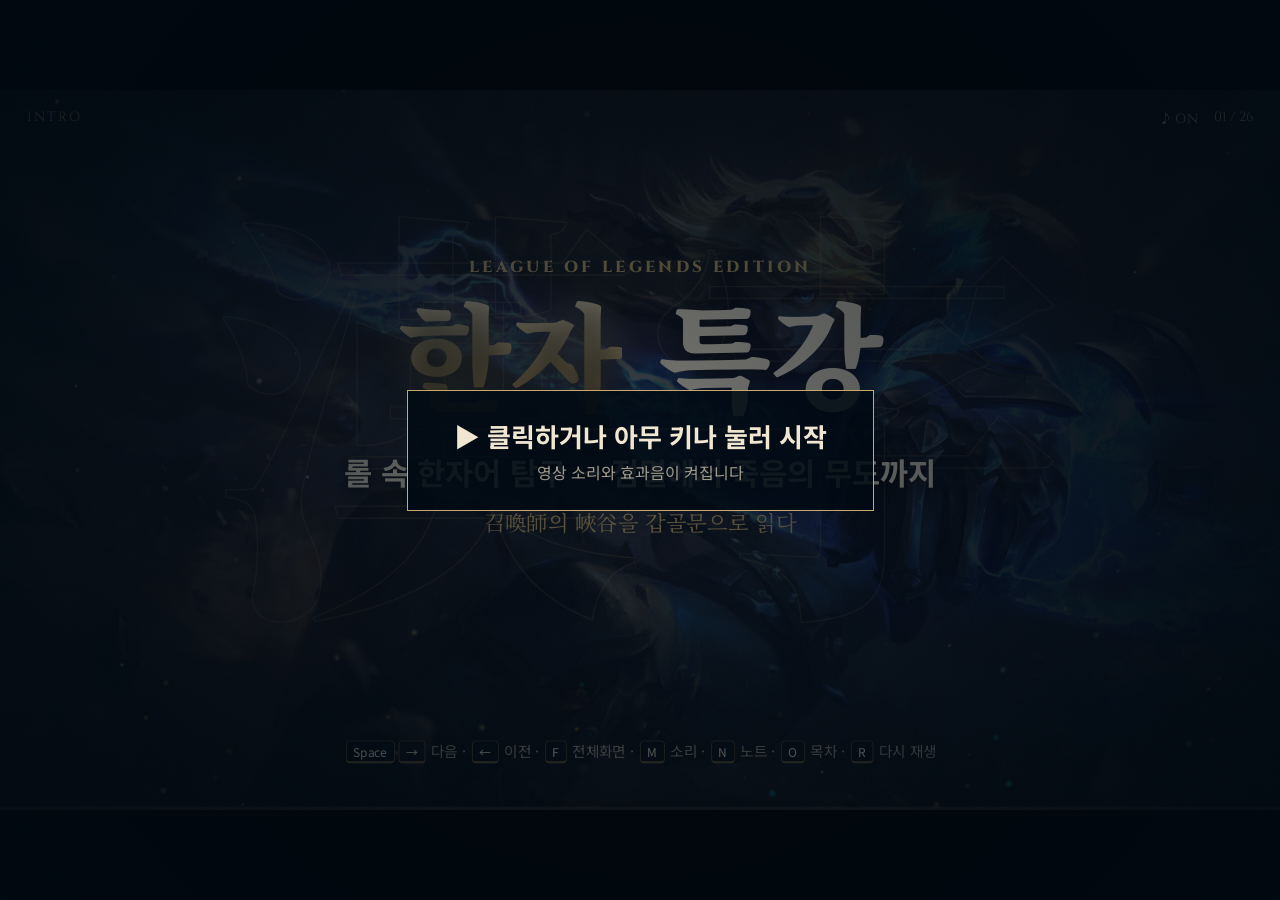
<file: lol-hanja/index.html>
<!doctype html>
<html lang="ko">
<head>
<meta charset="utf-8">
<meta name="viewport" content="width=device-width, initial-scale=1">
<title>한자 특강 — 롤 속 한자어 탐구</title>
<link rel="preconnect" href="https://fonts.googleapis.com">
<link rel="preconnect" href="https://fonts.gstatic.com" crossorigin>
<link href="https://fonts.googleapis.com/css2?family=Cinzel:wght@600;800&family=Noto+Sans+KR:wght@400;500;700;900&family=Noto+Serif+KR:wght@500;700;900&display=swap" rel="stylesheet">
<link rel="stylesheet" href="css/deck.css">
</head>
<body>
<div id="viewport">
<div id="stage">
<div id="shaker">
<div id="scenes">

<!-- ═══════════════════════════ INTRO ═══════════════════════════ -->

<section class="scene" data-id="title" data-title="타이틀" data-chapter="INTRO">
  <div class="bg">
    <img class="full kb" src="assets/img/splash_ezreal.jpg" alt="">
    <div class="shade s-title"></div>
  </div>
  <div class="fg">
    <div class="title-wm">漢字</div>
    <div class="title-wrap">
      <div class="kicker rise" style="--d:.2s">LEAGUE OF LEGENDS EDITION</div>
      <h1 class="title rise" style="--d:.5s"><span class="gold">한자</span> 특강</h1>
      <div class="hexline grow" style="--d:1s"></div>
      <p class="subtitle rise" style="--d:1.2s">롤 속 한자어 탐구 — 점멸에서 죽음의 무도까지</p>
      <p class="tagline rise" style="--d:1.5s">召喚師의 峽谷을 갑골문으로 읽다</p>
    </div>
    <div class="keys rise" style="--d:2.2s"><kbd>Space</kbd><kbd>→</kbd> 다음 · <kbd>←</kbd> 이전 · <kbd>F</kbd> 전체화면 · <kbd>M</kbd> 소리 · <kbd>N</kbd> 노트 · <kbd>O</kbd> 목차 · <kbd>R</kbd> 다시 재생</div>
  </div>
  <aside class="notes">오늘은 게임 속 이름에 숨은 한자를 3,000년 전 갑골문까지 거슬러 올라가 봅니다. 소환사의 협곡 = 召喚師(소환사)의 峽谷(협곡). 첫 키 입력부터 영상 소리와 효과음이 켜집니다.</aside>
</section>

<section class="scene" data-id="hook" data-title="오늘의 질문" data-chapter="INTRO">
  <div class="bg">
    <div class="wall">
      <video src="assets/video/flash.mp4" muted playsinline loop preload="auto"></video>
      <video src="assets/video/ignite.mp4" muted playsinline loop preload="auto"></video>
      <video src="assets/video/ghost.mp4" muted playsinline loop preload="auto"></video>
      <video src="assets/video/viego_q.mp4" muted playsinline loop preload="auto"></video>
      <video src="assets/video/katarina_r.mp4" muted playsinline loop preload="auto"></video>
      <video src="assets/video/rengar_p.mp4" muted playsinline loop preload="auto"></video>
    </div>
    <div class="shade s-wall"></div>
  </div>
  <div class="fg">
    <div class="kicker abs rise" style="left:140px;top:120px">오늘의 질문</div>
    <h2 class="h1 abs rise" style="left:140px;top:170px;--d:.15s">매 판 쓰는 그 이름들,<br><span class="gold">왜</span> 그렇게 부를까?</h2>
    <ol class="qs">
      <li class="rise" style="--d:.7s"><img src="assets/img/spell_flash.png" alt=""><span>‘<b>점멸</b>’은 무엇이 켜지고 꺼진다는 걸까?</span></li>
      <li class="rise" style="--d:1.1s"><img src="assets/img/spell_ghost.png" alt=""><span><b>유체화</b>의 ‘유(幽)’는 왜 유령의 ‘유’일까?</span></li>
      <li class="rise" style="--d:1.5s"><img src="assets/img/item_botrk.png" alt=""><span>몰락한 왕의 ‘<b>검</b>’, 왜 ‘도’가 아닐까?</span></li>
      <li class="rise" style="--d:1.9s"><img src="assets/img/item_deathsdance.png" alt=""><span>죽음의 무도의 ‘<b>도</b>’는 칼일까?</span></li>
      <li class="rise" style="--d:2.3s"><img src="assets/img/spell_smite.png" alt=""><span>‘<b>갱</b>’과 ‘<b>로밍</b>’은 어디서 온 말일까?</span></li>
    </ol>
  </div>
  <aside class="notes">학생들에게 하나씩 물어보고 짐작을 들어본 뒤 넘어가세요. 마지막 퀴즈에서 다시 확인합니다. (갑골문 기초는 지난 시간에 다뤘으므로 바로 소환사 주문으로 들어갑니다.)</aside>
</section>

<!-- ═══════════════════════════ CHAPTER 1 ═══════════════════════════ -->

<section class="scene" data-id="ch1" data-title="CH.1 소환사 주문" data-chapter="CH.1 소환사 주문" data-trans="flash">
  <div class="bg">
    <div class="tri">
      <div><video src="assets/video/flash.mp4" muted playsinline loop preload="auto"></video></div>
      <div><video src="assets/video/ignite.mp4" muted playsinline loop preload="auto"></video></div>
      <div><video src="assets/video/ghost.mp4" muted playsinline loop preload="auto"></video></div>
    </div>
    <div class="shade s-chapter"></div>
  </div>
  <div class="fg">
    <div class="chapter">
      <div class="ch-no rise">CHAPTER 1</div>
      <h2 class="ch-title rise" style="--d:.2s">소환사 주문</h2>
      <div class="ch-hz rise" style="--d:.4s">召喚師 呪文</div>
      <div class="ch-items">
        <div class="rise" style="--d:.7s"><img src="assets/img/spell_flash.png" alt=""><b>점멸</b><span>點滅</span></div>
        <div class="rise" style="--d:.9s"><img src="assets/img/spell_ignite.png" alt=""><b>점화</b><span>點火</span></div>
        <div class="rise" style="--d:1.1s"><img src="assets/img/spell_ghost.png" alt=""><b>유체화</b><span>幽體化</span></div>
      </div>
      <p class="ch-note" data-step="1">召 부를 소 · 喚 부를 환 · 師 스승 사 → <b>불러내는 사람</b>, 그래서 ‘소환사’</p>
    </div>
  </div>
  <aside class="notes">소환사 주문은 챔피언 스킬과 별개로 소환사(플레이어)가 고르는 두 개의 주문입니다. 召喚(소환)은 ‘불러내다’, 師(사)는 그 일을 하는 사람.</aside>
</section>

<section class="scene" data-id="flash" data-title="점멸 點滅" data-chapter="CH.1 소환사 주문">
  <div class="bg">
    <video class="main" src="assets/video/flash.mp4" data-audio muted playsinline loop preload="auto" style="--z:1.32;--ox:74%;--oy:52%"></video>
    <div class="shade s-bottom"></div>
  </div>
  <div class="fg">
    <div class="stamp-wrap abs" style="right:140px;top:150px">
      <div class="hz xl stamp">點滅</div>
      <div class="reads big" data-step="1"><span>(불을) 켤 <b>점</b></span><span>꺼질 <b>멸</b></span></div>
    </div>
    <div class="callout abs" data-step="2" style="right:140px;top:640px;width:760px">불이 <b>켜졌다(點)</b> <b>꺼졌다(滅)</b> 하는 것 — 곧 ‘<b class="gold">깜빡임</b>’</div>
    <div class="lt rise" style="--d:.3s">
      <img class="lt-icon" src="assets/img/spell_flash.png" alt="">
      <div><div class="lt-name">점멸 <small>Flash</small></div><div class="lt-desc">커서 방향으로 짧은 거리를 순간이동</div></div>
    </div>
  </div>
  <aside class="notes">영상 2초쯤, 챔피언이 벽 너머로 ‘깜빡’ 사라졌다 나타나는 순간에 맞춰 섬광이 터집니다. 點은 ‘불을 켜다’, 滅은 ‘불이 꺼지다’. 켜졌다 꺼졌다 = 깜빡임.</aside>
</section>

<section class="scene" data-id="dian" data-title="點 = 黑 + 占" data-chapter="CH.1 소환사 주문">
  <div class="bg">
    <video class="main dim" src="assets/video/flash.mp4" muted playsinline loop preload="auto"></video>
    <div class="shade s-dark"></div>
  </div>
  <div class="fg">
    <div class="kicker abs rise" style="left:120px;top:80px">한 글자씩 해부하기 ①</div>
    <h2 class="h2 abs rise" style="left:120px;top:120px;--d:.15s"><span class="hz-in">點</span> 점 점 = <span class="hz-in">黑</span> + <span class="hz-in">占</span></h2>
    <div class="eq abs" style="left:120px;top:270px;right:120px">
      <div class="gcol" data-step="1">
        <div class="gpair">
          <figure class="gcard sm"><div class="gbox"><i class="g" data-g="黑-oracle"></i></div><figcaption>갑골문</figcaption></figure>
          <figure class="gcard sm"><div class="gbox"><i class="g" data-g="黑-bronze"></i></div><figcaption>금문</figcaption></figure>
        </div>
        <div class="ghead"><span class="hz m">黑</span>검을 흑</div>
        <p>금문은 얼굴에 <b>먹물 점</b>이 찍힌 사람(묵형 墨刑)으로 보는 해석이 많고, 《설문》은 ‘불길이 굴뚝을 그을린 빛’이라 풀이</p>
      </div>
      <div class="op" data-step="2">+</div>
      <div class="gcol" data-step="2">
        <figure class="gcard sm"><div class="gbox"><i class="g" data-g="占-oracle"></i></div><figcaption>갑골문</figcaption></figure>
        <div class="ghead"><span class="hz m">占</span>점칠 점</div>
        <p>卜(점괘 금) + 口(입)<br>여기서는 <b>소리 ‘점’</b>을 맡는다</p>
      </div>
      <div class="op" data-step="3">=</div>
      <div class="gcol hero" data-step="3">
        <figure class="gcard sm"><div class="gbox"><i class="g" data-g="點-seal"></i></div><figcaption>소전</figcaption></figure>
        <div class="ghead"><span class="hz m">點</span>점 점</div>
        <p>《설문》 點, 小黑也<br>— ‘<b>작고 검은 점</b>’</p>
        <div class="ink"></div>
      </div>
    </div>
    <div class="chain abs" data-step="4" style="left:120px;right:120px;bottom:80px">
      <span>작고 검은 <b>점</b></span><i>→</i><span>점을 <b>콕</b> 찍다</span><i>→</i><span>불씨를 <b>콕</b> 대다</span><i>→</i><span class="hl"><b>불을 켜다 · 붙이다</b><small>點燈 점등 · 點火 점화</small></span>
    </div>
  </div>
  <aside class="notes">點은 뜻을 맡은 黑(검다)과 소리를 맡은 占(점)이 합친 형성자. 본뜻은 ‘작고 검은 점’. 점을 콕 찍듯 불씨를 갖다 대는 데서 ‘불을 켜다·붙이다’라는 뜻이 나왔다고 풀어 주면 이해가 쉽습니다. 點은 갑골문에는 없고 소전부터 보입니다.</aside>
</section>

<section class="scene" data-id="mie" data-title="滅 = 氵 + 烕" data-chapter="CH.1 소환사 주문">
  <div class="bg">
    <video class="main dim" src="assets/video/ignite.mp4" muted playsinline loop preload="auto"></video>
    <div class="shade s-dark"></div>
  </div>
  <div class="fg">
    <div class="kicker abs rise" style="left:120px;top:80px">한 글자씩 해부하기 ②</div>
    <h2 class="h2 abs rise" style="left:120px;top:120px;--d:.15s"><span class="hz-in">滅</span> 꺼질 멸 = 氵(물) + <span class="hz-in">烕</span>(<span class="hz-in">戌</span> + <span class="hz-in">火</span>)</h2>
    <div class="flow5 abs" style="left:100px;right:100px;top:300px">
      <figure class="gcard" data-step="1"><div class="gbox"><i class="g" data-g="火-oracle"></i></div><figcaption><b><span class="hz s">火</span> 불 화</b>타오르는 불꽃</figcaption></figure>
      <div class="op" data-step="2">+</div>
      <figure class="gcard" data-step="2"><div class="gbox"><i class="g" data-g="戌-oracle"></i></div><figcaption><b><span class="hz s">戌</span> 개 술</b>본래는<br><b>도끼날 무기</b> 모양</figcaption></figure>
      <div class="op" data-step="2">=</div>
      <figure class="gcard" data-step="2"><div class="gbox"><i class="g" data-g="滅-bronze"></i></div><figcaption><b>烕 · 滅의 금문</b>아직 물이 없다! 火 + 戌<br>《설문》 “烕은 꺼짐(滅)이다”</figcaption></figure>
      <div class="op" data-step="3">+ 氵</div>
      <figure class="gcard hero" data-step="3"><div class="gbox"><i class="g" data-g="滅-seal"></i></div><figcaption><b><span class="hz s">滅</span> 꺼질 멸 (소전)</b>물(氵)로 불을 끄다<br>→ 꺼지다 · 사라지다</figcaption></figure>
    </div>
    <div class="callout abs" data-step="4" style="left:100px;right:100px;bottom:80px;text-align:center">消滅 소멸 · 滅亡 멸망 · <b>全滅 전멸</b> — 한타 끝에 뜨는 ‘<b class="gold">ACE</b>’가 바로 적 팀 전멸!</div>
  </div>
  <aside class="notes">滅의 금문에는 아직 물이 없습니다(烕 = 火 + 戌). 戌은 지금은 ‘개 술’이지만 원래 도끼 같은 무기 모양. 불을 쳐서 끈다는 그림으로 풀이하기도 합니다. 소전에서 氵(물)이 더해져 ‘물로 불을 끄다’가 분명해졌습니다. 2단계에서 불, 3단계에서 비가 내려 불이 꺼지는 효과가 나옵니다.</aside>
</section>

<section class="scene" data-id="blink" data-title="點滅 = 깜빡임" data-chapter="CH.1 소환사 주문">
  <div class="bg">
    <video class="main" src="assets/video/flash.mp4" data-audio muted playsinline loop preload="auto" style="--z:1.32;--ox:74%;--oy:52%"></video>
    <div class="shade s-center"></div>
  </div>
  <div class="fg">
    <div class="neon-wrap">
      <div class="neon a"><span class="hz">點</span><small>ON</small></div>
      <div class="neon b"><span class="hz">滅</span><small>OFF</small></div>
    </div>
    <p class="lead center abs rise" style="left:0;right:0;top:600px;--d:.4s">點滅 = 켜짐 + 꺼짐 = <b class="gold">깜빡임</b></p>
    <div class="callout abs light-row" data-step="1" style="left:300px;right:300px;top:720px">
      <div class="signal"><i></i><i></i><i></i></div>
      <span>도로 위 <b>‘황색 점멸등’</b>의 그 점멸도 같은 한자!</span>
    </div>
    <div class="callout abs" data-step="2" style="left:300px;right:300px;top:860px;text-align:center">영어 <b>Flash</b>는 ‘번쩍!’, 한국어 <b>점멸</b>은 ‘깜빡!’ — 같은 순간을 다르게 본 이름</div>
  </div>
  <aside class="notes">교차로의 황색 점멸 신호를 떠올리게 하면 바로 와닿습니다. 영어 이름은 빛(번쩍), 한국어 이름은 켜짐·꺼짐(깜빡)에 주목했다는 점도 비교해 보세요.</aside>
</section>

<section class="scene" data-id="ignite" data-title="점화 點火" data-chapter="CH.1 소환사 주문" data-trans="burn">
  <div class="bg">
    <video class="main" src="assets/video/ignite.mp4" data-audio muted playsinline loop preload="auto" style="--z:1.35;--ox:66%;--oy:58%"></video>
    <div class="shade s-bottom fire"></div>
  </div>
  <div class="fg">
    <div class="stamp-wrap abs" style="right:140px;top:150px">
      <div class="hz xl stamp fire">點火</div>
      <div class="reads big" data-step="1"><span>(불을) 붙일 <b>점</b></span><span>불 <b>화</b></span></div>
    </div>
    <div class="callout abs" data-step="2" style="right:140px;top:640px;width:760px">어? <b class="hz-in">點</b>이 또 나왔다! 점멸의 點 = 점화의 點<br>— ‘불을 <b>켜다 · 붙이다</b>’</div>
    <div class="callout abs" data-step="3" style="right:140px;top:820px;width:760px">생활 속: 점화 플러그 · 성화 점화 · <b>점등(點燈)</b></div>
    <div class="lt rise" style="--d:.3s">
      <img class="lt-icon" src="assets/img/spell_ignite.png" alt="">
      <div><div class="lt-name">점화 <small>Ignite</small></div><div class="lt-desc">적에게 불을 붙여 지속 피해 + 치유 감소</div></div>
    </div>
  </div>
  <aside class="notes">점화 = 불(火)을 붙이다(點). 방금 배운 點이 그대로 다시 나온다는 걸 학생들이 먼저 발견하게 해 보세요.</aside>
</section>

<section class="scene" data-id="huo" data-title="火 vs 山" data-chapter="CH.1 소환사 주문">
  <div class="bg">
    <img class="full kb heat" src="assets/img/splash_brand.jpg" alt="">
    <div class="shade s-dark"></div>
  </div>
  <div class="fg">
    <div class="kicker abs rise" style="left:120px;top:80px">갑골문 퀴즈</div>
    <h2 class="h2 abs rise" style="left:120px;top:120px;--d:.15s">둘 중 <span class="fire-t">‘불(火)’</span>은 어느 쪽일까?</h2>
    <div class="duo abs" data-until="2" style="left:0;right:0;top:290px">
      <figure class="gcard lg" data-k="A"><div class="gbox"><i class="g" data-g="山-oracle"></i></div>
        <figcaption><em class="tag">A</em><span data-step="1"><b><span class="hz s">山</span> 메 산</b>바닥이 <b>평평</b> — 솟은 봉우리 셋</span></figcaption></figure>
      <figure class="gcard lg answer" data-k="B"><div class="gbox"><i class="g" data-g="火-oracle"></i></div>
        <figcaption><em class="tag">B</em><span data-step="1"><b><span class="hz s">火</span> 불 화</b>바닥이 <b>둥긂</b> — 날름대는 불꽃</span></figcaption></figure>
    </div>
    <div class="evo abs" data-step="2" style="left:0;right:0;top:300px">
      <figure class="gcard"><div class="gbox"><i class="g" data-g="火-oracle"></i></div><figcaption>갑골문</figcaption></figure><i>→</i>
      <figure class="gcard"><div class="gbox"><i class="g" data-g="火-bronze"></i></div><figcaption>금문</figcaption></figure><i>→</i>
      <figure class="gcard"><div class="gbox"><i class="g" data-g="火-seal"></i></div><figcaption>소전</figcaption></figure><i>→</i>
      <figure class="gcard modern"><div class="gbox"><span class="hz">火</span></div><figcaption>해서(오늘날)</figcaption></figure>
    </div>
    <div class="callout abs" data-step="3" style="left:240px;right:240px;bottom:90px;text-align:center">너무 닮은 이 둘… 실제로 <b>火가 山으로 바뀌어 버린 글자</b>가 있습니다. <span class="gold">→ 유체화에서 계속</span></div>
  </div>
  <aside class="notes">갑골문에서 火와 山은 헷갈릴 만큼 닮았습니다. 山은 바닥이 평평한 산봉우리, 火는 아래가 둥글게 타오르는 불꽃. 학생들에게 A/B를 고르게 한 뒤 공개하세요. 마지막 줄은 幽(유)의 복선입니다.</aside>
</section>

<section class="scene" data-id="ghost" data-title="유체화 幽體化" data-chapter="CH.1 소환사 주문" data-trans="glitch">
  <div class="bg">
    <video class="main" src="assets/video/ghost.mp4" data-audio muted playsinline loop preload="auto" style="--z:1.4;--ox:58%;--oy:50%"></video>
    <div class="shade s-bottom ghost"></div>
  </div>
  <div class="fg">
    <div class="stamp-wrap abs" style="right:120px;top:150px">
      <div class="hz xl ghosty" data-text="幽體化">幽體化</div>
      <div class="reads big three" data-step="1"><span>그윽할 <b>유</b></span><span>몸 <b>체</b></span><span>될 <b>화</b></span></div>
    </div>
    <div class="callout abs" data-step="2" style="right:120px;top:640px;width:820px">직역하면 ‘<b class="ghost-t">희미한 몸이 되다</b>’<br>그런데 왜 <b class="hz-in">幽</b>가 ‘희미하다’는 뜻일까?</div>
    <div class="lt rise" style="--d:.3s">
      <img class="lt-icon" src="assets/img/spell_ghost.png" alt="">
      <div><div class="lt-name">유체화 <small>Ghost</small></div><div class="lt-desc">이동 속도 증가 + 유닛과 부딪히지 않고 통과</div></div>
    </div>
  </div>
  <aside class="notes">영상 4초쯤 주문이 발동하면 푸른 기운이 퍼집니다. 유체화 상태(Ghosted)에서는 미니언·챔피언과 충돌하지 않고 지나갈 수 있습니다 — 말 그대로 유령의 몸.</aside>
</section>

<section class="scene" data-id="you" data-title="幽 — 희미한 불빛" data-chapter="CH.1 소환사 주문">
  <div class="bg">
    <video class="main dim2" src="assets/video/karthus_p.mp4" muted playsinline loop preload="auto"></video>
    <div class="shade s-dark"></div>
  </div>
  <div class="fg">
    <div class="kicker abs rise" style="left:120px;top:80px">한 글자씩 해부하기 ③</div>
    <h2 class="h2 abs rise" style="left:120px;top:120px;--d:.15s"><span class="hz-in">幽</span> 그윽할 유 — 실처럼 가느다란 불빛</h2>
    <figure class="gcard xl recon abs rise" style="left:140px;top:270px;--d:.4s">
      <div class="gbox"><i class="g fire-g" data-g="幽-recon"></i><i class="g mtn-g" data-g="幽-recon-mountain"></i><div class="candle"></div></div>
      <figcaption><b>갑골문 구성</b><span class="swap-a">幺幺(실타래 둘) + <b class="fire-t">火</b>(불)</span><span class="swap-b">幺幺(실타래 둘) + <b class="gold">山</b>(산)?!</span><small>※ 갑골문 자형 구성을 재현한 그림</small></figcaption>
    </figure>
    <div class="explain abs rise" style="left:760px;top:300px;width:1040px;--d:.7s">
      <div class="flow">
        <span>가는 실 같은<br><b>희미한 불빛</b></span><i>→</i><span>어둑하다</span><i>→</i><span>깊숙하다<br>그윽하다</span><i>→</i><span>보이지 않는 곳<br><b>저승(幽冥)</b></span>
      </div>
    </div>
    <div class="row abs" data-step="1" style="left:760px;top:540px;gap:36px">
      <figure class="gcard"><div class="gbox"><i class="g" data-g="幽-seal"></i></div><figcaption><b>소전의 幽</b>아래가 <b>山</b>으로!</figcaption></figure>
      <p class="body" style="width:600px;margin-top:30px">닮은꼴 <b class="fire-t">火</b>가 후대에 <b class="gold">山</b>으로 바뀌어 버렸습니다.<br><span class="muted">아까 퀴즈의 그 쌍둥이!</span></p>
    </div>
    <div class="callout abs" data-step="2" style="left:140px;right:120px;bottom:70px;text-align:center"><b class="hz-in">幽</b>靈 유령 — 영어 <b class="ghost-t">Ghost</b>! · <b class="hz-in">幽</b>閉 유폐 · 深山<b class="hz-in">幽</b>谷 심산유곡</div>
  </div>
  <aside class="notes">幽의 갑골문·금문은 실타래 두 개(幺幺) 아래 불(火)이 있는 모양 — 가는 실처럼 희미한 불빛입니다. 그래서 어둡다·그윽하다·저승이라는 뜻이 생겼고, 후대 글꼴에서 火가 닮은꼴인 山으로 바뀌었습니다. 위키미디어에 幽의 갑골문 그림이 없어, 실제 火 갑골문 위에 실타래를 얹어 구성을 재현한 그림임을 꼭 밝혀 주세요. 배경은 죽은 뒤 영혼 상태로 싸우는 카서스의 패시브.</aside>
</section>

<section class="scene" data-id="tihua" data-title="體 · 化" data-chapter="CH.1 소환사 주문">
  <div class="bg">
    <video class="main dim2" src="assets/video/hecarim_e.mp4" muted playsinline loop preload="auto"></video>
    <div class="shade s-dark"></div>
  </div>
  <div class="fg">
    <div class="kicker abs rise" style="left:120px;top:80px">한 글자씩 해부하기 ④</div>
    <h2 class="h2 abs rise" style="left:120px;top:120px;--d:.15s"><span class="hz-in">體</span> 몸 체 · <span class="hz-in">化</span> 될 화</h2>
    <div class="half abs" data-step="1" style="left:120px;top:260px;width:800px">
      <div class="ghead big"><span class="hz m">體</span>= 骨 + 豊</div>
      <div class="row" style="gap:28px">
        <figure class="gcard sm bone"><div class="gbox"><i class="g" data-g="骨-oracle"></i></div><figcaption><b><span class="hz s">骨</span> 뼈 골</b>점치던 그 <b>뼈</b> 모양</figcaption></figure>
        <figure class="gcard sm"><div class="gbox"><i class="g" data-g="豊-oracle"></i></div><figcaption><b><span class="hz s">豊</span> 제사 그릇</b>제기에 옥을 담은 꼴<br>여기서는 <b>소리</b> 담당</figcaption></figure>
      </div>
      <p class="body">→ <b>뼈대를 갖춘 몸</b>, 신체(身體)</p>
    </div>
    <div class="half abs" data-step="2" style="left:1000px;top:260px;width:800px">
      <div class="ghead big"><span class="hz m">化</span>= 人 + 거꾸로 선 人</div>
      <div class="row flipper" style="gap:20px;align-items:center">
        <figure class="gcard sm"><div class="gbox"><i class="g" data-g="人-oracle"></i></div><figcaption>바로 선 사람</figcaption></figure>
        <figure class="gcard sm flip"><div class="gbox"><i class="g" data-g="人-oracle"></i></div><figcaption>뒤집힌 사람</figcaption></figure>
        <i class="arrow">→</i>
        <figure class="gcard sm hero"><div class="gbox"><i class="g" data-g="化-oracle"></i></div><figcaption><b><span class="hz s">化</span> 갑골문</b></figcaption></figure>
      </div>
      <p class="body">뒤집히다 → 바뀌다 → <b>~이 되다</b> (變化 변화 · 淨化 정화)</p>
    </div>
    <div class="banner abs" data-step="3" style="left:120px;right:120px;bottom:70px">
      <span><b class="hz-in">幽</b> 희미한</span><i>+</i><span><b class="hz-in">體</b> 몸</span><i>+</i><span><b class="hz-in">化</b> 이 되다</span><i>=</i><span class="ghost-t big">유령처럼 스르륵 통과하는 몸</span>
    </div>
  </div>
  <aside class="notes">體는 뜻을 맡은 骨(뼈)과 소리를 맡은 豊(례)으로 이루어진 형성자입니다. 骨의 갑골문은 점칠 때 쓰던 뼈 모양 그대로입니다. 化는 바로 선 사람과 거꾸로 선 사람을 나란히 그려 ‘뒤바뀜’을 나타낸 글자. 세 글자를 합치면 ‘희미한 몸이 되다’ — 유닛을 통과하는 유체화 효과 그대로입니다.</aside>
</section>

<section class="scene" data-id="quick" data-title="나머지 주문 속성 해독" data-chapter="CH.1 소환사 주문">
  <div class="bg">
    <img class="full kb" src="assets/img/splash_karthus.jpg" alt="">
    <div class="shade s-dark2"></div>
  </div>
  <div class="fg">
    <div class="kicker abs rise" style="left:120px;top:80px">보너스 라운드</div>
    <h2 class="h2 abs rise" style="left:120px;top:120px;--d:.15s">나머지 주문도 3초 만에 해독!</h2>
    <div class="spellgrid abs" style="left:120px;right:120px;top:270px">
      <div class="sp" data-reveal="1"><img src="assets/img/spell_smite.png" alt=""><b>강타</b><div class="ans"><span class="hz">強打</span>강할 강 · 칠 타<small>세게 내려치다</small></div></div>
      <div class="sp" data-reveal="2"><img src="assets/img/spell_exhaust.png" alt=""><b>탈진</b><div class="ans"><span class="hz">脫盡</span>벗을 탈 · 다할 진<small>기운이 다 빠져나가다</small></div></div>
      <div class="sp" data-reveal="3"><img src="assets/img/spell_cleanse.png" alt=""><b>정화</b><div class="ans"><span class="hz">淨化</span>깨끗할 정 · 될 화<small>깨끗하게 되다 — <b>化</b> 또 등장!</small></div></div>
      <div class="sp" data-reveal="4"><img src="assets/img/spell_teleport.png" alt=""><b>순간이동</b><div class="ans"><span class="hz">瞬間移動</span>눈 깜짝일 순 · 사이 간 · 옮길 이 · 움직일 동<small>눈 깜짝할 사이에 옮겨 가다</small></div></div>
      <div class="sp" data-reveal="5"><img src="assets/img/spell_heal.png" alt=""><b>회복</b><div class="ans"><span class="hz">回復</span>돌아올 회 · 회복할 복<small>원래대로 돌아오다</small></div></div>
      <div class="sp" data-reveal="6"><img src="assets/img/spell_barrier.png" alt=""><b>방어막</b><div class="ans"><span class="hz">防禦幕</span>막을 방 · 막을 어 · 장막 막<small>막아 주는 장막</small></div></div>
    </div>
  </div>
  <aside class="notes">카드를 하나씩 뒤집기 전에 학생들에게 먼저 뜻을 짐작하게 하세요. 淨化의 化는 방금 배운 그 化입니다.</aside>
</section>

<!-- ═══════════════════════════ CHAPTER 2 ═══════════════════════════ -->

<section class="scene" data-id="ch2" data-title="CH.2 아이템 속 무기" data-chapter="CH.2 아이템" data-trans="flash">
  <div class="bg">
    <img class="full kb" src="assets/img/splash_viego.jpg" alt="">
    <div class="shade s-chapter"></div>
  </div>
  <div class="fg">
    <div class="chapter">
      <div class="ch-no rise">CHAPTER 2</div>
      <h2 class="ch-title rise" style="--d:.2s">아이템 속 무기</h2>
      <div class="ch-hz rise" style="--d:.4s">劍 · 刀 · 舞蹈</div>
      <div class="ch-items">
        <div class="rise" style="--d:.7s"><img src="assets/img/item_botrk.png" alt=""><b>몰락한 왕의 검</b><span>劍</span></div>
        <div class="rise" style="--d:.9s"><img src="assets/img/item_deathsdance.png" alt=""><b>죽음의 무도</b><span>舞蹈</span></div>
      </div>
    </div>
  </div>
  <aside class="notes">두 번째 장은 아이템 이름 속 무기 한자입니다. 검과 도는 무엇이 다를까?</aside>
</section>

<section class="scene" data-id="botrk" data-title="몰락한 왕의 검" data-chapter="CH.2 아이템">
  <div class="bg">
    <video class="main" src="assets/video/viego_q.mp4" muted playsinline loop preload="auto" style="--z:1.15;--ox:60%;--oy:45%"></video>
    <div class="shade s-right"></div>
  </div>
  <div class="fg">
    <div class="itemcard abs rise" style="right:140px;top:110px">
      <img src="assets/img/item_botrk.png" alt="">
      <div>
        <div class="lt-name">몰락한 왕의 검</div>
        <div class="lt-desc">Blade of the Ruined King</div>
        <div class="muted small">※ 배경: 비에고의 Q 스킬 이름도 ‘몰락한 왕의 검’</div>
      </div>
    </div>
    <div class="chips abs" data-step="1" style="right:140px;top:330px;width:900px">
      <div class="chip"><span class="hz">沒落</span><b>빠질 몰 · 떨어질 락</b><small>물에 잠기듯 가라앉다 → 무너지다</small></div>
      <div class="chip"><figure class="gcard xs"><div class="gbox"><i class="g" data-g="王-oracle"></i></div></figure><span class="hz">王</span><b>임금 왕</b><small>갑골문은 큰 <b>도끼날</b> — 권력의 상징</small></div>
      <div class="chip hl"><span class="hz">劍</span><b>칼 검</b><small>오늘의 주인공</small></div>
    </div>
    <div class="bigq abs glitch-in" data-step="2" style="right:140px;top:790px">그런데 왜 ‘<b class="hz-in">刀</b> 도’가 아니라 ‘<b class="hz-in gold">劍</b> 검’일까?</div>
  </div>
  <aside class="notes">몰락(沒落)은 물에 빠지듯 가라앉아 무너진다는 뜻. 王의 갑골문은 큰 도끼날 모양으로, 권력의 상징으로 풀이됩니다. 이제 핵심 질문: 같은 칼인데 왜 ‘검’일까?</aside>
</section>

<section class="scene" data-id="vs" data-title="劍 vs 刀" data-chapter="CH.2 아이템" data-trans="flash">
  <div class="bg">
    <div class="split">
      <div class="l"><img src="assets/img/photo_goujian.jpg" alt=""></div>
      <div class="r"><img src="assets/img/photo_shang_knife.jpg" alt=""></div>
    </div>
    <div class="shade s-vs"></div>
  </div>
  <div class="fg">
    <div class="vs-badge rise">VS</div>
    <div class="vcol l">
      <div class="vhead" data-step="3"><span class="hz l">劍</span><div><b>칼 검</b><small>양날 · 곧은 칼몸</small></div></div>
      <div class="vbody" data-step="3">
        <figure class="gcard sm"><div class="gbox"><i class="g" data-g="劍-seal"></i></div><figcaption>소전 · 갑골문 <b class="no">✕ 없음</b></figcaption></figure>
        <ul>
          <li><b>양날(兩刃)</b> — 양쪽 모두 날</li>
          <li>곧은 칼몸 — <b>찌르기 + 베기</b></li>
          <li>양날 검은 주(周)나라 무렵 등장, 춘추전국시대에 크게 유행 → 상나라 갑골문엔 없다</li>
        </ul>
      </div>
      <div class="vnote" data-step="4">
        <p><b>월왕 구천검</b>(춘추 말) 명문<br><span class="hz-in">越王鳩淺 自作用劍</span><br><small>“월왕 구천이 직접 쓰려고 만든 검”</small></p>
        <p>劍 = <b>僉</b>(다 첨 · 소리) + <b>刃</b>(칼날)</p>
      </div>
    </div>
    <div class="vcol r">
      <div class="vhead" data-step="1"><span class="hz l">刀</span><div><b>칼 도</b><small>외날 · 칼등이 있음</small></div></div>
      <div class="vbody" data-step="1">
        <figure class="gcard sm"><div class="gbox"><i class="g" data-g="刀-oracle"></i></div><figcaption>갑골문 <b class="yes">✓ 있음</b></figcaption></figure>
        <ul>
          <li><b>외날(單刃)</b> — 한쪽만 날, 반대쪽은 칼등</li>
          <li>휘둘러 <b>베기</b>에 강함</li>
          <li>상나라에 이미 청동 칼(사진)이 있었다 → 갑골문에 등장</li>
        </ul>
      </div>
      <div class="vnote" data-step="2">
        <figure class="gcard xs"><div class="gbox"><i class="g" data-g="刃-oracle"></i></div></figure>
        <p><span class="hz-in">刃</span> 칼날 인 = 刀 + <b>점 하나</b><br><small>“날은 바로 여기!”를 가리킨 글자(지사자)</small></p>
      </div>
    </div>
    <div class="verdict abs" data-step="5">
      <div class="xsec"><svg viewBox="0 0 120 40"><path d="M4 20 L60 6 L116 20 L60 34 Z"/></svg><b>劍</b> 양날</div>
      <div class="xsec"><svg viewBox="0 0 120 40"><path d="M4 20 L112 8 L116 14 L116 32 L4 26 Z"/></svg><b>刀</b> 외날</div>
      <p>곧은 <b>양날 대검</b>을 든 몰락한 왕 → <b class="gold">劍</b>이 맞다!</p>
    </div>
    <div class="src">사진: 월왕 구천검 — Windmemories, CC BY-SA 4.0 · 상나라 청동 칼 — Gary Todd, CC0 (Wikimedia Commons)</div>
  </div>
  <aside class="notes">1→2단계: 오른쪽 刀(외날, 갑골문에 이미 있음)와 刃(칼날 위치에 점을 찍은 지사자). 3→4단계: 왼쪽 劍(양날·곧은 칼). 劍은 갑골문에 보이지 않는데, 양날 검이 상나라 이후에야 널리 쓰였기 때문입니다. 월왕 구천검 명문의 마지막 글자가 바로 劍. 5단계: 단면 비교로 정리.</aside>
</section>

<section class="scene" data-id="rift" data-title="협곡 속 검과 도" data-chapter="CH.2 아이템">
  <div class="bg">
    <div class="split vids">
      <div class="l"><video src="assets/video/garen_q.mp4" muted playsinline loop preload="auto"></video></div>
      <div class="r"><video src="assets/video/yasuo_q.mp4" muted playsinline loop preload="auto"></video></div>
    </div>
    <div class="shade s-vs"></div>
  </div>
  <div class="fg">
    <div class="tagbox abs rise" style="left:120px;top:110px"><img src="assets/img/splash_garen.jpg" alt=""><div><b>가렌</b><span>데마시아의 곧은 대검</span><em class="hz-in">→ 劍</em></div></div>
    <div class="tagbox abs rise" style="right:120px;top:110px;--d:.2s"><img src="assets/img/splash_yasuo.jpg" alt=""><div><b>야스오</b><span>한쪽 날의 긴 칼</span><em class="hz-in">→ 刀에 가까움</em></div></div>
    <div class="callout abs" data-step="1" style="left:240px;right:240px;top:620px">
      <div class="icons"><img src="assets/img/item_botrk.png" alt=""><img src="assets/img/item_infinityedge.png" alt=""><img src="assets/img/item_youmuu.png" alt=""></div>
      그런데 롤 아이템의 한국어 이름은 거의 다 ‘<b>검</b>’ — 몰락한 왕의 검 · 무한의 대검 · 요우무의 유령검
    </div>
    <div class="callout abs" data-step="2" style="left:240px;right:240px;top:850px;text-align:center">일상에서는 검과 도를 엄격히 가르지 않는다 — 외날 일본도를 쓰는 무술도 ‘<b class="hz-in">劍道</b> 검도’</div>
  </div>
  <aside class="notes">원칙은 ‘양날 = 劍, 외날 = 刀’이지만, 실제 말에서는 칼 전체를 높여 ‘검’이라 부르는 경우가 많습니다. 검도(劍道)가 대표적인 예.</aside>
</section>

<section class="scene" data-id="dd" data-title="죽음의 무도 — 함정!" data-chapter="CH.2 아이템" data-trans="glitch">
  <div class="bg">
    <video class="main" src="assets/video/katarina_r.mp4" muted playsinline loop preload="auto" style="--z:1.2;--ox:68%;--oy:45%"></video>
    <div class="shade s-right blood"></div>
  </div>
  <div class="fg">
    <div class="itemcard abs rise" style="right:140px;top:110px">
      <img src="assets/img/item_deathsdance.png" alt="">
      <div><div class="lt-name">죽음의 무도</div><div class="lt-desc">Death’s Dance</div></div>
    </div>
    <p class="body abs rise" style="right:140px;top:300px;width:860px;--d:.3s">아이콘은 붉게 휜 칼날… 그렇다면 ‘무도’의 ‘도’는 <b>칼 도(刀)</b>?</p>
    <div class="shatter abs" data-until="1" style="right:200px;top:380px"><span class="hz">刀</span><b>?</b></div>
    <ol class="quiz abs" data-step="1" style="right:140px;top:420px;width:860px">
      <li><em>①</em><span class="hz">武道</span>굳셀 무 · 길 도 <small>무술</small></li>
      <li class="right"><em>②</em><span class="hz">舞蹈</span>춤출 무 · 밟을 도 <small>춤</small></li>
      <li><em>③</em><span class="hz">無道</span>없을 무 · 길 도 <small>도리가 없음</small></li>
    </ol>
    <div class="callout abs reveal" data-step="2" style="right:140px;top:850px;width:860px">Death’s <b>Dance</b> = 죽음의 <b class="red-t">춤</b>!<br>칼(<span class="hz-in">刀</span>)이 아니라 <b>발을 구르는 <span class="hz-in">蹈</span></b>였다</div>
  </div>
  <aside class="notes">모양만 보고 ‘칼 도’라고 짐작하기 쉬운 함정입니다. 영어 이름이 Dance이니 정답은 ② 舞蹈(무도: 춤). 같은 소리 ‘무도’에 武道(무술), 無道(도리가 없음)도 있다는 점을 짚어 주세요. 배경은 칼날을 흩뿌리며 회전하는 카타리나의 궁극기 ‘죽음의 연꽃’.</aside>
</section>

<section class="scene" data-id="wudao" data-title="舞 · 蹈" data-chapter="CH.2 아이템">
  <div class="bg">
    <video class="main dim2" src="assets/video/katarina_r.mp4" muted playsinline loop preload="auto"></video>
    <div class="shade s-dark"></div>
  </div>
  <div class="fg">
    <div class="kicker abs rise" style="left:120px;top:70px">한 글자씩 해부하기 ⑤</div>
    <h2 class="h2 abs rise" style="left:120px;top:110px;--d:.15s"><span class="hz-in">舞</span> 춤출 무 · <span class="hz-in">蹈</span> 밟을 도</h2>
    <div class="evo left abs" style="left:120px;top:250px">
      <figure class="gcard sm dance rise" style="--d:.4s"><div class="gbox"><i class="g" data-g="無-oracle"></i></div><figcaption><b>無 갑골문</b>양손에 술 장식을 든<br>춤추는 사람</figcaption></figure>
      <i class="rise" style="--d:.7s">→<small>無가 ‘없다’로<br>빌려 쓰이자(가차)</small></i>
      <figure class="gcard sm rise" style="--d:.9s"><div class="gbox"><i class="g" data-g="舞-bronze"></i></div><figcaption><b>舞 금문</b>아래에 <b>두 발(舛)</b>을<br>붙여 새로 만듦</figcaption></figure>
      <i class="rise" style="--d:1.1s">→</i>
      <figure class="gcard sm rise" style="--d:1.2s"><div class="gbox"><i class="g" data-g="舞-seal"></i></div><figcaption><b>舞 소전</b></figcaption></figure>
      <i class="rise" style="--d:1.3s">→</i>
      <figure class="gcard sm modern rise" style="--d:1.4s"><div class="gbox"><span class="hz">舞</span></div><figcaption><b>해서</b></figcaption></figure>
    </div>
    <div class="evo left abs" data-step="1" style="left:120px;top:590px">
      <figure class="gcard sm"><div class="gbox"><i class="g" data-g="足-oracle"></i></div><figcaption><b>足 발 족</b>무릎과 발</figcaption></figure>
      <i>+</i>
      <div class="phon"><span class="hz">舀</span><small>소리 ‘도’</small></div>
      <i>=</i>
      <figure class="gcard sm modern"><div class="gbox"><span class="hz">蹈</span></div><figcaption><b>蹈 밟을 도</b>발을 구르다 · 밟다</figcaption></figure>
    </div>
    <div class="sumbox abs" data-step="2" style="right:120px;top:600px;width:640px">
      <p><span class="hz">舞蹈</span></p>
      <p>손을 흔들고(<b>舞</b>) 발을 구르는(<b>蹈</b>) <b class="red-t">춤</b></p>
    </div>
    <div class="callout abs" data-step="3" style="left:120px;right:120px;bottom:50px">
      <img class="inl" src="assets/img/item_phantomdancer.png" alt=""> <b>유령 무희</b>(Phantom Dancer) = <b class="hz-in">幽靈舞姬</b> — 幽도 舞도 이제 읽힌다! · 생상스 「<b>죽음의 무도</b>」(Danse macabre)도 같은 舞蹈
    </div>
  </div>
  <aside class="notes">無는 본래 춤추는 사람을 그린 글자였는데 ‘없다’는 뜻으로 빌려 쓰이게 되자(가차), 춤의 뜻을 지키려고 두 발(舛)을 붙인 舞를 새로 만들었습니다. 蹈는 뜻을 맡은 足(발)과 소리를 맡은 舀(도)의 형성자. 마지막 줄의 유령 무희는 오늘 배운 幽와 舞를 함께 복습하기 좋은 예.</aside>
</section>

<section class="scene" data-id="three" data-title="같은 ‘도’, 다른 한자" data-chapter="CH.2 아이템">
  <div class="bg">
    <img class="full kb" src="assets/img/splash_katarina.jpg" alt="">
    <div class="shade s-dark2"></div>
  </div>
  <div class="fg">
    <div class="kicker abs rise" style="left:120px;top:80px">정리</div>
    <h2 class="h2 abs rise" style="left:120px;top:120px;--d:.15s">같은 ‘도’, 다른 한자</h2>
    <div class="trio abs" style="left:120px;right:120px;top:300px">
      <div class="tcard" data-step="1"><span class="hz">刀</span><b>칼 도</b><p>외날 칼</p><small>短刀 단도 · 面刀 면도</small></div>
      <div class="tcard" data-step="2"><span class="hz">道</span><b>길 도</b><p>길 · 방법 · 수련</p><small>劍道 검도 · 武道 무도</small></div>
      <div class="tcard red" data-step="3"><span class="hz">蹈</span><b>밟을 도</b><p>발을 구르다</p><small>舞蹈 무도 — 죽음의 무도!</small></div>
    </div>
  </div>
  <aside class="notes">‘도’ 소리 하나에 칼(刀), 길(道), 밟다(蹈)가 모두 들어 있습니다. 한글만 보면 헷갈리지만 한자를 보면 바로 구분됩니다.</aside>
</section>

<!-- ═══════════════════════════ BONUS ═══════════════════════════ -->

<section class="scene" data-id="bonus" data-title="BONUS 갱 · 로밍" data-chapter="BONUS" data-trans="glitch">
  <div class="bg">
    <img class="full kb" src="assets/img/splash_rengar.jpg" alt="">
    <div class="shade s-chapter red"></div>
  </div>
  <div class="fg">
    <div class="chapter">
      <div class="ch-no rise">BONUS STAGE</div>
      <h2 class="ch-title rise" style="--d:.2s">갱 · 로밍</h2>
      <div class="ch-hz sm rise" style="--d:.4s">한자는 아니지만 — 협곡의 외래어</div>
    </div>
  </div>
  <aside class="notes">마지막은 한자어가 아닌 영어에서 온 게임 용어입니다. 뜻과 어원, 그리고 왜 그 플레이를 가리키게 됐는지.</aside>
</section>

<section class="scene" data-id="gank" data-title="갱 Gank" data-chapter="BONUS">
  <div class="bg">
    <video class="main" src="assets/video/rengar_p.mp4" muted playsinline loop preload="auto" style="--z:1.15"></video>
    <div class="shade s-right danger"></div>
    <div class="pulse"></div>
  </div>
  <div class="fg">
    <div class="pings"></div>
    <div class="bigword abs rise" style="right:140px;top:90px"><b>갱</b><span>Gank · 갱킹</span></div>
    <div class="callout abs" data-step="1" style="right:140px;top:300px;width:860px">상대 라인에 <b>몰래 합류</b>해 <b>머릿수</b>로 덮쳐 잡는 플레이<br><small class="muted">주로 정글러가 라이너를 도우러 갈 때</small></div>
    <div class="timeline abs" data-step="2" style="right:140px;top:480px;width:860px">
      <div><em>1980s</em><b>미국 속어</b><span>gank = 등쳐 먹다 · 털다<br><small>(1987 N.W.A. 「Dopeman」)</small></span></div>
      <div><em>1990s 후반</em><b>온라인 게임(MMORPG)</b><span>여럿이 약한 플레이어를<br>덮쳐 잡다</span></div>
      <div><em>AOS · 롤</em><b>정글러의 기습</b><span>수적 우위로<br>라인을 무너뜨리다</span></div>
    </div>
    <div class="callout abs" data-step="3" style="right:140px;top:790px;width:860px">어원은 불확실하지만 <b>gang</b>(무리·패거리)에서 왔다는 풀이가 유력 — ‘gang + kill’로 설명하기도 한다. 한국어 ‘<b>갱</b>단’과 소리까지 같아서 ‘<b class="red-t">떼로 덮친다</b>’는 느낌이 그대로!</div>
  </div>
  <aside class="notes">gank는 1980년대 미국 힙합 속어(속여 빼앗다)로 먼저 보이고, 1990년대 후반 온라인 게임에서 ‘여럿이 약한 상대를 덮쳐 잡다’라는 뜻으로 퍼졌습니다(Dictionary.com). Etymonline은 정확한 기원을 미상으로 보되 gang에서 왔을 가능성을 언급합니다. ‘gang + kill’은 널리 퍼진 설명이지만 확정된 어원은 아니라고 말해 주세요.</aside>
</section>

<section class="scene" data-id="roam" data-title="로밍 Roaming" data-chapter="BONUS">
  <div class="bg">
    <video class="main" src="assets/video/tf_r.mp4" muted playsinline loop preload="auto" style="--z:1.1"></video>
    <div class="shade s-right"></div>
  </div>
  <div class="fg">
    <div class="minimap abs rise" style="left:120px;top:150px">
      <svg viewBox="0 0 600 600" aria-label="소환사의 협곡 약도">
        <defs>
          <radialGradient id="mmBg" cx="50%" cy="50%" r="70%"><stop offset="0" stop-color="#16362f"/><stop offset="1" stop-color="#07140f"/></radialGradient>
        </defs>
        <rect width="600" height="600" rx="10" fill="url(#mmBg)"/>
        <path d="M0 0 L600 600" class="mm-river"/>
        <path d="M60 540 L60 60 L540 60" class="mm-lane"/>
        <path d="M60 540 L540 60" class="mm-lane"/>
        <path d="M60 540 L540 540 L540 60" class="mm-lane"/>
        <circle cx="60" cy="540" r="34" class="mm-base blue"/><circle cx="540" cy="60" r="34" class="mm-base red"/>
        <text x="20" y="40" class="mm-t">TOP</text><text x="268" y="292" class="mm-t" transform="rotate(-45 300 300)">MID</text><text x="520" y="590" class="mm-t">BOT</text>
        <path id="roamPath" d="M300 300 C 360 330, 410 380, 430 430 S 470 520, 470 520" class="mm-route"/>
        <g class="mm-champ me"><circle r="20"/><text y="7">나</text>
          <animateMotion begin="0s" dur="2.4s" fill="freeze" calcMode="spline" keyTimes="0;1" keySplines=".5 0 .3 1"><mpath href="#roamPath"/></animateMotion>
        </g>
        <g class="mm-champ foe" transform="translate(500 545)"><circle r="16"/></g>
        <g class="mm-champ foe" transform="translate(445 548)"><circle r="16"/></g>
        <g class="mm-home" transform="translate(300 300)"><circle r="40"/><text y="-52">내 라인(홈)</text></g>
      </svg>
      <div class="mm-label">미드 라이너, 바텀으로 로밍!</div>
    </div>
    <div class="bigword abs rise" style="right:140px;top:90px"><b>로밍</b><span>Roaming</span></div>
    <div class="callout abs" data-step="1" style="right:140px;top:300px;width:880px"><b>roam</b> = 정처 없이 돌아다니다 · 떠돌다<br><small class="muted">중세 영어 romen ← 고대 영어 rāmian ‘돌아다니다’</small></div>
    <div class="phonebox abs" data-step="2" style="right:140px;top:480px;width:880px">
      <div class="phone"><div class="bars"><i></i><i></i><i></i><i></i></div><b class="home">HOME</b><b class="away">ROAMING</b></div>
      <p><b>해외 로밍</b>: 내 통신사 구역(홈)을 벗어나<br>다른 나라 통신사의 망에서 쓰는 것</p>
    </div>
    <div class="callout abs" data-step="3" style="right:140px;top:700px;width:880px"><b>롤 로밍</b>: 내 라인(홈)을 비우고 다른 라인을 돌아다니며 싸움을 거드는 것 <small class="muted">(미드 · 서포터)</small></div>
    <div class="callout abs gold-b" data-step="4" style="right:140px;top:870px;width:880px">로밍 = 돌아다니는 <b>움직임</b>, 갱 = 덮쳐 잡는 <b>행동</b> → “<b class="gold">로밍 가서 갱 친다</b>”</div>
  </div>
  <aside class="notes">휴대폰 해외 로밍과 똑같은 구조입니다: 홈(내 통신사·내 라인)을 떠나 다른 구역에서 활동. 배경은 맵 어디로든 순간이동해 로밍하는 트위스티드 페이트의 궁극기 ‘운명’. 1단계에서 약도 위 로밍 경로가 움직입니다.</aside>
</section>

<!-- ═══════════════════════════ OUTRO ═══════════════════════════ -->

<section class="scene" data-id="quiz" data-title="복습 퀴즈" data-chapter="OUTRO">
  <div class="bg">
    <img class="full kb" src="assets/img/splash_twistedfate.jpg" alt="">
    <div class="shade s-dark2"></div>
  </div>
  <div class="fg">
    <div class="kicker abs rise" style="left:120px;top:80px">복습 퀴즈</div>
    <h2 class="h2 abs rise" style="left:120px;top:120px;--d:.15s">오늘 배운 한자, 맞혀 볼까?</h2>
    <ol class="qa abs" style="left:120px;right:120px;top:270px">
      <li class="rise" style="--d:.3s"><em>Q1</em><p>도로 위 ‘황색 <b>점멸</b>등’의 점멸을 한자로 쓰면?</p><span class="a" data-step="1"><b class="hz">點滅</b> 켜졌다 꺼졌다</span></li>
      <li class="rise" style="--d:.45s"><em>Q2</em><p>양날의 곧은 칼은 <b>劍</b>일까 <b>刀</b>일까?</p><span class="a" data-step="2"><b class="hz">劍</b> 刀는 외날</span></li>
      <li class="rise" style="--d:.6s"><em>Q3</em><p>유령(幽靈)과 유체화(幽體化)의 <b>幽</b>, 갑골문 속 그림은?</p><span class="a" data-step="3">실타래 둘 + <b class="hz">火</b> = 희미한 불빛</span></li>
      <li class="rise" style="--d:.75s"><em>Q4</em><p>죽음의 무도의 ‘<b>도</b>’는?</p><span class="a" data-step="4"><b class="hz">蹈</b> 밟을 도 (舞蹈 = 춤)</span></li>
    </ol>
  </div>
  <aside class="notes">질문마다 학생 답을 들은 뒤 넘기면 정답이 나타납니다.</aside>
</section>

<section class="scene" data-id="finale" data-title="오늘 획득한 한자" data-chapter="OUTRO" data-trans="flash">
  <div class="bg">
    <div class="wall gold">
      <video src="assets/video/viego_q.mp4" muted playsinline loop preload="auto"></video>
      <video src="assets/video/ghost.mp4" muted playsinline loop preload="auto"></video>
      <video src="assets/video/tf_r.mp4" muted playsinline loop preload="auto"></video>
      <video src="assets/video/garen_q.mp4" muted playsinline loop preload="auto"></video>
      <video src="assets/video/ignite.mp4" muted playsinline loop preload="auto"></video>
      <video src="assets/video/bard_e.mp4" muted playsinline loop preload="auto"></video>
    </div>
    <div class="shade s-wall"></div>
  </div>
  <div class="fg">
    <div class="kicker abs rise" style="left:0;right:0;top:90px;text-align:center">VICTORY</div>
    <h2 class="h1 abs rise center" style="left:0;right:0;top:130px;--d:.15s">오늘 획득한 한자</h2>
    <div class="loot abs" style="left:160px;right:160px;top:320px">
      <div class="tile" style="--i:0"><div class="f"><i class="g" data-g="占-oracle"></i></div><div class="b"><span class="hz">占</span><small>점칠 점</small></div></div>
      <div class="tile" style="--i:1"><div class="f"><i class="g" data-g="點-seal"></i></div><div class="b"><span class="hz">點</span><small>점 점</small></div></div>
      <div class="tile" style="--i:2"><div class="f"><i class="g" data-g="滅-seal"></i></div><div class="b"><span class="hz">滅</span><small>꺼질 멸</small></div></div>
      <div class="tile" style="--i:3"><div class="f"><i class="g" data-g="火-oracle"></i></div><div class="b"><span class="hz">火</span><small>불 화</small></div></div>
      <div class="tile" style="--i:4"><div class="f"><i class="g" data-g="幽-recon"></i></div><div class="b"><span class="hz">幽</span><small>그윽할 유</small></div></div>
      <div class="tile" style="--i:5"><div class="f"><i class="g" data-g="骨-oracle"></i></div><div class="b"><span class="hz">體</span><small>몸 체</small></div></div>
      <div class="tile" style="--i:6"><div class="f"><i class="g" data-g="化-oracle"></i></div><div class="b"><span class="hz">化</span><small>될 화</small></div></div>
      <div class="tile" style="--i:7"><div class="f"><i class="g" data-g="王-oracle"></i></div><div class="b"><span class="hz">王</span><small>임금 왕</small></div></div>
      <div class="tile" style="--i:8"><div class="f"><i class="g" data-g="劍-seal"></i></div><div class="b"><span class="hz">劍</span><small>칼 검</small></div></div>
      <div class="tile" style="--i:9"><div class="f"><i class="g" data-g="刀-oracle"></i></div><div class="b"><span class="hz">刀</span><small>칼 도</small></div></div>
      <div class="tile" style="--i:10"><div class="f"><i class="g" data-g="無-oracle"></i></div><div class="b"><span class="hz">舞</span><small>춤출 무</small></div></div>
      <div class="tile" style="--i:11"><div class="f"><i class="g" data-g="足-oracle"></i></div><div class="b"><span class="hz">蹈</span><small>밟을 도</small></div></div>
    </div>
    <div class="gg abs" data-step="1">GG <small>Good Game — 다음 판에서 만나요!</small></div>
  </div>
  <aside class="notes">각 타일은 옛 글자(갑골문·소전)에서 오늘날의 한자로 뒤집힙니다. 體는 骨, 舞는 無, 蹈는 足의 옛 글자로 대신 보여 줍니다. 다음 단계에서 GG.</aside>
</section>

<section class="scene" data-id="credits" data-title="출처" data-chapter="OUTRO">
  <div class="bg"><div class="shade s-solid"></div></div>
  <div class="fg">
    <div class="credits">
      <h3>출처 · 참고</h3>
      <dl>
        <dt>게임 영상 · 이미지</dt>
        <dd>League of Legends © Riot Games, Inc. 소환사 주문 소개 영상(라이엇 공식 클라이언트 쇼케이스: 점멸·점화·유체화), 챔피언 스킬 영상(라이엇 공식 챔피언 페이지 영상 CDN), 스플래시 아트·아이템·주문 아이콘(CommunityDragon 경유 게임 데이터). Riot Games의 팬 콘텐츠 정책(“Legal Jibber Jabber”)에 따른 비상업적 교육용 사용.</dd>
        <dt>고문자 자형</dt>
        <dd>Wikimedia Commons — Ancient Chinese characters project의 갑골문·금문·소전 SVG(퍼블릭 도메인). 幽의 갑골문은 Commons에 그림이 없어 실제 火·山 갑골문 위에 실타래(幺幺)를 얹어 구성한 재현도.</dd>
        <dt>사진</dt>
        <dd>Shang Tortoise Plastron Oracle Bone — Gary Todd, CC0 · Shang Ox Scapula Oracle Bones — Gary Todd, CC0 · Shang Bronze Knife — Gary Todd, CC0 · Bronze sword used by King Goujian of Yue — Windmemories, CC BY-SA 4.0 (모두 Wikimedia Commons)</dd>
        <dt>참고 자료</dt>
        <dd>《說文解字》 · Wiktionary 한자 항목(幽 · 滅 · 黑 · 劍 · 舞 · 蹈) · Online Etymology Dictionary(gank) · Dictionary.com Slang(gank) · Wiktionary(roam)</dd>
      </dl>
    </div>
  </div>
  <aside class="notes">CC BY-SA 사진(월왕 구천검)은 저작자와 라이선스 표기가 필요합니다. 수업 자료를 배포할 때 이 슬라이드를 함께 포함하세요.</aside>
</section>

</div><!-- /#scenes -->
<canvas id="fx"></canvas>
<canvas id="fxTop"></canvas>
<div id="flash"></div>
<div id="grain"></div>
<div id="hud">
  <div class="hud-chapter"></div>
  <div class="hud-right"><span class="hud-sound" title="M: 소리 켜기/끄기"></span><span class="hud-page"></span></div>
  <div class="hud-bar"><i></i></div>
</div>
</div><!-- /#shaker -->
</div><!-- /#stage -->
</div><!-- /#viewport -->

<div id="overview" hidden><div class="ov-head">목차 <small>O / Esc 닫기</small></div><div class="ov-grid"></div></div>
<div id="notes" hidden></div>
<div id="startgate"><div><b>▶ 클릭하거나 아무 키나 눌러 시작</b><small>영상 소리와 효과음이 켜집니다</small></div></div>

<svg width="0" height="0" style="position:absolute" aria-hidden="true">
  <filter id="heat" x="-5%" y="-5%" width="110%" height="110%">
    <feTurbulence type="fractalNoise" baseFrequency="0.008 0.045" numOctaves="2" seed="4" result="n">
      <animate attributeName="baseFrequency" dur="5s" values="0.008 0.045;0.011 0.06;0.008 0.045" repeatCount="indefinite"/>
    </feTurbulence>
    <feDisplacementMap in="SourceGraphic" in2="n" scale="16" xChannelSelector="R" yChannelSelector="G"/>
  </filter>
  <filter id="inkblot" x="-30%" y="-30%" width="160%" height="160%">
    <feTurbulence type="fractalNoise" baseFrequency="0.05" numOctaves="3" seed="9"/>
    <feDisplacementMap in="SourceGraphic" scale="28"/>
  </filter>
</svg>

<script src="js/glyphs.js"></script>
<script src="js/fx.js"></script>
<script src="js/deck.js"></script>
</body>
</html>
</file>
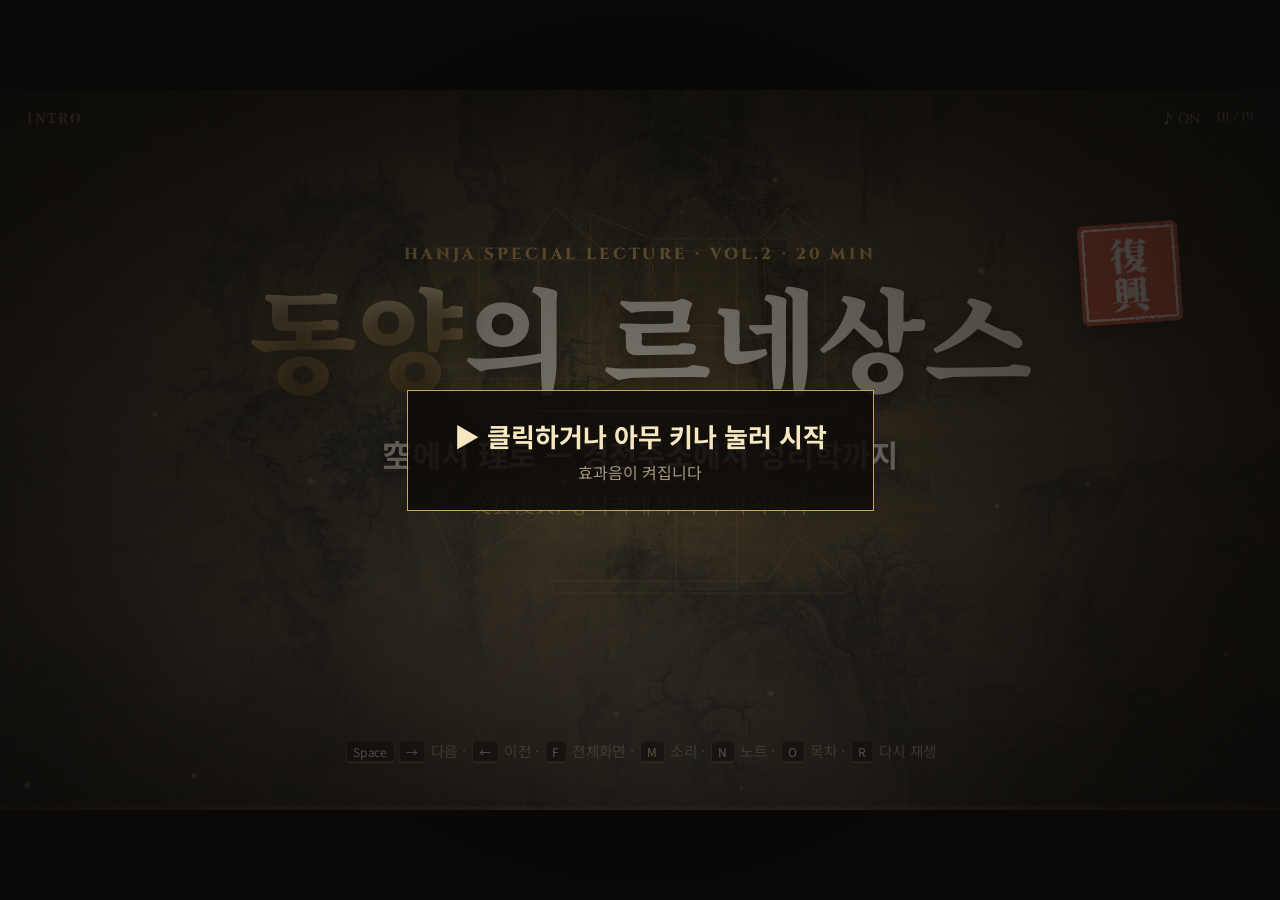
<file: eastern-renaissance/20min.html>
<!doctype html>
<html lang="ko">
<head>
<meta charset="utf-8">
<meta name="viewport" content="width=device-width, initial-scale=1">
<title>한자 특강 — 동양의 르네상스 (20분)</title>
<link rel="preconnect" href="https://fonts.googleapis.com">
<link rel="preconnect" href="https://fonts.gstatic.com" crossorigin>
<link href="https://fonts.googleapis.com/css2?family=Cinzel:wght@600;800&family=Noto+Sans+KR:wght@400;500;700;900&family=Noto+Serif+KR:wght@500;700;900&family=Noto+Serif+TC:wght@700;900&display=swap" rel="stylesheet">
<link rel="stylesheet" href="css/deck.css">
</head>
<body>
<div id="viewport">
<div id="stage">
<div id="shaker">
<div id="scenes">

<!-- 20분 압축판: index.html(전체판)에서 장면을 골라 줄이고 노트를 짧은 대본으로 바꿨다. -->

<!-- ═══════════════════════════ INTRO ═══════════════════════════ -->

<section class="scene" data-id="title" data-title="타이틀" data-chapter="INTRO">
  <div class="bg">
    <img class="full kb" src="assets/img/bg_earlyspring.jpg" style="--op:50% 30%" alt="">
    <div class="shade s-title"></div>
  </div>
  <div class="fg">
    <div class="title-wm"><span class="wa">空</span><span class="wb">理</span></div>
    <div class="title-wrap">
      <div class="kicker rise" style="--d:.2s">HANJA SPECIAL LECTURE · VOL.2 · 20 MIN</div>
      <h1 class="title rise" style="--d:.5s"><span class="gold">동양</span>의 르네상스</h1>
      <div class="brushline grow" style="--d:1s"></div>
      <p class="subtitle rise" style="--d:1.2s">空에서 理로 — 경전주소에서 성리학까지</p>
      <p class="tagline rise" style="--d:1.5s">文藝復興, 송나라에서 다시 피어나다</p>
    </div>
    <div class="stamp-seal slam abs" style="right:150px;top:200px;--d:2.2s">復<br>興</div>
    <div class="keys rise" style="--d:2.6s"><kbd>Space</kbd><kbd>→</kbd> 다음 · <kbd>←</kbd> 이전 · <kbd>F</kbd> 전체화면 · <kbd>M</kbd> 소리 · <kbd>N</kbd> 노트 · <kbd>O</kbd> 목차 · <kbd>R</kbd> 다시 재생</div>
  </div>
  <aside class="notes">
    <p class="t">⏱ 20초 · 누적 0:20</p>
    <p>“오늘은 송나라에서 일어난 ‘동양의 르네상스’를 한자로 따라갑니다. 불교·도교가 말하던 <b>空(비어 있음)</b>에서 성리학이 말하는 <b>理(이치)</b>로 넘어가는 이야기예요.”</p>
    <p>20분 압축판입니다. 노트 맨 위의 시간은 장면별 목표 시간과 누적 시간입니다. 더 깊은 배경은 전체판(index.html)의 같은 장면 노트에 있습니다.</p>
  </aside>
</section>

<section class="scene" data-id="hook" data-title="오늘의 질문" data-chapter="INTRO">
  <div class="bg">
    <img class="full kb dim" src="assets/img/bg_qingming.jpg" alt="">
    <div class="shade s-wall"></div>
  </div>
  <div class="fg">
    <div class="kicker abs rise" style="left:140px;top:120px">오늘의 질문</div>
    <h2 class="h1 abs rise" style="left:140px;top:170px;--d:.15s">매일 쓰는 그 말들,<br><span class="gold">어디서</span> 왔을까?</h2>
    <ol class="qs">
      <li class="rise" style="--d:.7s"><span class="qtag">工夫</span><span>매일 하는 ‘<b>공부</b>’, 원래는 무슨 공부였을까?</span></li>
      <li class="rise" style="--d:1.1s"><span class="qtag">悟空</span><span><b>손오공</b>(孫悟空) — 이름에 숨은 뜻은?</span></li>
      <li class="rise" style="--d:1.5s"><span class="qtag">?</span><span>물리 · 이성 · 심리 · 논리에 <b>모두 들어 있는 글자</b>는?</span></li>
      <li class="rise" style="--d:1.9s"><span class="qtag">₩</span><span><b>1000원 · 5000원권</b> 속 두 사람의 공통점은?</span></li>
      <li class="rise" style="--d:2.3s"><span class="qtag">復興</span><span>‘<b>르네상스</b>’를 한자로 쓰면?</span></li>
    </ol>
  </div>
  <aside class="notes">
    <p class="t">⏱ 40초 · 누적 1:00</p>
    <p>빠르게 읽고 짐작을 한두 개만 듣고 넘어가세요. 답은 수업 중에 나옵니다.</p>
    <p>① 공부(工夫) → 16번 · ② 손오공 → 9번 · ③ 理(다스릴 리) → 14번 · 16번 · ④ 이황 · 이이, 둘 다 성리학자 → 17번 · ⑤ 文藝復興(문예부흥) → 바로 다음 장면</p>
  </aside>
</section>

<section class="scene" data-id="renaissance" data-title="르네상스 = 文藝復興" data-chapter="INTRO" data-trans="flash">
  <div class="bg">
    <img class="full kb" src="assets/img/bg_athens.jpg" style="left:-300px" alt="">
    <div class="shade s-right"></div>
  </div>
  <div class="fg">
    <div class="stamp-wrap abs" style="right:110px;top:140px">
      <div class="hz stamp" style="font-size:200px;line-height:1">文藝復興</div>
      <div class="reads big" data-step="1"><span>글월 <b>문</b></span><span>재주 <b>예</b></span><span>다시 <b>부</b></span><span>일 <b>흥</b></span></div>
    </div>
    <div class="callout abs" data-step="2" style="right:110px;top:520px;width:820px"><b>학문과 예술(文藝)</b>을 <em>다시(復) 일으키다(興)</em><br><small class="muted">Renaissance = 프랑스어로 ‘다시 태어남’</small></div>
    <div class="callout abs" data-step="3" style="right:110px;top:700px;width:820px">중세 천 년 동안 잊혔던 <b>그리스 · 로마 고전</b>으로 돌아가 → <em>인간</em>을 다시 보자! <small class="muted">(14–16세기 이탈리아)</small></div>
    <div class="lt rise" style="--d:.6s">라파엘로 〈아테네 학당〉(1511)<br>가운데 두 사람이 고대 그리스의 <b>플라톤</b>과 <b>아리스토텔레스</b></div>
  </div>
  <aside class="notes">
    <p class="t">⏱ 1분 · 누적 2:00</p>
    <p>“르네상스를 한자로 쓰면 <b>文藝復興</b>, 학문과 예술을 다시 일으킨다는 뜻이에요. 프랑스어 Renaissance도 ‘다시 태어남’입니다.”</p>
    <p>“14~16세기 이탈리아 사람들은 천 년 전 그리스 · 로마 고전으로 돌아가서 인간을 다시 봤어요. <b>옛것으로 돌아가서 새것을 만든 것</b>이죠.” — 이 한 문장이 오늘 수업 전체의 틀입니다.</p>
  </aside>
</section>

<section class="scene" data-id="fuxing" data-title="復 · 興" data-chapter="INTRO">
  <div class="bg">
    <img class="full blur" src="assets/img/bg_athens.jpg" alt="">
    <div class="shade s-dark"></div>
  </div>
  <div class="fg">
    <div class="kicker ko abs rise" style="left:120px;top:70px">한 글자씩 해부하기 ①</div>
    <h2 class="h2 abs rise" style="left:120px;top:110px;--d:.15s"><span class="hz-in">復</span> 다시 부 · 회복할 복 &nbsp;&nbsp; <span class="hz-in">興</span> 일 흥</h2>
    <div class="abs" data-step="1" style="left:120px;top:250px;width:820px">
      <div class="evo">
        <figure class="gcard sm hero"><div class="gbox"><i class="g" data-g="復-oracle"></i></div><figcaption><b>갑골문</b>집 + 발</figcaption></figure><i>→</i>
        <figure class="gcard sm"><div class="gbox"><i class="g" data-g="復-bronze"></i></div><figcaption><b>금문</b>길(彳)을 붙임</figcaption></figure><i>→</i>
        <figure class="gcard sm"><div class="gbox"><i class="g" data-g="復-seal"></i></div><figcaption><b>소전</b></figcaption></figure>
      </div>
      <p class="body" style="margin-top:14px">통로 가운데 방(집) 아래에 <b>아래로 향한 발</b><br>→ 나갔던 발이 집으로 <em>되돌아오다</em></p>
    </div>
    <div class="abs lifter" data-step="2" style="left:1000px;top:250px;width:820px">
      <div class="row" style="gap:34px;align-items:center">
        <figure class="gcard lg hero"><div class="gbox"><i class="g" data-g="興-oracle"></i></div><figcaption><b>興 갑골문</b></figcaption></figure>
        <p class="body" style="width:430px"><b>네 손</b>이 함께<br>들것(쟁반)을<br><em>들어 올리는</em> 모습<br>→ 일으키다 · 일어나다</p>
      </div>
    </div>
    <div class="banner abs" data-step="3" style="left:120px;right:120px;top:735px">
      <span><b class="hz-in">復</b> 다시</span><i>+</i><span><b class="hz-in">興</b> 일으키다</span><i>=</i><span class="big">復興 부흥 — 쓰러진 것을 다시 일으켜 세우다</span>
    </div>
    <div class="words abs" data-step="4" style="left:120px;right:120px;top:880px">
      <b>復</b><span><em class="hz">復習</em>복습</span><span><em class="hz">回復</em>회복</span><span><em class="hz">反復</em>반복</span><span><em class="hz">復活</em>부활</span>
      <b style="margin-left:24px">興</b><span><em class="hz">興味</em>흥미</span><span><em class="hz">興奮</em>흥분</span><span><em class="hz">新興</em>신흥</span>
    </div>
  </div>
  <aside class="notes">
    <p class="t">⏱ 1분 30초 · 누적 3:30</p>
    <p><b>復</b>: “위는 집, 아래는 아래로 향한 발이에요. 나갔던 발이 집으로 <b>되돌아오는</b> 그림이죠.” 나중에 길(彳)이 붙었습니다. ‘다시’일 때는 부, ‘회복하다’일 때는 복으로 읽습니다.</p>
    <p><b>興</b>: “손 네 개가 함께 무언가를 <b>들어 올리는</b> 모습이에요. 그래서 일으키다, 일어나다.”</p>
    <p class="q">질문: “복습(復習)은 왜 ‘다시 익히다’일까?” — 방금 배운 復 그대로입니다.</p>
  </aside>
</section>

<section class="scene" data-id="east" data-title="동양에도 르네상스가?" data-chapter="INTRO">
  <div class="bg">
    <img class="full pan" src="assets/img/bg_qingming.jpg" alt="">
    <div class="shade s-left"></div>
  </div>
  <div class="fg">
    <div class="kicker ko abs rise" style="left:120px;top:110px">그런데</div>
    <h2 class="h1 abs rise" style="left:120px;top:150px;--d:.15s">동양에도<br><span class="gold">르네상스</span>가 있었다</h2>
    <p class="lead abs rise" style="left:120px;top:370px;--d:.3s">송(宋)나라 <span class="muted" style="font-size:.7em">960–1279</span></p>
    <ol class="facts abs" style="left:120px;top:460px">
      <li class="rise" style="--d:.6s"><span class="qtag">印</span><span><b>인쇄의 시대</b> — 책을 목판으로 대량으로 찍고, 활자까지 발명</span></li>
      <li class="rise" style="--d:.8s"><span class="qtag">市</span><span><b>상업 도시</b> — 수도 개봉은 밤에도 시장이 열리던 거대 도시</span></li>
      <li class="rise" style="--d:1s"><span class="qtag">士</span><span><b>선비의 나라</b> — 과거 시험으로 뽑힌 사대부가 나라를 이끔</span></li>
      <li class="rise" style="--d:1.2s"><span class="qtag">古</span><span><b>고전으로 돌아가자</b> — 공자 · 맹자의 원래 가르침을 다시 읽자</span></li>
    </ol>
    <div class="callout abs" data-step="1" data-until="2" style="left:120px;top:840px;width:1060px">일본 역사학자 <b>미야자키 이치사다</b>는 이 시대를 ‘<em>동양의 르네상스</em>’라 불렀다 <small class="muted">(1940)</small></div>
    <p class="h2 abs" data-step="2" style="left:120px;top:850px;font-size:52px">무엇이 쓰러졌다가 <span class="gold">다시 일어났을까?</span></p>
    <div class="stamp-seal sm slam abs" data-step="3" style="left:1120px;top:820px">儒<br>敎</div>
    <div class="lt rise" style="left:auto;right:90px;--d:.8s">장택단 〈청명상하도〉(12세기 초, 북송) — 수도 개봉의 번화한 거리와 다리</div>
  </div>
  <aside class="notes">
    <p class="t">⏱ 1분 · 누적 4:30</p>
    <p>“서양보다 300년쯤 앞서 송나라에도 비슷한 일이 있었어요. 책을 대량으로 찍고, 밤에도 시장이 열리고, 시험으로 뽑은 선비가 나라를 이끌었죠.” 일본 역사학자 미야자키 이치사다가 1940년에 이 시대를 ‘동양의 르네상스’라 불렀습니다.</p>
    <p>3단계 도장이 답입니다. “쓰러졌다가 다시 일어난 건 <b>유교</b>예요. 그럼 유교는 왜 쓰러졌을까요?”</p>
  </aside>
</section>

<!-- ═══════════════════════════ CHAPTER 1 ═══════════════════════════ -->

<section class="scene" data-id="jing" data-title="經 — 날실" data-chapter="CH.1 낡은 교과서">
  <div class="bg">
    <img class="full blur" src="assets/img/bg_slips.jpg" alt="">
    <div class="shade s-dark"></div>
  </div>
  <div class="fg">
    <div class="kicker ko abs rise" style="left:120px;top:70px">한 글자씩 해부하기 ②</div>
    <h2 class="h2 abs rise" style="left:120px;top:110px;--d:.15s"><span class="hz-in">經</span> 날 경 · 지날 경 — 베틀의 날실</h2>
    <div class="loom abs rise" style="left:110px;top:230px;--d:.4s">
      <svg viewBox="0 0 560 560" aria-label="베틀 그림">
        <text class="w" x="280" y="34" text-anchor="middle">날실 經 — 세로로 고정</text>
        <path class="frame-l" d="M60 60 H500 M60 500 H500 M60 48 V512 M500 48 V512"/>
        <path class="warp" d="M100 60 V500 M145 60 V500 M190 60 V500 M235 60 V500 M280 60 V500 M325 60 V500 M370 60 V500 M415 60 V500 M460 60 V500"/>
        <path class="weft" style="--i:0" stroke-dasharray="400" d="M85 476 H475"/>
        <path class="weft" style="--i:1" stroke-dasharray="400" d="M85 452 H475"/>
        <path class="weft" style="--i:2" stroke-dasharray="400" d="M85 428 H475"/>
        <path class="weft" style="--i:3" stroke-dasharray="400" d="M85 404 H475"/>
        <path class="weft" style="--i:4" stroke-dasharray="400" d="M85 380 H475"/>
        <path class="weft" style="--i:5" stroke-dasharray="400" d="M85 356 H475"/>
        <path class="weft" style="--i:6" stroke-dasharray="400" d="M85 332 H475"/>
        <path class="weft" style="--i:7" stroke-dasharray="400" d="M85 308 H475"/>
        <rect class="shuttle" x="70" y="262" width="54" height="18" rx="9"/>
        <text class="f" x="280" y="548" text-anchor="middle">씨실 緯 — 좌우로 오감</text>
      </svg>
    </div>
    <div class="abs" data-step="1" style="left:760px;top:240px">
      <div class="evo">
        <figure class="gcard sm hero"><div class="gbox"><i class="g" data-g="巠-bronze"></i></div><figcaption><b>巠 금문</b>베틀에 걸린 <b>날실</b></figcaption></figure>
        <span class="op">+</span>
        <figure class="gcard sm modern part"><div class="gbox"><span class="hz">糸</span></div><figcaption><b>糸 실 사</b>실</figcaption></figure>
        <span class="op">=</span>
        <figure class="gcard sm modern"><div class="gbox"><span class="hz">經</span></div><figcaption><b>經</b>날실</figcaption></figure>
      </div>
    </div>
    <div class="chain abs" data-step="2" style="left:760px;top:600px;width:1060px">
      <span>베틀의 <b>날실</b><small>움직이지 않음</small></span><i>→</i><span>변하지 않는 <b>기준</b></span><i>→</i><span class="hl">변하지 않는 가르침<small>經書 경서 · 聖經 성경</small></span>
    </div>
    <div class="chain abs" data-step="3" style="left:760px;top:730px;width:1060px">
      <span>날실은 위에서 아래로 <b>지나간다</b></span><i>→</i><span class="hl">지나다 · 겪다<small>經驗 경험 · 經由 경유</small></span>
    </div>
    <div class="words abs" data-step="4" style="left:120px;right:120px;top:900px">
      <span><em class="hz">聖經</em>성경</span><span><em class="hz">佛經</em>불경</span><span><em class="hz">經度</em>경도</span><span><em class="hz">緯度</em>위도</span><span><em class="hz">經驗</em>경험</span><span class="hl"><em class="hz">經濟</em>경제 ← 經世濟民</span>
    </div>
  </div>
  <aside class="notes">
    <p class="t">⏱ 1분 30초 · 누적 6:00</p>
    <p>“베틀에 세로로 팽팽하게 고정한 실이 <b>날실</b>, 좌우로 오가는 실이 씨실이에요. 經의 오른쪽 巠이 날실 걸린 베틀 모양이에요.” (학설이 갈리는 글자라 ‘으로 봅니다’ 정도로 말하면 안전합니다.)</p>
    <p>“날실은 움직이지 않죠. 그래서 <b>변하지 않는 가르침</b>을 담은 책 = 경(經). 또 위에서 아래로 쭉 지나가니까 <b>지나다 · 겪다</b> = 경험.”</p>
    <p class="q">질문: “지구의 경도와 위도, 어느 쪽이 날실일까?” — 세로선인 경도입니다.</p>
  </aside>
</section>

<section class="scene" data-id="stack" data-title="經傳注疏 = 네 겹의 풀이" data-chapter="CH.1 낡은 교과서">
  <div class="bg"><div class="shade s-solid"></div></div>
  <div class="fg">
    <div class="scan abs rise" style="left:110px;top:100px">
      <img src="assets/img/page_liji_zhushu.jpg" alt="《예기주소》 14권 첫 쪽">
      <div class="mark" data-step="1" style="--x:46%;--y:15%;--w:11%;--h:21%;--c:var(--ochre)"><b>經</b></div>
      <div class="mark r" data-step="3" style="--x:83%;--y:53%;--w:11%;--h:15%;--c:var(--jade)"><b>注</b></div>
      <div class="mark r" data-step="4" style="--x:83%;--y:68.5%;--w:11%;--h:22%;--c:var(--seal)"><b>疏</b></div>
      <div class="mark" data-step="4" style="--x:37%;--y:19%;--w:10%;--h:15%;--c:var(--seal)"><b>疏</b></div>
    </div>
    <p class="abs small muted rise" style="left:110px;top:972px;width:600px">《예기주소》 14권 첫 쪽 — 명나라 판본<br>(일본 국립공문서관)</p>
    <div class="kicker ko abs rise" style="left:720px;top:100px">풀이 위에 풀이</div>
    <h2 class="h2 abs rise" style="left:720px;top:140px;--d:.15s">經傳注疏 = 네 겹의 책</h2>
    <div class="layers four abs" style="left:720px;top:250px;width:1090px">
      <div class="layer" data-step="1" style="--c:var(--ochre1)"><span class="hz">經</span><p><b>성인의 글</b> — 큰 글씨 본문<br><span class="muted">날실처럼 변하지 않는 가르침</span></p><span class="like">교과서</span></div>
      <div class="layer" data-step="2" style="--c:var(--paper)"><span class="hz">傳</span><p><b>현인이 經을 풀어 전한 해설</b><br><span class="muted">예: 《좌전》 · 《공양전》 · 《곡량전》</span></p><span class="like">선생님 해설<small>經典의 典과 다른 글자</small></span></div>
      <div class="layer" data-step="3" style="--c:var(--jade)"><span class="hz">注</span><p><b>한나라 정현(鄭玄)</b>이 단 풀이<br><span class="muted">注 부을 주 — 글에 풀이를 부어 넣다</span></p><span class="like">자습서</span></div>
      <div class="layer" data-step="4" style="--c:var(--seal2)"><span class="hz">疏</span><p><b>당나라 공영달(孔穎達)</b>이 注를 다시 푼 풀이<br><span class="muted">疏 트일 소 — 막힌 뜻을 다시 트다</span></p><span class="like">해설지의<br>해설지</span></div>
    </div>
    <div class="callout abs" data-step="5" style="left:720px;top:700px;width:1090px">당나라 과거 시험의 정답 = 공영달의 《오경정의》<br>→ 경전 공부 = <b>정답 외우기</b></div>
    <div class="qbox abs" data-step="6" style="left:720px;top:840px;width:1090px;border-color:rgba(212,85,58,.6)">
      <span class="hz">其功倍於小學而<em style="color:var(--seal2)">無用</em></span>
      <p>“애쓰기는 어린이 공부의 두 배인데 <b style="color:var(--seal2)">쓸모가 없다</b>” — 주희, 《대학장구》 서문</p>
    </div>
  </div>
  <aside class="notes">
    <p class="t">⏱ 1분 30초 · 누적 7:30</p>
    <p>“진짜 옛날 책 한 쪽이에요. 큰 글씨가 <b>경(經)</b>, 성인의 글이에요. 경을 제자 같은 현인이 풀어 전한 해설이 <b>전(傳)</b>, 傳은 ‘전할 전’이에요. 한나라 학자 정현이 단 풀이가 <b>주(注)</b>, 그 주가 또 어려워서 당나라 공영달이 다시 푼 게 <b>소(疏)</b>. 교과서 → 선생님 해설 → 자습서 → 해설지의 해설지예요.”</p>
    <p>2단계에서 한마디 짚어 주세요: “종교 경전이라고 할 때 경전은 <b>經典</b>, 법 전이에요. 그런데 《공양전》 · 《곡량전》의 전은 <b>傳</b>, 전할 전이에요. 공자의 《춘추》를 풀어 전한 해설서라서요. 경전주소의 전도 이 傳이에요.”</p>
    <p>이 《예기》 쪽에는 傳이 따로 없어 사진에는 經 · 注 · 疏만 표시됩니다. 사진 오른쪽 끝 줄에 漢鄭氏註(한나라 정씨의 주), 唐孔穎達疏(당나라 공영달의 소)라고 실제로 적혀 있습니다.</p>
    <p>“당나라 과거 시험은 공영달의 풀이가 정답이었어요. 그러니 경전 공부는 <b>정답 외우기</b>가 됐죠.” 마지막 줄은 뒤에서 다시 볼 주희의 평가입니다.</p>
    <p class="q">질문: “해설지의 해설지만 외우면 무엇이 문제일까?”</p>
  </aside>
</section>

<!-- ═══════════════════════════ CHAPTER 2 ═══════════════════════════ -->

<section class="scene" data-id="xiyouji" data-title="《서유기》는 언제?" data-chapter="CH.2 마음의 시대" data-trans="bell">
  <div class="bg"><div class="shade s-solid"></div></div>
  <div class="fg">
    <figure class="frame abs rise" style="left:90px;top:110px;width:330px"><img src="assets/img/xuanzang.jpg" style="height:600px;object-position:50% 20%" alt="현장"><figcaption><b>현장(玄奘)</b> — 14세기 일본 그림<br>(도쿄국립박물관)</figcaption></figure>
    <figure class="frame abs rise" style="right:90px;top:110px;width:430px;--d:.2s"><img src="assets/img/xiyouji_1592.jpg" style="height:380px" alt="1592년 서유기"><figcaption><b>1592년 세덕당본 《서유기》</b><br>남아 있는 가장 오래된 판본</figcaption></figure>
    <div class="kicker ko abs rise" style="left:480px;top:120px">퀴즈</div>
    <h2 class="h2 abs rise" style="left:480px;top:160px;--d:.15s">《서유기》는<br>언제 만들어졌을까?</h2>
    <div class="quiz3 abs rise" style="left:480px;top:350px;width:880px;--d:.4s">
      <div>① 당나라<small>618–907</small></div>
      <div>② 송나라<small>960–1279</small></div>
      <div>③ 명나라<small>1368–1644</small></div>
    </div>
    <div class="all3 abs center" data-step="1" style="left:480px;top:480px;width:880px">정답은 — 셋 다!</div>
    <div class="callout abs" data-step="3" style="left:480px;top:610px;width:880px">수백 년 동안 이야기꾼의 입을 거치며 자란 이야기<br>→ <b>불교 · 도교 · 유교</b>가 한데 섞였다</div>
    <div class="tl3 abs" data-step="2" style="left:90px;right:90px;top:790px">
      <div><em>당 · 629–645</em><b>현장의 실제 여행</b><span>인도에서 불경 657부를 가져옴<br>→ 여행기 《대당서역기》</span></div>
      <div class="mid"><em>송 무렵</em><b>이야기책 《대당삼장취경시화》</b><span>손오공의 원형<br>‘원숭이 행자(猴行者)’ 첫 등장</span></div>
      <div><em>명 · 1592</em><b>소설 《서유기》</b><span>손오공 · 저팔계 · 사오정<br>이야기 완성</span></div>
    </div>
  </div>
  <aside class="notes">
    <p class="t">⏱ 1분 · 누적 8:30</p>
    <p>먼저 학생들에게 하나를 고르게 한 뒤 넘기세요. “정답은 <b>셋 다</b>예요.”</p>
    <p>“당나라 스님 현장이 실제로 인도에 가서 불경을 가져왔고(삼장법사의 모델), 송나라 무렵 이야기꾼들이 원숭이 행자를 붙였고, 명나라 1592년에 지금의 소설이 완성됐어요.”</p>
    <p>“그 사이 당 · 송은 불교와 도교가 사람들의 마음을 사로잡은 시대였어요. 글자 풀이만 하던 유교가 답하지 못한 질문 — 왜 사는가, 마음이란 무엇인가 — 에 답해 줬거든요.”</p>
  </aside>
</section>

<section class="scene" data-id="kong" data-title="空 — 손오공의 ‘공’" data-chapter="CH.2 마음의 시대" data-trans="flash">
  <div class="bg">
    <img class="full blur" src="assets/img/wukong_yoshitoshi.jpg" alt="">
    <div class="shade s-dark"></div>
  </div>
  <div class="fg">
    <figure class="frame abs rise" style="right:100px;top:100px;width:360px"><img src="assets/img/wukong_yoshitoshi.jpg" style="height:520px" alt="손오공"><figcaption>쓰키오카 요시토시<br>〈옥토끼와 손오공〉(19세기 말)</figcaption></figure>
    <div class="kicker ko abs rise" style="left:120px;top:70px">한 글자씩 해부하기 ③</div>
    <h2 class="h2 abs rise" style="left:120px;top:110px;--d:.15s"><span class="hz-in">空</span> 빌 공 — 손오공의 ‘공’</h2>
    <div class="evo abs" data-step="1" style="left:120px;top:240px">
      <figure class="gcard sm"><div class="gbox"><i class="g" data-g="穴-seal"></i></div><figcaption><b>穴 구멍 혈</b>굴의 입구</figcaption></figure>
      <span class="op">+</span>
      <figure class="gcard sm"><div class="gbox"><i class="g" data-g="工-oracle"></i></div><figcaption><b>工 장인 공</b>여기선 <b>소리</b></figcaption></figure>
      <span class="op">=</span>
      <figure class="gcard sm hero"><div class="gbox"><i class="g" data-g="空-seal"></i></div><figcaption><b>空 소전</b>구멍 → 텅 비다</figcaption></figure>
    </div>
    <div class="chain abs" data-step="2" style="left:930px;top:236px;flex-direction:column;align-items:flex-start;gap:2px">
      <span>구멍(穴)</span><i>↓</i><span>속이 <b>비다</b></span><i>↓</i><span class="hl">텅 빈 곳 = <b>하늘</b></span>
    </div>
    <div class="callout abs seal-b" data-step="3" style="left:120px;top:575px;width:1280px">불교의 <b>공(空)</b>: 모든 것은 변한다 — 영원히 고정된 실체는 없다<br>→ ‘나’도 마찬가지 = <b class="hz-in">無我</b> 무아 <small class="muted">(‘나’에 대한 집착을 내려놓아라)</small></div>
    <div class="callout abs" data-step="4" style="left:120px;top:738px;width:1280px"><b class="hz-in">孫悟空</b> = 悟 깨달을 오 + 空 → <em>공(空)을 깨달은 자</em><br><small class="muted">저팔계 豬悟能 · 사오정 沙悟淨 — 셋 다 ‘悟’ 돌림자의 불교식 이름</small></div>
    <div class="words abs" data-step="5" style="left:120px;right:120px;top:910px">
      <span><em class="hz">空間</em>공간</span><span><em class="hz">空氣</em>공기</span><span><em class="hz">空中</em>공중</span><span><em class="hz">航空</em>항공</span><span><em class="hz">空港</em>공항</span><span><em class="hz">空白</em>공백</span><span class="hl"><em class="hz">悟空</em>오공</span>
    </div>
  </div>
  <aside class="notes">
    <p class="t">⏱ 1분 30초 · 누적 10:00</p>
    <p>“空은 구멍(穴)에 소리를 맡은 工을 붙인 글자예요. 구멍 → 속이 비다 → 텅 빈 하늘. 그래서 공중, 항공.”</p>
    <p>“불교의 공은 ‘아무것도 없다’가 아니라, 모든 것은 변하니까 <b>영원히 고정된 것은 없다</b>는 뜻이에요. ‘나’도 마찬가지라서 <b>무아(無我)</b>, 나에 대한 집착을 내려놓으라는 거죠.”</p>
    <p>“그래서 손오공은 <b>공을 깨달은 자</b>예요. 저팔계 · 사오정도 다 ‘悟’ 돌림자인 불교식 이름이에요.” (오늘의 질문 ②의 답)</p>
    <p class="q">질문: “공항(空港)은 왜 ‘빈 항구’일까?” — 하늘(空)의 항구입니다.</p>
  </aside>
</section>

<section class="scene" data-id="xuwu" data-title="虛無寂滅 — 주희의 비판" data-chapter="CH.2 마음의 시대" data-trans="flash">
  <div class="bg"><div class="shade s-solid"></div></div>
  <div class="fg">
    <figure class="frame abs rise" style="right:100px;top:100px;width:400px"><img src="assets/img/page_daxue_xu.jpg" style="height:546px;object-position:50% 0%" alt="대학장구서"><figcaption>《대학장구》 서문 — <b>오른쪽 첫 줄</b>이<br>바로 이 문장 (《사서장구집주》)</figcaption></figure>
    <div class="kicker ko abs rise" style="left:100px;top:90px">성리학자의 눈</div>
    <h2 class="h2 abs rise" style="left:100px;top:130px;--d:.15s">주희가 본 두 가지 문제 <span class="muted" style="font-size:28px">《대학장구》 서문, 1189</span></h2>
    <div class="quote abs" style="left:100px;top:250px;width:1180px">
      <div class="qline" data-step="1" style="--c:var(--ochre)">
        <div><span class="hz">俗儒記誦詞章之習<br>其功倍於小學而<em>無用</em></span><p>속된 유학자들의 외우고 글 짓는 공부는 — 애쓰기는 소학의 두 배인데 <b>쓸모가 없고</b></p></div>
        <div class="tag">1장의 낡은 교과서<small>암기 · 훈고</small></div>
      </div>
      <div class="qline" data-step="2" style="--c:var(--seal2)">
        <div><span class="hz">異端<em>虛無寂滅</em>之敎<br>其高過於大學而<em>無實</em></span><p>이단의 허무 · 적멸의 가르침은 — 높기는 대학보다 높은데 <b>알맹이가 없다</b></p></div>
        <div class="tag">2장의 불교 · 도교<small>마음의 시대</small></div>
      </div>
    </div>
    <div class="pair abs" data-step="3" style="left:100px;top:790px;width:1180px">
      <div><span class="hz">虛無</span><p><b>도교</b> — 텅 비어 없음<br>억지로 하지 않는 자연</p></div>
      <div><span class="hz">寂滅</span><p><b>불교</b> — 고요히 꺼진 열반<br><span class="muted">점멸(點滅)의 그 滅!</span></p></div>
    </div>
    <div class="callout abs seal-b" data-step="4" style="right:100px;top:720px;width:400px">출가하면 부모는? 세상이 다 空하면 굶는 백성은?<br>→ <b class="seal-t">‘정신승리’ 아닌가?</b></div>
  </div>
  <aside class="notes">
    <p class="t">⏱ 1분 30초 · 누적 11:30</p>
    <p>“성리학을 완성한 주희가 쓴 한 문장이에요. 이 문장 하나로 <b>둘 다</b> 비판해요.”</p>
    <p>1단계: “옛 유학자들은 외우는 데 애는 두 배로 쓰는데 <b>쓸모가 없다</b>.” 2단계: “불교 · 도교는 말은 높은데 <b>알맹이가 없다</b>.” 3단계: 허무(虛無)는 도교의 ‘텅 비어 없음’, 적멸(寂滅)은 불교의 ‘번뇌가 꺼진 고요함’을 가리킵니다.</p>
    <p>4단계: “출가하면 부모는 누가 모시나? 세상이 다 공하다면 굶는 백성은?” 물음표를 붙인 이유 — <b>성리학자들 눈에 그렇게 보였다</b>는 뜻입니다. 불교는 집착을 내려놓는 수행이고 중생을 구하는 실천도 강조한다고 반론합니다. 한마디로 짚어 주면 충분합니다.</p>
  </aside>
</section>

<!-- ═══════════════════════════ CHAPTER 3 ═══════════════════════════ -->

<section class="scene" data-id="map" data-title="1127 정강의 변" data-chapter="CH.3 위기" data-trans="drum">
  <div class="bg"><div class="shade s-solid"></div></div>
  <div class="fg">
    <div class="map abs rise" id="map" style="left:40px;top:120px">
      <svg viewBox="0 0 1000 850" aria-label="12세기 동아시아 약도">
        <rect class="land0" width="1000" height="850"/>
        <path class="sea" d="M1000,210 L1000,850 L275,850 L270,810 L290,785 L320,762 L340,760 L365,762 L377,775 L382,792 L390,788 L400,765 L438,755 L465,745 L482,740 L512,730 L545,718 L570,698 L593,682 L612,662 L618,640 L632,620 L650,600 L673,578 L673,552 L650,542 L673,528 L670,512 L650,495 L648,482 L632,453 L610,435 L612,415 L632,400 L645,390 L665,380 L688,368 L665,360 L643,357 L620,370 L600,368 L588,350 L565,335 L568,325 L588,322 L607,312 L625,300 L650,280 L670,295 L652,325 L668,325 L688,312 L712,305 L735,303 L743,310 L755,318 L762,332 L750,347 L770,355 L788,362 L790,380 L780,390 L788,405 L785,425 L782,440 L800,435 L820,430 L838,428 L852,422 L862,407 L860,388 L855,365 L840,345 L833,335 L815,315 L830,303 L862,282 L870,265 L890,243 L912,230 L938,222 L962,228 L1000,210 Z"/>
        <path class="isl" d="M870,462 L898,450 L923,453 L915,488 L908,515 L890,520 L880,503 L867,480 Z M898,450 L923,435 L945,415 L975,410 L1000,407 L1000,435 L980,432 L958,440 L935,445 L923,451 Z M935,465 L950,447 L990,445 L992,455 L980,470 L958,468 L940,480 Z M627,725 L643,750 L650,735 L665,700 L673,672 L662,668 L648,680 L630,708 Z M343,820 L355,802 L375,798 L400,807 L388,830 L365,845 L340,838 Z"/>
        <path class="reg song" d="M568,325 L538,322 L512,320 L480,310 L450,297 L420,295 L388,293 L382,325 L350,355 L312,380 L275,405 L238,418 L200,410 L212,475 L200,512 L180,550 L195,588 L225,625 L250,675 L275,712 L293,750 L320,762 L340,760 L365,762 L377,775 L382,792 L390,788 L400,765 L438,755 L465,745 L482,740 L512,730 L545,718 L570,698 L593,682 L612,662 L618,640 L632,620 L650,600 L673,578 L673,552 L650,542 L673,528 L670,512 L650,495 L648,482 L632,453 L610,435 L612,415 L632,400 L645,390 L665,380 L688,368 L665,360 L643,357 L620,370 L600,368 L588,350 L565,335 Z"/>
        <path class="reg liao" d="M25,0 L900,0 L988,100 L1000,175 L1000,210 L962,228 L938,222 L912,230 L890,243 L870,265 L862,282 L830,303 L815,310 L788,300 L762,297 L735,303 L712,305 L688,312 L668,325 L652,325 L670,295 L650,280 L625,300 L607,312 L588,322 L568,325 L538,322 L512,320 L480,310 L450,297 L420,295 L388,293 L325,262 L225,238 L125,225 L25,212 Z"/>
        <path class="reg xixia" d="M25,212 L125,225 L225,238 L325,262 L388,293 L382,325 L350,355 L312,380 L275,405 L238,418 L200,410 L162,395 L112,362 L62,332 L25,312 Z"/>
        <path class="reg goryeo" d="M735,303 L743,310 L755,318 L762,332 L750,347 L770,355 L788,362 L790,380 L780,390 L788,405 L785,425 L782,440 L800,435 L820,430 L838,428 L852,422 L862,407 L860,388 L855,365 L840,345 L833,335 L815,315 L815,310 L788,300 L762,297 Z"/>
        <path class="reg jin" d="M568,325 L538,322 L512,320 L480,310 L450,297 L420,295 L388,293 L382,325 L350,355 L312,380 L275,405 L265,425 L295,450 L338,460 L388,470 L438,485 L462,490 L500,490 L538,482 L562,475 L588,470 L605,460 L632,453 L610,435 L612,415 L632,400 L645,390 L665,380 L688,368 L665,360 L643,357 L620,370 L600,368 L588,350 L565,335 Z"/>
        <path class="river" d="M162,400 L220,397 L262,362 L288,312 L312,280 L362,285 L400,293 L407,325 L388,375 L382,412 L388,435 L438,430 L482,425 L512,400 L538,368 L565,340"/>
        <path class="river" d="M188,585 L240,580 L288,560 L338,535 L388,530 L407,535 L438,552 L482,535 L520,555 L550,538 L585,515 L600,495 L638,500 L670,512"/>
        <path class="huai" d="M295,450 L338,460 L388,470 L438,485 L462,490 L500,490 L538,482 L562,475 L588,470 L605,460 L632,453"/>
        <text class="lbl big s2hide" x="380" y="150">遼 <tspan class="ko">거란</tspan></text>
        <text class="lbl big s2only" x="560" y="120">金 <tspan class="ko">여진</tspan></text>
        <text class="lbl mid" x="70" y="300">西夏 <tspan class="ko">서하</tspan></text>
        <text class="lbl big songlbl" x="300" y="600">宋 <tspan class="ko">송</tspan></text>
        <text class="lbl big s4only" x="290" y="640">南宋 <tspan class="ko">남송</tspan></text>
        <text class="lbl mid" x="796" y="428">高麗</text>
        <text class="lbl mid s4only" x="420" y="520" style="font-size:22px">淮水</text>
        <path class="arrow red a2" pathLength="1" d="M798,162 Q640,190 545,295 Q500,350 487,420"/>
        <path class="arrow white a3" pathLength="1" d="M482,430 Q640,280 855,148"/>
        <path class="arrow gold a4" pathLength="1" d="M482,430 Q600,450 624,532"/>
        <text class="lbl mid s3only" x="600" y="235"><tspan class="ko">휘종 · 흠종 압송</tspan></text>
        <g class="fire"><circle cx="482" cy="430" r="20" fill="rgba(255,90,40,.6)"/></g>
        <g class="city cap"><circle cx="482" cy="430" r="9"/><text x="420" y="420">開封</text></g>
        <g class="city"><circle cx="535" cy="303" r="7"/><text x="548" y="300">燕京</text></g>
        <g class="city"><circle cx="630" cy="542" r="7"/><text x="645" y="552">臨安</text></g>
        <g class="city"><circle cx="790" cy="351" r="7"/><text x="804" y="358">開京</text></g>
        <g class="city s2only"><circle cx="798" cy="162" r="8"/><text x="812" y="168">會寧</text></g>
        <g class="city s3only"><circle cx="862" cy="143" r="7"/><text x="876" y="150">五國城</text></g>
      </svg>
    </div>
    <p class="abs small muted" style="left:40px;top:978px">※ 국경은 대략적으로 그린 약도</p>
    <div class="kicker abs rise" style="left:1080px;top:120px">1100 – 1142</div>
    <h2 class="h2 abs rise" style="left:1080px;top:160px;font-size:52px;--d:.15s">무너지는 북송</h2>
    <div class="steps abs" style="left:1080px;top:260px;width:780px">
      <div data-step="1"><em>1100년 무렵</em>송 · 요(거란) · 서하가 맞서던 시대 — 송은 비단과 은으로 평화를 샀다</div>
      <div data-step="2" class="red"><em>1115 – 1125 여진이 일어나다</em>여진족 아구다가 <b>금(金)</b>을 세우고 요를 무너뜨림</div>
      <div data-step="3" class="red"><em>1127 정강의 변</em>금이 수도 <b>개봉</b>을 함락 — 휘종 · 흠종과 황족들이 북쪽으로 끌려감</div>
      <div data-step="4"><em>1127 – 1142 남송</em>남쪽 <b>임안(항주)</b>에서 다시 시작 · 회수(淮水)를 경계로 화친</div>
    </div>
    <div class="callout abs seal-b sm" data-step="5" style="left:1080px;top:760px;width:780px">“모든 것은 공(空)하다”로는 나라를 지킬 수 없다<br>→ <b>현실의 질서 · 책임 · 명분</b>이 필요하다</div>
    <div class="callout abs sm" data-step="6" style="left:1080px;top:900px;width:780px">1130년, 남송 땅 복건에서 한 아이가 태어난다 — <b>주희(朱熹)</b></div>
  </div>
  <aside class="notes">
    <p class="t">⏱ 1분 30초 · 누적 13:00</p>
    <p>지도 색: 금빛 송 · 회색 요(거란) · 갈색 서하 · 초록 고려 · 붉은색 금(여진).</p>
    <p>“송은 군대가 약해서 북쪽 나라에 비단과 은을 바치며 평화를 샀어요(1). 그런데 만주의 여진족이 금나라를 세우더니(2), 1127년 수도 개봉을 함락하고 <b>황제 둘을 포로로 끌고 가요</b>(3). 이걸 정강의 변이라고 해요. 송은 남쪽으로 내려가 남송으로 다시 시작합니다(4).”</p>
    <p>“나라 절반을 잃은 사람들에게 ‘모든 것은 공하다’는 위로가 안 됐어요. 나라를 다시 세울 <b>질서와 책임</b>이 필요했죠(5). 바로 그때 태어난 사람이 주희예요(6).”</p>
    <p>※ 정확히는, 성리학의 싹은 침략 전 북송 때 이미 있었고 여진의 침략은 성리학이 남송에서 <b>완성되는 배경</b>입니다. 질문이 나오면 이렇게 답하세요.</p>
  </aside>
</section>

<!-- ═══════════════════════════ CHAPTER 4 ═══════════════════════════ -->

<section class="scene" data-id="ch4" data-title="CH.4 다시 유교의 가르침을 살리다" data-chapter="CH.4 다시 유교의 가르침을 살리다" data-trans="flash">
  <div class="bg">
    <img class="full blur" src="assets/img/zhuxi.jpg" alt="">
    <div class="shade s-chapter"></div>
  </div>
  <div class="fg">
    <figure class="frame abs rise" style="left:110px;top:130px;width:440px"><img src="assets/img/zhuxi.jpg" style="height:640px" alt="주희"><figcaption><b>주희(1130–1200)</b> — 청나라 화첩 《명인 초상》<br>(필라델피아 미술관)</figcaption></figure>
    <div class="ch-no abs rise" style="left:640px;top:120px">CHAPTER 4</div>
    <h2 class="ch-title abs rise" style="left:640px;top:172px;font-size:76px;--d:.2s"><span class="gold">다시</span> 유교의 가르침을 살리다</h2>
    <div class="ch-hz abs rise" style="left:640px;top:310px;--d:.4s">性理學 성리학</div>
    <div class="callout abs" data-step="1" style="left:640px;top:440px;width:1180px">남송의 <b>주희</b>가 북송 학자들의 생각을 하나로 모아 완성<br><small class="muted">그래서 주자학(朱子學)이라고도 부른다</small></div>
    <div class="callout abs" data-step="2" style="left:640px;top:600px;width:1180px">불교와 싸우려고 — 불교만큼 깊은 질문(<b>마음 · 본성 · 우주</b>)을<br><em>공자 · 맹자의 경전</em>으로 다시 풀었다</div>
    <div class="banner abs" data-step="3" style="left:640px;top:780px;width:1180px">
      <span><b class="hz-in">性</b> 본성</span><i>+</i><span><b class="hz-in">理</b> 이치</span><i>=</i><span class="big">性理學 — 본성과 이치의 학문</span>
    </div>
  </div>
  <aside class="notes">
    <p class="t">⏱ 45초 · 누적 13:45</p>
    <p>“그 아이 주희가 앞선 학자들의 생각을 모아 완성한 게 <b>성리학</b>이에요. 주희의 이름을 따서 주자학이라고도 해요.”</p>
    <p>“핵심은 이거예요. 불교와 싸우려고, 불교만큼 깊은 질문 — 마음이 뭔지, 본성이 뭔지 — 을 <b>공자 · 맹자의 옛 경전</b>으로 다시 풀었어요. 옛것으로 돌아가 새것을 만든 거죠. 르네상스랑 똑같죠?”</p>
    <p>“이름을 풀면 性(본성) + 理(이치). 이 두 글자를 하나씩 볼게요.”</p>
  </aside>
</section>

<section class="scene" data-id="xing" data-title="性 — 타고난 마음" data-chapter="CH.4 다시 유교의 가르침을 살리다">
  <div class="bg">
    <img class="full blur" src="assets/img/bg_earlyspring.jpg" alt="">
    <div class="shade s-dark"></div>
  </div>
  <div class="fg">
    <div class="kicker ko abs rise" style="left:120px;top:70px">한 글자씩 해부하기 ④</div>
    <h2 class="h2 abs rise" style="left:120px;top:110px;--d:.15s"><span class="hz-in">性</span> 성품 성 — 태어날 때 받은 마음</h2>
    <div class="evo abs" style="left:120px;top:250px">
      <figure class="gcard sm hero rise" style="--d:.3s"><div class="gbox"><i class="g" data-g="生-oracle"></i></div><figcaption><b>生 날 생</b>땅(一) 위로 돋은<br><b>새싹</b></figcaption></figure><i class="rise" style="--d:.5s">→</i>
      <figure class="gcard sm rise" style="--d:.6s"><div class="gbox"><i class="g" data-g="生-bronze"></i></div><figcaption><b>금문</b></figcaption></figure><i class="rise" style="--d:.7s">→</i>
      <figure class="gcard sm rise" style="--d:.8s"><div class="gbox"><i class="g" data-g="生-seal"></i></div><figcaption><b>소전</b></figcaption></figure>
    </div>
    <div class="evo abs" data-step="1" style="left:1060px;top:250px">
      <figure class="gcard sm modern part"><div class="gbox"><span class="hz">忄</span></div><figcaption><b>忄(心) 마음</b></figcaption></figure>
      <span class="op">+</span>
      <figure class="gcard sm modern part"><div class="gbox"><span class="hz">生</span></div><figcaption><b>生 태어나다</b></figcaption></figure>
      <span class="op">=</span>
      <figure class="gcard sm modern hero"><div class="gbox"><span class="hz">性</span></div><figcaption><b>性</b>타고난 마음</figcaption></figure>
    </div>
    <div class="chain abs" data-step="2" style="left:120px;right:120px;top:600px">
      <span>땅에서 <b>싹</b>이 돋다</span><i>→</i><span>태어나다</span><i>→</i><span>타고난 바탕 = <b>본성</b></span><i>→</i><span class="hl">사물의 성질<small>特性 · 酸性 · 可能性</small></span>
    </div>
    <div class="callout abs" data-step="3" style="left:120px;right:120px;top:730px">맹자: 사람의 본성은 본래 착하다 — <b>성선설(性善說)</b> → 성리학은 이것을 ‘<em>본성 = 하늘이 준 이치</em>’로 키웠다</div>
    <div class="words abs" data-step="4" style="left:120px;right:120px;top:890px">
      <span><em class="hz">本性</em>본성</span><span><em class="hz">性格</em>성격</span><span><em class="hz">個性</em>개성</span><span><em class="hz">特性</em>특성</span><span><em class="hz">可能性</em>가능성</span><span class="hl"><em class="hz">性善說</em>성선설</span>
    </div>
  </div>
  <aside class="notes">
    <p class="t">⏱ 1분 · 누적 14:45</p>
    <p>“性은 갑골문이 없는 늦은 글자라서 부품 生부터 봐요. 生은 땅 위로 돋은 <b>새싹</b>이에요. 여기에 마음(忄)을 붙이면 <b>태어날 때부터 가진 마음</b>, 본성.”</p>
    <p>“사람의 본성에서 사물의 성질로 넓어져서 특성, 산성, 가능성에도 써요.”</p>
    <p>“맹자는 사람의 본성이 본래 착하다고 했고(성선설), 성리학은 그 착한 본성이 <b>하늘의 이치가 내 안에 들어온 것</b>이라고 말해요. 그 이치가 다음 글자, 理예요.”</p>
  </aside>
</section>

<section class="scene" data-id="li" data-title="理 — 옥의 결" data-chapter="CH.4 다시 유교의 가르침을 살리다">
  <div class="bg">
    <img class="full kb" src="assets/img/bg_jade.jpg" alt="">
    <div class="shade s-dark2"></div>
  </div>
  <div class="fg">
    <div class="kicker ko abs rise" style="left:120px;top:70px">한 글자씩 해부하기 ⑤</div>
    <h2 class="h2 abs rise" style="left:120px;top:110px;--d:.15s"><span class="hz-in">理</span> 다스릴 리 — 옥의 결</h2>
    <div class="jade abs rise" style="left:150px;top:290px;--d:.3s">
      <div class="disc"></div>
      <svg class="veins" viewBox="0 0 400 400"><path pathLength="1" d="M40 140 C130 100 230 180 360 120"/><path pathLength="1" d="M30 230 C140 190 240 270 370 225"/><path pathLength="1" d="M70 315 C160 290 240 340 330 300"/><path pathLength="1" d="M110 70 C170 110 230 85 300 60"/></svg>
      <div class="rock a"></div><div class="rock b"></div>
      <svg class="crack" viewBox="0 0 460 460"><path pathLength="1" d="M212 0 L224 70 L208 120 L232 160 L250 220 L268 276 L252 340 L258 400 L248 460"/></svg>
    </div>
    <div class="evo abs" data-step="1" style="left:760px;top:240px">
      <figure class="gcard sm hero"><div class="gbox"><i class="g" data-g="玉-oracle"></i></div><figcaption><b>玉 구슬 옥</b>끈에 꿴 <b>옥 조각</b></figcaption></figure>
      <span class="op">+</span>
      <figure class="gcard sm"><div class="gbox"><i class="g" data-g="里-bronze"></i></div><figcaption><b>里 마을 리</b>여기선 <b>소리</b></figcaption></figure>
      <span class="op">=</span>
      <figure class="gcard sm modern hero"><div class="gbox"><span class="hz">理</span></div><figcaption><b>理</b>옥을 다듬다</figcaption></figure>
    </div>
    <div class="qbox abs" data-step="2" style="left:760px;top:560px;width:1060px">
      <span class="hz">王乃使玉人<em>理</em>其璞而得寶焉</span>
      <p>“왕이 옥장이에게 그 원석을 <b>다듬게(理)</b> 하니 보물이 나왔다” — 《한비자》 화씨벽 이야기</p>
    </div>
    <div class="chain abs" data-step="3" style="left:760px;top:740px;width:1060px">
      <span>옥을 <b>결</b> 따라 다듬다</span><i>→</i><span class="jd">모든 것에 숨은 결 = <b>이치</b></span><i>→</i><span>이치대로 <b>다스리다</b></span>
    </div>
    <div class="words abs" data-step="4" style="left:120px;right:120px;top:900px">
      <span><em class="hz">原理</em>원리</span><span><em class="hz">論理</em>논리</span><span><em class="hz">理解</em>이해</span><span><em class="hz">理由</em>이유</span><span><em class="hz">管理</em>관리</span><span class="hl"><em class="hz">料理</em>요리</span>
    </div>
  </div>
  <aside class="notes">
    <p class="t">⏱ 1분 30초 · 누적 16:15</p>
    <p>“오늘의 주인공 理예요. 왼쪽 玉은 끈에 꿴 옥 조각, 오른쪽 里는 소리. 원래 뜻은 <b>옥을 다듬다</b>예요.”</p>
    <p>2단계 화씨벽 이야기(30초): “초나라 변화라는 사람이 옥 원석을 왕에게 바쳤는데, ‘그냥 돌’이라는 말에 두 번이나 발을 잘렸어요. 세 번째 왕이 원석을 <b>다듬게(理)</b> 하자 천하의 보물이 나왔죠.” — 화면에서 돌이 갈라지며 옥이 드러납니다.</p>
    <p>“옥은 결을 거스르면 깨져서 <b>결을 따라</b> 다듬어야 해요. 그래서 理는 결 → 모든 것에 숨은 결 = <b>이치</b> → 이치대로 다스리다가 됐어요.”</p>
    <p class="q">질문: “요리(料理)에 왜 理가 들어갈까?” — 재료를 헤아려(料) 이치에 맞게 다스리는(理) 일입니다.</p>
  </aside>
</section>

<section class="scene" data-id="vs" data-title="無我 vs 性卽理" data-chapter="CH.4 다시 유교의 가르침을 살리다" data-trans="flash">
  <div class="bg">
    <div class="split"><div><img class="full blur" src="assets/img/bg_sutra.jpg" alt=""></div><div><img class="full blur" src="assets/img/bg_earlyspring.jpg" alt=""></div></div>
    <div class="shade s-dark"></div>
  </div>
  <div class="fg">
    <div class="vs2 l" data-step="1">
      <div class="who">불교</div>
      <span class="hz">無我</span>
      <p>영원히 변하지 않는 ‘나’는 없다</p>
      <div class="act">나를 비우자</div>
    </div>
    <div class="vsmid rise">VS</div>
    <div class="vs2 r" data-step="2">
      <div class="who">성리학 · 정이 · 주희</div>
      <span class="hz">性卽理</span>
      <p>내 본성(性)이 곧 우주의 이치(理)다</p>
      <div class="act">나를 닦자</div>
    </div>
    <div class="abs" data-step="3" style="left:80px;right:80px;top:680px">
      <p class="body center" style="margin-bottom:14px">《대학》 — 닦은 나에서 세상으로</p>
      <div class="steps8">
        <div class="hl"><span class="hz">修身</span><small>나를 닦고</small></div><i>→</i>
        <div><span class="hz">齊家</span><small>집안을 바로 하고</small></div><i>→</i>
        <div><span class="hz">治國</span><small>나라를 다스리고</small></div><i>→</i>
        <div><span class="hz">平天下</span><small>세상을 평안하게</small></div>
      </div>
    </div>
    <div class="callout abs center" data-step="4" style="left:260px;right:260px;top:930px">나를 지우는 철학에서 → <b>나를 닦아 세상으로 나아가는 철학</b>으로</div>
  </div>
  <aside class="notes">
    <p class="t">⏱ 1분 · 누적 17:15</p>
    <p>“불교는 ‘나는 없다, 나를 비우자’(1). 성리학은 ‘내 본성이 곧 우주의 이치다’(2) — 그러니 나는 지울 게 아니라 <b>닦아야 할</b> 대상이에요.”</p>
    <p>“닦은 나는 세상으로 나가요. 나를 닦고 → 집안을 바로 하고 → 나라를 다스리고 → 세상을 평안하게(3). 마음 공부가 <b>현실</b>로 이어지는 거죠. 나라가 무너진 남송 사람들에게 이게 필요했어요(4).”</p>
    <p class="q">질문: “‘나를 비우자’와 ‘나를 닦자’, 어느 쪽이 더 와닿나요?”</p>
  </aside>
</section>

<!-- ═══════════════════════════ CHAPTER 5 ═══════════════════════════ -->

<section class="scene" data-id="words" data-title="CH.5 오늘의 학문 속 성리학" data-chapter="CH.5 오늘의 학문" data-trans="flash">
  <div class="bg">
    <img class="full blur" src="assets/img/bg_athens.jpg" alt="">
    <div class="shade s-dark2"></div>
  </div>
  <div class="fg">
    <div class="kicker abs rise" style="left:120px;top:70px">CHAPTER 5 · 오늘의 학문 속 성리학</div>
    <h2 class="h2 abs rise" style="left:120px;top:110px;--d:.15s">서양 학문을 <span class="gold">성리학 사전</span>으로 번역하다</h2>
    <div class="flipgrid abs" style="left:120px;right:120px;top:250px">
      <div class="sp" data-reveal="1"><b>Physics</b><span>물리학</span><div class="ans"><span class="hz">物理</span><small>사물(<b>物</b>)의 이치(<b>理</b>)</small></div></div>
      <div class="sp" data-reveal="2"><b>Reason</b><span>이성</span><div class="ans"><span class="hz">理性</span><small>성리학의 두 글자 <b>理</b> + <b>性</b></small></div></div>
      <div class="sp" data-reveal="3"><b>Psychology</b><span>심리학</span><div class="ans"><span class="hz">心理學</span><small>마음(<b>心</b>)의 이치(<b>理</b>)를 배우는 학문</small></div></div>
      <div class="sp" data-reveal="4"><b>Logic</b><span>논리학</span><div class="ans"><span class="hz">論理學</span><small>말(<b>論</b>)의 이치(<b>理</b>)</small></div></div>
      <div class="sp" data-reveal="5"><b class="ko">궁리</b><span>궁리하다</span><div class="ans"><span class="hz">窮理</span><small>이치(<b>理</b>)를 끝까지(<b>窮</b>) 파고들다</small></div></div>
      <div class="sp" data-reveal="6"><b class="ko">공부</b><span>매일 하는 그것</span><div class="ans"><span class="hz">工夫</span><small>송나라: <b>마음을 닦는 데 들이는 노력</b></small></div></div>
    </div>
    <div class="callout abs center" data-step="7" style="left:360px;right:360px;top:790px">오늘의 질문 ③의 답 — 모두 <b class="gold">理</b>(이치)가 들어 있다!</div>
  </div>
  <aside class="notes">
    <p class="t">⏱ 1분 15초 · 누적 18:30</p>
    <p>카드마다 “한자로 뭘까?” 하고 짐작을 들은 뒤 뒤집으세요. “19세기에 서양 학문을 번역할 때, 이미 익숙한 <b>성리학 용어</b>를 가져다 썼어요.”</p>
    <p>물리 = 사물의 이치 · 이성 = 理 + 性 · 심리 = 마음의 이치 · 논리 = 말의 이치 · 궁리 = 이치를 끝까지 파고들다.</p>
    <p>6번 카드(오늘의 질문 ①): “<b>공부(工夫)</b>는 원래 송나라에서 마음을 닦는 데 들이는 노력이었어요. 여러분이 매일 하는 공부가 원래는 마음 닦기였던 거죠.”</p>
  </aside>
</section>

<!-- ═══════════════════════════ OUTRO ═══════════════════════════ -->

<section class="scene" data-id="korea" data-title="그리고 한국으로" data-chapter="OUTRO" data-trans="bell">
  <div class="bg">
    <img class="full kb" src="assets/img/bg_myeongnyun.jpg" alt="">
    <div class="shade s-left"></div>
  </div>
  <div class="fg">
    <figure class="frame abs rise" style="right:110px;top:110px;width:340px"><img src="assets/img/anhyang.jpg" style="height:560px;object-position:50% 25%" alt="안향 초상"><figcaption><b>안향 초상</b> — 16세기 이불해 그림<br>(소수서원)</figcaption></figure>
    <div class="kicker ko abs rise" style="left:120px;top:90px">그리고 한국으로</div>
    <h2 class="h2 abs rise" style="left:120px;top:130px;--d:.15s">조선은 <span class="gold">성리학</span>으로 세운 나라</h2>
    <div class="ktl abs" style="left:120px;top:250px;width:1260px">
      <div data-step="1"><em>1290</em><span><b>안향</b>, 원나라에서 주자의 책을 베껴 고려로 가져오다</span></div>
      <div data-step="2"><em>1392</em><span><b>조선 건국</b> — 성리학이 나라의 뼈대가 되다</span></div>
      <div data-step="3"><em>16세기</em><span><b>이황 · 이이</b> — 성리학을 깊이 파고든 조선의 대표 학자</span></div>
    </div>
    <div class="won abs" data-step="4" style="left:120px;top:560px">
      <div class="note n1000">1000원<small>이황</small></div>
      <div class="note n5000">5000원<small>이이</small></div>
      <p class="body">오늘의 질문 ④ — <b class="gold">둘 다 성리학자!</b></p>
    </div>
    <div class="lt rise" style="left:auto;right:110px;--d:.8s">배경: 성균관 <b>명륜당(明倫堂)</b> — 조선 최고 국립 학교의 강의실</div>
  </div>
  <aside class="notes">
    <p class="t">⏱ 45초 · 누적 19:15</p>
    <p>“성리학은 1290년 안향이 고려로 들여왔고, 1392년 조선은 아예 성리학을 뼈대로 세운 나라예요. 16세기 이황과 이이는 성리학을 가장 깊이 파고든 학자들이고요.”</p>
    <p>“그래서 오늘의 질문 ④ — 1000원의 이황, 5000원의 이이, <b>둘 다 성리학자</b>예요.”</p>
    <p>배경은 서울 성균관의 명륜당(‘인륜을 밝히는 집’)으로, 지금도 성균관대학교 안에 있습니다.</p>
  </aside>
</section>

<section class="scene" data-id="finale" data-title="오늘 다시 일으킨 한자" data-chapter="OUTRO" data-trans="flash">
  <div class="bg">
    <img class="full kb" src="assets/img/bg_earlyspring.jpg" style="--op:50% 35%" alt="">
    <div class="shade s-wall"></div>
  </div>
  <div class="fg">
    <div class="kicker ko abs rise" style="left:0;right:0;top:80px;text-align:center">復興</div>
    <h2 class="h1 abs rise center" style="left:0;right:0;top:120px;--d:.15s">오늘 다시 일으킨 한자</h2>
    <div class="loot abs" style="left:160px;right:160px;top:430px">
      <div class="tile" style="--i:0"><div class="f"><i class="g" data-g="復-oracle"></i></div><div class="b"><span class="hz">復</span><small>다시 부</small></div></div>
      <div class="tile" style="--i:1"><div class="f"><i class="g" data-g="興-oracle"></i></div><div class="b"><span class="hz">興</span><small>일 흥</small></div></div>
      <div class="tile" style="--i:2"><div class="f"><i class="g" data-g="巠-bronze"></i></div><div class="b"><span class="hz">經</span><small>날 경</small></div></div>
      <div class="tile" style="--i:3"><div class="f"><i class="g" data-g="空-seal"></i></div><div class="b"><span class="hz">空</span><small>빌 공</small></div></div>
      <div class="tile" style="--i:4"><div class="f"><i class="g" data-g="生-oracle"></i></div><div class="b"><span class="hz">性</span><small>성품 성</small></div></div>
      <div class="tile" style="--i:5"><div class="f"><i class="g" data-g="玉-oracle"></i></div><div class="b"><span class="hz">理</span><small>다스릴 리</small></div></div>
    </div>
    <div class="motto abs" data-step="1"><span class="hz">溫故知新</span><small>옛것을 익혀 새것을 안다 — 《논어》 · 동양의 르네상스가 한 일</small></div>
  </div>
  <aside class="notes">
    <p class="t">⏱ 30초 · 누적 19:45</p>
    <p>타일이 옛 글자에서 오늘의 한자로 뒤집힙니다. 한 글자씩 같이 읽어 주세요.</p>
    <p>“<b>溫故知新</b>, 옛것을 익혀 새것을 안다. 송나라 학자들이 공자 · 맹자의 옛 경전으로 돌아가 새 학문을 만든 것도, 우리가 3,000년 전 글자로 오늘의 단어를 읽은 것도 모두 온고지신이에요.”</p>
  </aside>
</section>

<section class="scene" data-id="credits" data-title="출처" data-chapter="OUTRO">
  <div class="bg"><div class="shade s-solid"></div></div>
  <div class="fg">
    <div class="credits">
      <h3>출처 · 참고</h3>
      <dl>
        <dt>옛 그림 · 판본</dt>
        <dd>곽희 〈조춘도〉(1072) · 장택단 〈청명상하도〉 · 라파엘로 〈아테네 학당〉 · 《금강경》(868, 영국도서관) · 현장 초상(14세기, 도쿄국립박물관) · 세덕당본 《서유기》(1592) · 쓰키오카 요시토시 〈달의 백 가지 모습: 옥토끼와 손오공〉 · 주희 초상(《명인 초상》 화첩, 필라델피아 미술관) · 이불해 〈안향 초상〉 · 《예기주소》(일본 국립공문서관) · 《사서장구집주》(CADAL) — 모두 퍼블릭 도메인 (Wikimedia Commons)</dd>
        <dt>사진</dt>
        <dd>Bamboo Slips · Warring States Jade Bi Disc · Shang Tortoise Plastron Oracle Bone — Gary Todd, CC0 · 명륜당 Lecture Hall — Christian Bolz, CC BY-SA 3.0 (모두 Wikimedia Commons)</dd>
        <dt>고문자 자형</dt>
        <dd>Wikimedia Commons — Ancient Chinese characters project의 갑골문 · 금문 · 소전 SVG (퍼블릭 도메인)</dd>
        <dt>지도</dt>
        <dd>수업용으로 직접 그린 약도 — 국경과 강줄기는 대략적인 위치입니다.</dd>
        <dt>참고 자료</dt>
        <dd>주희 《대학장구》 서문 · 《한비자》 화씨 편 · 《설문해자》 · 《서유기》 · 宮崎市定 〈東洋のルネッサンスと西洋のルネッサンス〉(《史林》 25-4, 1940) · Wiktionary 한자 항목(复 · 興 · 巠)</dd>
      </dl>
    </div>
  </div>
  <aside class="notes">CC BY-SA 사진(명륜당)은 저작자와 라이선스 표기가 필요합니다. 수업 자료를 배포할 때 이 장면을 함께 포함하세요.</aside>
</section>

</div><!-- /#scenes -->
<canvas id="fx"></canvas>
<canvas id="fxTop"></canvas>
<div id="flash"></div>
<div id="grain"></div>
<div id="hud">
  <div class="hud-chapter"></div>
  <div class="hud-right"><span class="hud-sound" title="M: 소리 켜기/끄기"></span><span class="hud-page"></span></div>
  <div class="hud-bar"><i></i></div>
</div>
</div><!-- /#shaker -->
</div><!-- /#stage -->
</div><!-- /#viewport -->

<div id="overview" hidden><div class="ov-head">목차 <small>O / Esc 닫기</small></div><div class="ov-grid"></div></div>
<div id="notes" hidden></div>
<div id="startgate"><div><b>▶ 클릭하거나 아무 키나 눌러 시작</b><small>효과음이 켜집니다</small></div></div>

<svg width="0" height="0" style="position:absolute" aria-hidden="true">
  <filter id="rough" x="-10%" y="-10%" width="120%" height="120%">
    <feTurbulence type="fractalNoise" baseFrequency="0.9" numOctaves="2" seed="3" result="n"/>
    <feDisplacementMap in="SourceGraphic" in2="n" scale="4" xChannelSelector="R" yChannelSelector="G"/>
  </filter>
</svg>

<script src="js/glyphs.js"></script>
<script src="js/fx.js"></script>
<script src="js/deck.js"></script>
</body>
</html>
</file>
<file: lol-hanja/css/deck.css>
/* 한자 특강(롤 속 한자어) — 1920×1080 고정 스테이지를 창 크기에 맞춰 축소/확대한다 */
:root {
  --ink: #010a13;
  --gold1: #f0e6d2;
  --gold2: #c8aa6e;
  --gold3: #c89b3c;
  --gold4: #785a28;
  --hex2: #0ac8b9;
  --ghost: #9fe8ff;
  --red: #e84057;
  --text: #f0e6d2;
  --soft: #d8cfbb;
  --muted: #a09b8c;
  --serif: "Noto Serif KR", "Nanum Myeongjo", "AppleMyungjo", "Songti TC", serif;
  --sans: "Noto Sans KR", "Apple SD Gothic Neo", "Malgun Gothic", sans-serif;
  --deco: "Cinzel", "Noto Serif KR", serif;
}
* { box-sizing: border-box; }
html, body { margin: 0; height: 100%; background: #000; overflow: hidden; }
body { font-family: var(--sans); color: var(--text); -webkit-font-smoothing: antialiased; }

#viewport { position: fixed; inset: 0; cursor: pointer; }
#stage { position: absolute; left: 0; top: 0; width: 1920px; height: 1080px; transform-origin: 0 0; overflow: hidden; background: var(--ink); }
#shaker, #scenes { position: absolute; inset: 0; }

/* 레이어: 배경(1) < 이펙트 캔버스(2) < 글자(3) < 상단 이펙트(4) < 섬광(5) < 그레인(6) < HUD(7) */
.scene { position: absolute; inset: 0; }
.scene > .bg, .scene > .fg { position: absolute; inset: 0; opacity: 0; visibility: hidden; transition: opacity .7s ease, visibility 0s linear .7s; }
.scene > .bg { z-index: 1; overflow: hidden; }
.scene > .fg { z-index: 3; }
.scene.active > .bg, .scene.active > .fg { opacity: 1; visibility: visible; transition: opacity .7s ease; }
.scene > .notes { display: none; }
#fx, #fxTop { position: absolute; inset: 0; width: 100%; height: 100%; pointer-events: none; z-index: 2; }
#fxTop { z-index: 4; }
#flash { position: absolute; inset: 0; z-index: 5; opacity: 0; pointer-events: none; mix-blend-mode: screen; }

#grain {
  position: absolute; inset: -50%; z-index: 6; pointer-events: none; opacity: .07;
  background-image: url("data:image/svg+xml;utf8,<svg xmlns='http://www.w3.org/2000/svg' width='220' height='220'><filter id='n'><feTurbulence type='fractalNoise' baseFrequency='.85' numOctaves='2' stitchTiles='stitch'/></filter><rect width='100%' height='100%' filter='url(%23n)'/></svg>");
  animation: grain 1s steps(6) infinite;
}
@keyframes grain { 0%, 100% { transform: translate(0, 0); } 20% { transform: translate(-5%, 3%); } 40% { transform: translate(3%, -4%); } 60% { transform: translate(-2%, 5%); } 80% { transform: translate(4%, 2%); } }

/* ---------- 배경 푸티지 ---------- */
.bg video, .bg img.full { position: absolute; inset: 0; width: 100%; height: 100%; object-fit: cover; }
.bg video.main { transform: scale(var(--z, 1.06)); transform-origin: var(--ox, 50%) var(--oy, 50%); filter: brightness(1.45) contrast(1.08) saturate(1.2); }
.bg video.dim { filter: blur(12px) brightness(.75) saturate(1.1); transform: scale(1.12); }
.bg video.dim2 { filter: blur(2px) brightness(1.05) saturate(1.1); transform: scale(1.06); }
.scene.heating .bg video.main { filter: url(#heat) brightness(1.6) contrast(1.1) saturate(1.35); }
.bg .heat { filter: url(#heat); }
.kb { transform-origin: var(--kb-o, 50% 50%); }
.scene.active .kb { animation: kb 26s ease-in-out infinite alternate; }
@keyframes kb { from { transform: scale(1.04); } to { transform: scale(1.16) translate(-1.5%, -1%); } }
.bg::after { content: ""; position: absolute; inset: 0; pointer-events: none; background: radial-gradient(ellipse at center, transparent 55%, rgba(0, 0, 0, .65) 100%); }

.shade { position: absolute; inset: 0; pointer-events: none; }
.s-title { background: radial-gradient(ellipse at 50% 45%, rgba(1, 10, 19, .55), rgba(1, 10, 19, .88) 75%); }
.s-bottom { background: linear-gradient(to top, rgba(1, 10, 19, .92), rgba(1, 10, 19, .15) 40%, transparent 60%), linear-gradient(to left, rgba(1, 10, 19, .78), transparent 55%); }
.s-bottom.fire { background: linear-gradient(to top, rgba(40, 10, 0, .9), rgba(1, 10, 19, .15) 40%, transparent 60%), linear-gradient(to left, rgba(20, 6, 0, .8), transparent 55%); }
.s-bottom.ghost { background: linear-gradient(to top, rgba(0, 14, 30, .92), rgba(1, 10, 19, .15) 40%, transparent 60%), linear-gradient(to left, rgba(0, 12, 28, .82), transparent 55%); }
.s-dark { background: rgba(1, 10, 19, .7); }
.s-dark2 { background: rgba(1, 10, 19, .82); }
.s-left { background: linear-gradient(90deg, rgba(1, 10, 19, .95) 0%, rgba(1, 10, 19, .55) 48%, rgba(1, 10, 19, .25) 100%); }
.s-right { background: linear-gradient(270deg, rgba(1, 10, 19, .94) 0%, rgba(1, 10, 19, .6) 45%, rgba(1, 10, 19, .05) 75%); }
.s-right.blood { background: linear-gradient(270deg, rgba(20, 0, 6, .94) 0%, rgba(20, 0, 6, .6) 45%, rgba(20, 0, 6, .05) 75%); }
.s-right.danger { background: linear-gradient(270deg, rgba(16, 0, 4, .95) 0%, rgba(16, 0, 4, .6) 45%, rgba(16, 0, 4, .0) 75%); }
.s-center { background: radial-gradient(ellipse at 50% 35%, rgba(1, 10, 19, .82), rgba(1, 10, 19, .55) 70%); }
.s-chapter { background: radial-gradient(ellipse at center, rgba(1, 10, 19, .78), rgba(1, 10, 19, .5) 70%, rgba(1, 10, 19, .85)); }
.s-chapter.red { background: radial-gradient(ellipse at center, rgba(20, 0, 6, .8), rgba(30, 0, 8, .5) 70%, rgba(10, 0, 3, .9)); }
.s-wall { background: radial-gradient(ellipse at 30% 50%, rgba(1, 10, 19, .78), rgba(1, 10, 19, .6) 70%), linear-gradient(90deg, rgba(1, 10, 19, .7), transparent); }
.s-vs { background: linear-gradient(90deg, rgba(1, 10, 19, .55), rgba(1, 10, 19, .25) 40%, rgba(1, 10, 19, .9) 50%, rgba(1, 10, 19, .25) 60%, rgba(1, 10, 19, .55)), linear-gradient(to bottom, rgba(1, 10, 19, .6), transparent 30%, transparent 60%, rgba(1, 10, 19, .85)); }
.s-solid { background: radial-gradient(ellipse at 50% 0%, #0a1e33, var(--ink) 70%); }

/* 영상 벽 · 세 폭 · 좌우 분할 */
.wall { position: absolute; inset: -80px; display: grid; grid-template-columns: repeat(3, 1fr); grid-template-rows: repeat(2, 1fr); gap: 12px; transform: perspective(1800px) rotateX(16deg) rotateZ(-5deg) scale(1.14); }
.wall video { position: relative; inset: auto; width: 100%; height: 100%; object-fit: cover; filter: brightness(1.35) saturate(1.15); border: 1px solid rgba(200, 170, 110, .35); }
.scene.active .wall { animation: wallpan 28s ease-in-out infinite alternate; }
@keyframes wallpan { from { translate: 0 0; } to { translate: -60px -30px; } }
.tri { position: absolute; inset: 0 -120px; display: flex; transform: skewX(-8deg); }
.tri > div { position: relative; flex: 1; overflow: hidden; border-right: 3px solid rgba(200, 170, 110, .55); }
.tri video { width: 100%; height: 100%; object-fit: cover; transform: skewX(8deg) scale(1.45); filter: brightness(1.45) saturate(1.2); }
.split { position: absolute; inset: 0; display: flex; }
.split > div { flex: 1; position: relative; overflow: hidden; }
.split img, .split video { position: absolute; inset: 0; width: 100%; height: 100%; object-fit: cover; }
.split .l img { transform: rotate(-33deg) scale(1.9); object-position: 50% 50%; filter: brightness(.95) contrast(1.1); }
.split .r img { filter: brightness(.85) contrast(1.2) sepia(.3); object-position: 45% 50%; transform: scale(1.35); }
.split.vids video { filter: brightness(1.45) saturate(1.2); transform: scale(1.2); }
.split.vids > div + div { border-left: 3px solid rgba(200, 170, 110, .6); }

/* ---------- 글자 ---------- */
.kicker { font-family: var(--deco); font-weight: 800; font-size: 24px; letter-spacing: .2em; color: var(--gold2); }
.title { font-family: var(--serif); font-weight: 900; font-size: 176px; line-height: 1; margin: 22px 0 10px; letter-spacing: -.01em; text-shadow: 0 10px 40px rgba(0, 0, 0, .6); }
.gold { color: var(--gold2); }
.title .gold, .h1 .gold { background: linear-gradient(180deg, #fff6dc, #c8aa6e 55%, #785a28); -webkit-background-clip: text; background-clip: text; color: transparent; filter: drop-shadow(0 0 22px rgba(200, 170, 110, .45)); }
.h1 { font-family: var(--serif); font-weight: 900; font-size: 84px; line-height: 1.18; margin: 0; text-shadow: 0 6px 30px rgba(0, 0, 0, .7); }
.h2 { font-family: var(--serif); font-weight: 900; font-size: 62px; line-height: 1.2; margin: 0; text-shadow: 0 6px 30px rgba(0, 0, 0, .7); }
.lead { font-size: 50px; font-weight: 700; margin: 0; text-shadow: 0 4px 24px #000; }
.body { font-size: 30px; line-height: 1.65; color: var(--soft); margin: 0; }
.body em { font-style: normal; color: #ffcf73; }
.hz { font-family: var(--serif); font-weight: 900; }
.hz.xl { font-size: 250px; line-height: 1; letter-spacing: .02em; }
.hz.l { font-size: 150px; line-height: 1.1; }
.hz.m { font-size: 84px; line-height: 1; }
.hz.s { font-size: 1.15em; }
.hz-in { font-family: var(--serif); font-weight: 900; color: var(--gold1); }
.fire-t { color: #ffb347; }
.ghost-t { color: var(--ghost); text-shadow: 0 0 18px rgba(127, 214, 255, .6); }
.red-t { color: #ff5a6e; }
.muted { color: var(--muted); }
.small { font-size: 20px; }
.center { text-align: center; }
.row { display: flex; align-items: flex-start; }

.reads { display: flex; gap: 30px; font-size: 26px; color: var(--soft); }
.reads b { color: var(--gold1); font-size: 1.3em; }
.reads.big { width: 100%; justify-content: space-around; font-size: 34px; text-shadow: 0 2px 12px #000; }

.panel { background: linear-gradient(180deg, rgba(6, 16, 28, .88), rgba(1, 10, 19, .93)); border: 1px solid rgba(200, 170, 110, .55); padding: 40px 48px; box-shadow: 0 30px 80px rgba(0, 0, 0, .55), inset 0 0 0 6px rgba(1, 10, 19, .6), inset 0 0 0 7px rgba(200, 170, 110, .16); }
.panel .reads { gap: 0; margin: 4px 0 24px; }
.panel .reads span { width: 180px; text-align: center; }
.hz-row { display: flex; gap: 30px; margin-top: 14px; }
.hz-row .hz { width: 150px; text-align: center; color: var(--gold1); text-shadow: 0 0 30px rgba(200, 170, 110, .35); }
.callout { position: relative; background: rgba(1, 10, 19, .82); border-left: 4px solid var(--gold2); padding: 22px 30px; font-size: 32px; line-height: 1.5; box-shadow: 0 20px 50px rgba(0, 0, 0, .45); }
.callout.sm { font-size: 28px; }
.callout.gold-b { border: 1px solid var(--gold2); border-left-width: 4px; background: rgba(40, 30, 10, .85); }
.callout small { font-size: .75em; }
.panel, .callout, .chip, .itemcard, .tcard, .sp { position: relative; }
.panel::after, .callout::after, .itemcard::after, .tcard::after, .sp::after {
  content: ""; position: absolute; inset: -1px; pointer-events: none;
  background:
    linear-gradient(var(--gold2), var(--gold2)) left top / 28px 2px no-repeat,
    linear-gradient(var(--gold2), var(--gold2)) left top / 2px 28px no-repeat,
    linear-gradient(var(--gold2), var(--gold2)) right bottom / 28px 2px no-repeat,
    linear-gradient(var(--gold2), var(--gold2)) right bottom / 2px 28px no-repeat;
}
.src { position: absolute; right: 40px; bottom: 20px; font-size: 16px; color: rgba(240, 230, 210, .55); }
kbd { display: inline-block; font-family: var(--sans); font-size: 18px; padding: 2px 10px; border: 1px solid #6b5a35; border-bottom-width: 3px; border-radius: 6px; margin: 0 3px; color: var(--gold1); background: rgba(1, 10, 19, .6); }

/* ---------- 등장 애니메이션 ---------- */
.scene:not(.active) .rise { opacity: 0; }
.scene.active .rise { animation: rise .9s cubic-bezier(.2, .8, .2, 1) var(--d, 0s) both; }
@keyframes rise { from { opacity: 0; transform: translateY(30px); filter: blur(10px); } to { opacity: 1; transform: none; filter: none; } }
.scene.active .grow { animation: grow 1.2s cubic-bezier(.2, .8, .2, 1) var(--d, 0s) both; }
@keyframes grow { from { transform: scaleX(0); opacity: 0; } }

[data-step], [data-reveal], [data-until] { transition: opacity .6s ease, transform .7s cubic-bezier(.2, .8, .2, 1), filter .6s ease; }
.scene [data-step]:not(.on) { opacity: 0; transform: translateY(26px); filter: blur(8px); pointer-events: none; }
.scene [data-until].gone { opacity: 0; transform: scale(.94); filter: blur(10px); }

@keyframes slam { 0% { opacity: 0; transform: scale(2.4); filter: blur(14px); } 60% { opacity: 1; transform: scale(.94); filter: blur(0); } 100% { opacity: 1; transform: scale(1); } }

/* 장면 전환 글리치 */
#stage.glitching #scenes { animation: glitch .45s steps(2) both; }
@keyframes glitch {
  0% { transform: none; }
  20% { transform: translate(-16px, 4px); filter: hue-rotate(90deg) saturate(2); clip-path: inset(10% 0 40% 0); }
  40% { transform: translate(14px, -6px); clip-path: inset(50% 0 8% 0); }
  60% { transform: translate(-8px, 2px); filter: hue-rotate(-60deg) contrast(1.4); clip-path: inset(28% 0 30% 0); }
  80% { transform: translate(6px, 0); clip-path: none; }
  100% { transform: none; filter: none; }
}

/* ---------- 고문자(SVG) 새김 효과 ---------- */
svg.glyph { width: 100%; height: 100%; color: #f3d9a4; overflow: visible; filter: drop-shadow(0 0 10px rgba(255, 190, 90, .45)); }
svg.glyph path { stroke: #ffcf73; stroke-width: 3; stroke-dasharray: 1 1; stroke-dashoffset: 1; fill-opacity: 0; }
svg.glyph path.st { fill: none; stroke: currentColor; stroke-width: 11; }
svg.glyph path.faint { opacity: .35; }
.scene.active svg.glyph path { animation: carve 1.5s cubic-bezier(.5, 0, .2, 1) var(--gd, .2s) forwards, fillin .9s calc(var(--gd, .2s) + 1.1s) forwards; }
.scene.active svg.glyph path.st { animation: carve 1.5s cubic-bezier(.5, 0, .2, 1) var(--gd, .2s) forwards; }
.scene.active [data-step]:not(.on) svg.glyph path { animation: none; }
@keyframes carve { to { stroke-dashoffset: 0; } }
@keyframes fillin { to { fill-opacity: 1; stroke-opacity: 0; } }

.gcard { margin: 0; display: flex; flex-direction: column; align-items: center; gap: 14px; width: 240px; }
.gbox {
  position: relative; width: 240px; height: 240px; padding: 24px; border: 1px solid rgba(200, 170, 110, .5);
  background:
    radial-gradient(circle at 50% 40%, rgba(90, 70, 30, .35), transparent 70%),
    linear-gradient(rgba(14, 11, 6, .8), rgba(8, 6, 3, .9)),
    url(../assets/img/photo_plastron.jpg) 50% 50% / 700% auto;
  box-shadow: inset 0 0 34px rgba(0, 0, 0, .85), 0 16px 40px rgba(0, 0, 0, .5);
}
.gcard figcaption { text-align: center; font-size: 24px; line-height: 1.45; color: var(--soft); text-shadow: 0 2px 10px #000; }
.gcard figcaption b { color: var(--gold1); }
.gcard figcaption > b:first-child:not(.no):not(.yes), .duo figcaption > span > b:first-child { display: block; font-size: 30px; margin-bottom: 4px; }
.gcard.sm { width: 200px; }
.gcard.sm .gbox { width: 200px; height: 200px; padding: 20px; }
.gcard.sm figcaption { font-size: 21px; }
.gcard.sm figcaption > b:first-child:not(.no):not(.yes) { font-size: 25px; }
.gcard.lg { width: 340px; }
.gcard.lg .gbox { width: 340px; height: 340px; padding: 36px; }
.gcard.xl { width: 520px; }
.gcard.xl .gbox { width: 520px; height: 520px; padding: 44px; }
.gcard.xs { width: auto; gap: 0; }
.gcard.xs .gbox { width: 110px; height: 110px; padding: 10px; }
.gcard.hero .gbox { border-color: var(--gold2); box-shadow: 0 0 0 1px var(--gold2), 0 0 40px rgba(200, 170, 110, .35), inset 0 0 30px rgba(0, 0, 0, .8); }
.gcard.modern .gbox { display: grid; place-items: center; }
.gcard.modern .gbox .hz { font-size: 140px; color: var(--gold1); text-shadow: 0 0 30px rgba(255, 207, 115, .4); }
.gcard.sm.modern .gbox .hz { font-size: 120px; }
.bone .gbox { background: linear-gradient(rgba(14, 11, 6, .72), rgba(8, 6, 3, .85)), url(../assets/img/photo_scapula.jpg) 60% 40% / 380% auto; }

.op { font-family: var(--serif); font-size: 76px; color: var(--gold2); align-self: center; text-shadow: 0 0 20px rgba(200, 170, 110, .5); }

/* ---------- 타이틀 ---------- */
.title-wm { position: absolute; left: 0; right: 0; top: 140px; text-align: center; font-family: var(--serif); font-weight: 900; font-size: 640px; line-height: 1; color: transparent; -webkit-text-stroke: 2px rgba(200, 170, 110, .16); white-space: nowrap; }
.title-wrap { position: absolute; left: 0; right: 0; top: 250px; display: flex; flex-direction: column; align-items: center; text-align: center; }
.hexline { width: 760px; height: 2px; background: linear-gradient(90deg, transparent, var(--gold2), transparent); margin: 18px 0 30px; }
.subtitle { font-size: 46px; font-weight: 700; margin: 0; text-shadow: 0 4px 20px #000; }
.tagline { font-family: var(--serif); font-size: 32px; color: var(--gold2); margin: 18px 0 0; }
.keys { position: absolute; left: 0; right: 0; bottom: 70px; text-align: center; font-size: 22px; color: var(--muted); }

/* ---------- 오늘의 질문 ---------- */
.qs { position: absolute; left: 140px; top: 430px; margin: 0; padding: 0; list-style: none; display: flex; flex-direction: column; gap: 20px; }
.qs li { display: flex; align-items: center; gap: 26px; width: 1120px; font-size: 36px; background: linear-gradient(90deg, rgba(1, 10, 19, .9), rgba(1, 10, 19, .4)); border-left: 4px solid var(--gold2); padding: 12px 40px 12px 14px; }
.qs img { width: 76px; height: 76px; border: 1px solid var(--gold3); }
.qs b { color: #ffe2a8; }

/* ---------- 챕터 카드 ---------- */
.chapter { position: absolute; inset: 0; display: flex; flex-direction: column; align-items: center; justify-content: center; text-align: center; }
.ch-no { font-family: var(--deco); font-weight: 800; font-size: 34px; letter-spacing: .5em; color: var(--gold2); }
.ch-title { font-family: var(--serif); font-weight: 900; font-size: 160px; line-height: 1.1; margin: 12px 0; text-shadow: 0 10px 50px rgba(0, 0, 0, .8); }
.ch-hz { font-family: var(--serif); font-weight: 700; font-size: 64px; color: var(--gold1); letter-spacing: .2em; }
.ch-hz.sm { font-size: 40px; letter-spacing: .05em; color: var(--gold2); }
.ch-items { display: flex; gap: 70px; margin-top: 64px; }
.ch-items > div { display: flex; flex-direction: column; align-items: center; gap: 12px; }
.ch-items img { width: 124px; height: 124px; border: 2px solid var(--gold2); box-shadow: 0 0 30px rgba(200, 170, 110, .35); }
.ch-items b { font-size: 34px; }
.ch-items span { font-family: var(--serif); font-weight: 700; font-size: 42px; color: var(--gold2); }
.ch-note { position: absolute; bottom: 110px; margin: 0; font-size: 30px; background: rgba(1, 10, 19, .8); padding: 14px 30px; border: 1px solid rgba(200, 170, 110, .4); }

/* ---------- 하단 자막(로어 서드) ---------- */
.lt { position: absolute; left: 110px; bottom: 110px; display: flex; align-items: center; gap: 28px; padding: 22px 44px 22px 22px; background: linear-gradient(90deg, rgba(1, 10, 19, .92), rgba(1, 10, 19, .6)); border: 1px solid rgba(200, 170, 110, .55); }
.lt-icon { width: 112px; height: 112px; border: 2px solid var(--gold2); box-shadow: 0 0 24px rgba(200, 170, 110, .4); }
.lt-name { font-family: var(--serif); font-weight: 900; font-size: 56px; line-height: 1.1; }
.lt-name small { font-family: var(--deco); font-size: 28px; color: var(--gold2); letter-spacing: .1em; margin-left: 12px; }
.lt-desc { font-size: 28px; color: var(--soft); margin-top: 6px; }

/* 영상 큐에 맞춰 쾅 찍히는 한자 */
.stamp-wrap { display: flex; flex-direction: column; align-items: flex-end; gap: 22px; }
.stamp { color: #fff; opacity: 0; text-shadow: 0 0 30px rgba(255, 230, 170, .75), 0 0 80px rgba(255, 200, 120, .35), 0 10px 30px rgba(0, 0, 0, .7); }
.stamp.fire { text-shadow: 0 0 30px rgba(255, 150, 50, .9), 0 0 90px rgba(255, 90, 20, .55), 0 10px 30px rgba(0, 0, 0, .7); }
.scene.hit .stamp { animation: slam .55s cubic-bezier(.2, 1.4, .4, 1) both; }
.ghosty { position: relative; isolation: isolate; color: #f2fbff; opacity: 0; text-shadow: 0 0 2px rgba(255, 255, 255, .9), 0 0 16px rgba(127, 214, 255, .9), 0 0 50px rgba(80, 160, 255, .5), 0 4px 18px rgba(0, 0, 0, .5); }
/* 잔상은 글자 뒤(z-index:-1)에 깔아야 본 글자가 번지지 않는다 */
.ghosty::before, .ghosty::after { content: attr(data-text); position: absolute; inset: 0; z-index: -1; pointer-events: none; text-shadow: none; }
.ghosty::before { color: rgba(127, 214, 255, .22); transform: translate(-7px, 3px); filter: blur(2px); }
.ghosty::after { color: rgba(200, 160, 255, .14); transform: translate(9px, -4px); filter: blur(4px); }
.scene.hit .ghosty { animation: ghostIn 1.2s ease both, ghostFloat 4.5s 1.2s ease-in-out infinite; }
@keyframes ghostIn { from { opacity: 0; filter: blur(30px); transform: scale(1.15); letter-spacing: .3em; } to { opacity: 1; filter: none; transform: none; } }
@keyframes ghostFloat { 0%, 100% { transform: translateY(0); opacity: 1; } 50% { transform: translateY(-12px); opacity: .86; } }

/* ---------- 點 해부 ---------- */
.eq { display: flex; align-items: flex-start; gap: 30px; }
.gcol { flex: 1; display: flex; flex-direction: column; gap: 14px; }
.gcol.hero { position: relative; }
.gpair { display: flex; gap: 16px; }
.ghead { display: flex; align-items: center; gap: 16px; font-size: 34px; font-weight: 700; color: var(--gold1); }
.ghead .hz.m { color: #fff; text-shadow: 0 0 24px rgba(255, 207, 115, .45); }
.ghead.big { font-size: 40px; margin-bottom: 22px; }
.gcol p { font-size: 24px; line-height: 1.55; color: var(--soft); margin: 0; }
.eq .op { margin-top: 70px; }
.chain { display: flex; align-items: center; gap: 16px; font-size: 30px; }
.chain span { background: rgba(1, 10, 19, .85); border: 1px solid rgba(200, 170, 110, .4); padding: 14px 22px; line-height: 1.3; }
.chain span.hl { border-color: var(--gold2); background: rgba(70, 55, 20, .7); }
.chain small { display: block; font-size: 22px; color: var(--gold2); }
.chain i { font-style: normal; color: var(--gold2); font-size: 36px; }
.ink { position: absolute; left: 100px; top: 100px; width: 70px; height: 70px; margin: -35px 0 0 -35px; border-radius: 50%; background: radial-gradient(circle, #fff6dc 0 30%, #ffcf73 45%, rgba(255, 170, 60, 0) 70%); opacity: 0; pointer-events: none; z-index: 2; }
.ink.go { animation: dot 1.4s cubic-bezier(.5, 0, .5, 1) forwards; }
@keyframes dot { 0% { opacity: 0; transform: translateY(-320px) scale(.5); } 35% { opacity: 1; transform: translateY(0) scale(.6); } 45% { transform: scale(1.7, .7); } 60% { transform: scale(1.1); } 100% { opacity: 0; transform: scale(3.4); } }

/* ---------- 滅 흐름 ---------- */
.flow5 { display: flex; align-items: flex-start; justify-content: space-between; }
.flow5 .op { margin-top: 84px; font-size: 60px; white-space: nowrap; }

/* ---------- 깜빡이는 네온 ---------- */
.neon-wrap { position: absolute; left: 0; right: 0; top: 150px; display: flex; justify-content: center; gap: 140px; }
.neon { display: flex; flex-direction: column; align-items: center; gap: 4px; }
.neon .hz { font-size: 300px; line-height: 1; color: #2a2116; }
.neon small { font-family: var(--deco); font-size: 32px; letter-spacing: .3em; color: #4a3d2a; }
.scene.active .neon.a > * { animation: neonA 1.6s steps(1) infinite; }
.scene.active .neon.b > * { animation: neonB 1.6s steps(1) infinite; }
@keyframes neonA { 0% { color: #fff; text-shadow: 0 0 12px #ffd27a, 0 0 40px #ff9d2a, 0 0 100px #ff7b00; } 50% { color: #2a2116; text-shadow: none; } }
@keyframes neonB { 0% { color: #2a2116; text-shadow: none; } 50% { color: #c9d6e2; text-shadow: 0 0 10px rgba(160, 200, 255, .5), 0 0 40px rgba(60, 120, 220, .35); } }
.light-row { display: flex; align-items: center; gap: 30px; }
.signal { display: flex; gap: 10px; background: #111; border: 2px solid #444; border-radius: 16px; padding: 10px 14px; }
.signal i { width: 36px; height: 36px; border-radius: 50%; background: #262626; }
.scene.active .signal i:nth-child(2) { animation: amber 1s steps(1) infinite; }
@keyframes amber { 0% { background: #ffb000; box-shadow: 0 0 22px #ffb000; } 50% { background: #3a2c00; box-shadow: none; } }

/* ---------- 火 vs 山 ---------- */
.duo { display: flex; justify-content: center; gap: 180px; }
.duo .tag { display: block; font-family: var(--deco); font-style: normal; font-size: 46px; color: var(--gold2); }
.duo figcaption > span { display: block; }
.duo:has(span.on) .answer .gbox { border-color: #ff9d2a; box-shadow: 0 0 0 1px #ff9d2a, 0 0 60px rgba(255, 140, 40, .6), inset 0 0 30px rgba(0, 0, 0, .8); }
.duo:has(span.on) .answer svg.glyph { color: #ffd9a0; filter: url(#heat) drop-shadow(0 0 16px rgba(255, 140, 40, .9)); }
.evo { display: flex; justify-content: center; align-items: center; gap: 26px; }
.evo.left { justify-content: flex-start; align-items: flex-start; }
.evo > i { font-style: normal; font-size: 52px; color: var(--gold2); align-self: center; text-align: center; }
.evo.left > i { margin-top: -60px; }
.evo > i small { display: block; font-size: 20px; color: var(--soft); line-height: 1.35; }

/* ---------- 幽 ---------- */
.recon .gbox { position: relative; }
.recon svg.glyph { position: absolute; inset: 44px; width: calc(100% - 88px); height: calc(100% - 88px); transition: opacity 1.4s ease, filter 1.4s ease; }
.recon .mtn-g { opacity: 0; }
.scene.morph .recon .mtn-g { opacity: 1; }
.scene.morph .recon .fire-g { opacity: 0; filter: blur(8px); }
.recon .candle { position: absolute; left: 50%; bottom: 14%; width: 260px; height: 260px; margin-left: -130px; background: radial-gradient(circle, rgba(255, 190, 90, .45), transparent 65%); mix-blend-mode: screen; pointer-events: none; transition: opacity 1s; }
.scene.active .recon .candle { animation: candle 2.4s ease-in-out infinite; }
.scene.morph .recon .candle { opacity: 0; }
@keyframes candle { 0%, 100% { transform: scale(1); opacity: .9; } 35% { transform: scale(1.08, .94); opacity: .6; } 60% { transform: scale(.95, 1.06); opacity: 1; } }
.recon figcaption span { display: block; }
.recon .swap-b, .scene.morph .recon .swap-a { display: none; }
.scene.morph .recon .swap-b { display: block; }
.recon figcaption small { display: block; font-size: 18px; color: var(--muted); margin-top: 4px; }
.flow { display: flex; align-items: center; gap: 14px; font-size: 28px; }
.flow span { background: rgba(1, 10, 19, .85); border: 1px solid rgba(127, 214, 255, .35); padding: 16px 20px; text-align: center; line-height: 1.35; }
.flow i { font-style: normal; color: var(--ghost); font-size: 34px; }

/* ---------- 體 · 化 ---------- */
.flipper .arrow { font-style: normal; font-size: 52px; color: var(--gold2); }
.half.on .flip svg.glyph { animation: flip180 1s .9s cubic-bezier(.6, 0, .3, 1) both; }
@keyframes flip180 { from { transform: rotate(0); } to { transform: rotate(180deg); } }
.banner { display: flex; align-items: center; justify-content: center; gap: 22px; font-size: 36px; background: rgba(1, 10, 19, .88); border: 1px solid rgba(127, 214, 255, .5); padding: 24px; box-shadow: 0 0 50px rgba(127, 214, 255, .2); }
.banner i { font-style: normal; color: var(--gold2); }
.banner .big { font-size: 42px; font-weight: 900; }

/* ---------- 나머지 주문 ---------- */
.spellgrid { display: grid; grid-template-columns: repeat(3, 1fr); gap: 28px; perspective: 1200px; }
.sp { height: 330px; background: rgba(1, 10, 19, .85); border: 1px solid rgba(200, 170, 110, .45); display: flex; flex-direction: column; align-items: center; justify-content: center; gap: 12px; overflow: hidden; }
.sp > img { width: 100px; height: 100px; border: 2px solid var(--gold3); }
.sp > b { font-size: 42px; font-family: var(--serif); }
.sp .ans { position: absolute; inset: 0; background: linear-gradient(180deg, rgba(9, 22, 40, .98), rgba(1, 10, 19, .98)); display: flex; flex-direction: column; align-items: center; justify-content: center; text-align: center; gap: 6px; font-size: 24px; padding: 20px; opacity: 0; transform: rotateY(90deg); transition: opacity .5s, transform .6s cubic-bezier(.2, .8, .2, 1); }
.sp.on .ans { opacity: 1; transform: none; }
.sp .ans .hz { font-size: 82px; color: var(--gold1); line-height: 1.15; }
.sp .ans small { font-size: 23px; color: var(--hex2); }

/* ---------- 아이템 카드 ---------- */
.itemcard { display: flex; align-items: center; gap: 28px; padding: 20px 40px 20px 20px; background: rgba(1, 10, 19, .85); border: 1px solid rgba(200, 170, 110, .55); }
.itemcard > img { width: 150px; height: 150px; border: 2px solid var(--gold2); box-shadow: 0 0 40px rgba(10, 200, 185, .35); }
.chips { display: flex; flex-direction: column; gap: 16px; }
.chip { display: flex; align-items: center; gap: 22px; background: rgba(1, 10, 19, .85); border: 1px solid rgba(200, 170, 110, .35); padding: 14px 26px; font-size: 28px; }
.chip .hz { font-size: 64px; color: var(--gold1); min-width: 140px; }
.chip small { font-size: 22px; color: #b9b2a5; margin-left: auto; text-align: right; }
.chip.hl { border-color: var(--gold2); box-shadow: 0 0 30px rgba(200, 170, 110, .25); }
.bigq { font-family: var(--serif); font-weight: 900; font-size: 54px; text-shadow: 0 4px 24px #000; }
.glitch-in.on { animation: glitchIn .6s steps(6) both; }
@keyframes glitchIn { 0% { clip-path: inset(0 0 80% 0); transform: translateX(-20px); } 30% { clip-path: inset(40% 0 20% 0); transform: translateX(16px); color: #9fe8ff; } 60% { clip-path: inset(10% 0 50% 0); transform: translateX(-8px); color: #ff5a6e; } 100% { clip-path: none; transform: none; } }

/* ---------- 劍 vs 刀 ---------- */
.vs-badge { position: absolute; left: 0; right: 0; top: 60px; text-align: center; font-family: var(--deco); font-weight: 800; font-size: 96px; color: #fff; text-shadow: 0 0 30px rgba(255, 200, 120, .9), 0 0 80px rgba(255, 150, 60, .5); }
.vcol { position: absolute; top: 110px; width: 800px; }
.vcol.l { left: 70px; }
.vcol.r { right: 70px; }
.vhead { display: flex; align-items: center; gap: 26px; }
.vhead .hz.l { font-size: 170px; line-height: 1; color: #fff; text-shadow: 0 0 40px rgba(255, 220, 160, .55); }
.vhead b { display: block; font-size: 48px; }
.vhead small { font-size: 28px; color: var(--gold2); }
.vbody { display: flex; gap: 26px; margin-top: 22px; align-items: flex-start; }
.vbody ul { margin: 0; padding: 0 0 0 26px; font-size: 26px; line-height: 1.55; text-shadow: 0 2px 10px #000; }
.vbody li { margin-bottom: 6px; }
.vnote { display: flex; gap: 22px; align-items: center; margin-top: 22px; background: rgba(1, 10, 19, .85); border-left: 4px solid var(--gold2); padding: 16px 22px; font-size: 26px; line-height: 1.5; }
.vnote p { margin: 0; }
.vnote small { color: var(--soft); font-size: 22px; }
.no { color: #ff6b7d; }
.yes { color: #6fe3a5; }
.verdict { left: 0; right: 0; bottom: 70px; margin: 0 auto; width: max-content; display: flex; align-items: center; gap: 40px; background: rgba(1, 10, 19, .92); border: 1px solid var(--gold2); padding: 16px 36px; font-size: 32px; }
.verdict p { margin: 0; }
.xsec { display: flex; align-items: center; gap: 12px; }
.xsec svg { width: 120px; height: 40px; fill: #c9d3da; stroke: #fff; stroke-width: 1.5; }
.xsec b { font-family: var(--serif); font-size: 40px; }

/* ---------- 협곡 속 검과 도 ---------- */
.tagbox { display: flex; align-items: center; gap: 20px; background: rgba(1, 10, 19, .88); border: 1px solid var(--gold2); padding: 14px 30px 14px 14px; }
.tagbox img { width: 160px; height: 100px; object-fit: cover; }
.tagbox b { display: block; font-size: 40px; font-family: var(--serif); }
.tagbox span { display: block; font-size: 24px; color: var(--soft); }
.tagbox em { font-style: normal; font-size: 36px; color: var(--gold2); }
.callout .icons { display: flex; gap: 12px; margin-bottom: 12px; }
.callout .icons img { width: 66px; height: 66px; border: 1px solid var(--gold3); }
.callout img.inl { width: 56px; height: 56px; vertical-align: middle; border: 1px solid var(--gold3); }

/* ---------- 죽음의 무도 ---------- */
.shatter { font-family: var(--serif); font-weight: 900; font-size: 230px; line-height: 1; color: #fff; text-shadow: 0 0 40px rgba(232, 64, 87, .7); }
.shatter b { color: #ff5a6e; font-family: var(--sans); }
.scene.active .shatter:not(.gone) { animation: wobble 2.4s ease-in-out infinite; }
.shatter.gone { transform: scale(1.6) rotate(-8deg) !important; filter: blur(16px) !important; }
@keyframes wobble { 0%, 100% { transform: rotate(-2deg); } 50% { transform: rotate(2deg) scale(1.03); } }
.quiz { list-style: none; margin: 0; padding: 0; display: flex; flex-direction: column; gap: 14px; }
.quiz li { display: flex; align-items: center; gap: 22px; font-size: 28px; background: rgba(1, 10, 19, .88); border: 1px solid rgba(200, 170, 110, .35); padding: 10px 26px; transition: all .5s; }
.quiz em { font-style: normal; font-size: 36px; color: var(--gold2); }
.quiz .hz { font-size: 62px; }
.quiz small { margin-left: auto; color: #b9b2a5; font-size: 24px; }
.scene:has(.reveal.on) .quiz li:not(.right) { opacity: .3; filter: grayscale(1); }
.scene:has(.reveal.on) .quiz li.right { border-color: #ff5a6e; box-shadow: 0 0 40px rgba(232, 64, 87, .5); transform: scale(1.03); }

/* ---------- 舞 · 蹈 ---------- */
.scene.active .gcard.dance svg.glyph { transform-origin: 50% 85%; animation: sway 2.2s ease-in-out 1.8s infinite; }
@keyframes sway { 0%, 100% { transform: rotate(-7deg); } 50% { transform: rotate(7deg); } }
.phon { display: flex; flex-direction: column; align-items: center; align-self: center; margin-top: -60px; }
.phon .hz { font-size: 110px; color: var(--gold1); }
.phon small { font-size: 22px; color: var(--soft); }
.sumbox { background: rgba(1, 10, 19, .88); border: 1px solid rgba(232, 64, 87, .6); padding: 20px 34px; text-align: center; font-size: 30px; box-shadow: 0 0 50px rgba(232, 64, 87, .2); }
.sumbox p { margin: 6px 0; }
.sumbox .hz { font-size: 120px; line-height: 1.1; }

/* ---------- 세 가지 도 ---------- */
.trio { display: grid; grid-template-columns: repeat(3, 1fr); gap: 40px; }
.tcard { background: rgba(1, 10, 19, .88); border: 1px solid rgba(200, 170, 110, .5); padding: 40px; text-align: center; display: flex; flex-direction: column; align-items: center; gap: 10px; }
.tcard .hz { font-size: 210px; line-height: 1.05; color: #fff; text-shadow: 0 0 40px rgba(255, 220, 160, .4); }
.tcard b { font-size: 46px; font-family: var(--serif); }
.tcard p { font-size: 30px; margin: 0; color: var(--soft); }
.tcard small { font-size: 26px; color: var(--gold2); margin-top: 8px; }
.tcard.red { border-color: var(--red); box-shadow: 0 0 40px rgba(232, 64, 87, .3); }
.tcard.red .hz { text-shadow: 0 0 40px rgba(232, 64, 87, .7); }

/* ---------- 갱 ---------- */
.pulse { position: absolute; inset: 0; box-shadow: inset 0 0 240px 50px rgba(232, 40, 60, .6); opacity: 0; pointer-events: none; }
.scene.active .pulse { animation: hb 1.9s ease-out infinite; }
@keyframes hb { 0% { opacity: .15; } 8% { opacity: .95; } 20% { opacity: .3; } 28% { opacity: .75; } 60%, 100% { opacity: .1; } }
.pings { position: absolute; inset: 0; pointer-events: none; }
.ping { position: absolute; width: 96px; height: 96px; margin: -48px 0 0 -48px; display: grid; place-items: center; }
.ping b { width: 66px; height: 66px; border-radius: 50%; background: radial-gradient(circle, #ff4d5e, #a80d26); color: #fff; font: 900 46px/66px var(--sans); text-align: center; box-shadow: 0 0 30px rgba(255, 60, 80, .85); animation: pingpop 1.8s ease-out forwards; }
.ping::before, .ping::after { content: ""; position: absolute; inset: 0; border: 3px solid #ff4d5e; border-radius: 50%; opacity: 0; animation: pingring 1.2s ease-out forwards; }
.ping::after { animation-delay: .3s; }
@keyframes pingpop { 0% { transform: scale(0) translateY(-40px); } 15% { transform: scale(1.25); } 25% { transform: scale(1); } 80% { opacity: 1; } 100% { opacity: 0; transform: scale(.9); } }
@keyframes pingring { from { transform: scale(.4); opacity: 1; } to { transform: scale(2.6); opacity: 0; } }
.bigword { display: flex; align-items: baseline; gap: 24px; }
.bigword b { font-family: var(--serif); font-weight: 900; font-size: 150px; line-height: 1; text-shadow: 0 0 40px rgba(232, 64, 87, .45), 0 8px 30px #000; }
.bigword span { font-family: var(--deco); font-size: 40px; color: var(--gold2); }
.timeline { display: grid; grid-template-columns: repeat(3, 1fr); background: rgba(1, 10, 19, .88); border: 1px solid rgba(200, 170, 110, .45); }
.timeline > div { padding: 18px 22px; border-right: 1px solid rgba(200, 170, 110, .25); }
.timeline > div:last-child { border-right: 0; background: rgba(232, 64, 87, .12); }
.timeline em { display: block; font-style: normal; font-family: var(--deco); color: var(--gold2); font-size: 22px; }
.timeline b { display: block; font-size: 26px; margin: 4px 0 6px; }
.timeline span { font-size: 22px; color: var(--soft); line-height: 1.45; }

/* ---------- 로밍 ---------- */
.minimap svg { width: 600px; height: 600px; display: block; border: 2px solid var(--gold3); box-shadow: 0 20px 60px rgba(0, 0, 0, .6), 0 0 0 6px rgba(1, 10, 19, .8); }
.mm-lane { fill: none; stroke: #8a7a55; stroke-width: 26; stroke-linecap: round; opacity: .55; }
.mm-river { fill: none; stroke: #1f6f8b; stroke-width: 46; opacity: .5; }
.mm-base.blue { fill: #1d6fd6; }
.mm-base.red { fill: #c8283c; }
.mm-t { fill: #cdbf9b; font: 700 22px var(--deco); }
.mm-route { fill: none; stroke: #ffd27a; stroke-width: 6; stroke-dasharray: 14 12; animation: dash .8s linear infinite; filter: drop-shadow(0 0 6px #ffb347); }
@keyframes dash { to { stroke-dashoffset: -26; } }
.mm-champ circle { fill: #1d6fd6; stroke: #cdfafa; stroke-width: 4; }
.mm-champ text { fill: #fff; font: 900 20px var(--sans); text-anchor: middle; }
.mm-champ.foe circle { fill: #c8283c; stroke: #ffb3bd; }
.mm-home circle { fill: none; stroke: #cdfafa; stroke-width: 3; stroke-dasharray: 6 6; }
.mm-home text { fill: #cdfafa; font: 700 20px var(--sans); text-anchor: middle; }
.mm-label { margin-top: 16px; font-size: 26px; color: var(--gold1); text-align: center; }
.phonebox { display: flex; align-items: center; gap: 30px; background: rgba(1, 10, 19, .88); border-left: 4px solid var(--hex2); padding: 18px 26px; font-size: 28px; line-height: 1.5; }
.phonebox p { margin: 0; }
.phone { position: relative; flex: none; width: 110px; height: 180px; border: 3px solid #cfd8dc; border-radius: 20px; background: #0b1620; display: flex; flex-direction: column; align-items: center; justify-content: center; gap: 12px; }
.phone .bars { display: flex; align-items: flex-end; gap: 4px; height: 34px; }
.phone .bars i { width: 8px; background: var(--hex2); }
.phone .bars i:nth-child(1) { height: 25%; } .phone .bars i:nth-child(2) { height: 50%; } .phone .bars i:nth-child(3) { height: 75%; } .phone .bars i:nth-child(4) { height: 100%; }
.phone b { position: absolute; bottom: 52px; font-family: var(--deco); font-size: 15px; letter-spacing: .08em; }
.phone .away { color: #ffb347; opacity: 0; }
.phonebox.on .phone .home { animation: altA 3.2s steps(1) infinite; }
.phonebox.on .phone .away { animation: altB 3.2s steps(1) infinite; }
.phonebox.on .phone .bars i { animation: barsC 3.2s steps(1) infinite; }
@keyframes altA { 0% { opacity: 1; } 50% { opacity: 0; } }
@keyframes altB { 0% { opacity: 0; } 50% { opacity: 1; } }
@keyframes barsC { 0% { background: var(--hex2); } 50% { background: #ffb347; } }

/* ---------- 퀴즈 · 피날레 ---------- */
.qa { list-style: none; margin: 0; padding: 0; display: flex; flex-direction: column; gap: 20px; }
.qa li { display: grid; grid-template-columns: 90px 1fr 500px; align-items: center; gap: 20px; background: rgba(1, 10, 19, .88); border: 1px solid rgba(200, 170, 110, .35); padding: 14px 28px; min-height: 140px; }
.qa em { font-style: normal; font-family: var(--deco); font-size: 40px; color: var(--gold2); }
.qa p { margin: 0; font-size: 32px; line-height: 1.4; }
.qa .a { font-size: 28px; color: var(--soft); display: flex; align-items: center; gap: 16px; justify-content: flex-end; }
.qa .a .hz { font-size: 64px; color: #fff; text-shadow: 0 0 20px rgba(255, 210, 122, .6); }
.loot { display: grid; grid-template-columns: repeat(6, 1fr); gap: 24px; justify-items: center; }
.tile { position: relative; width: 196px; height: 226px; perspective: 900px; }
.tile .f, .tile .b { position: absolute; inset: 0; backface-visibility: hidden; border: 1px solid var(--gold3); display: flex; flex-direction: column; align-items: center; justify-content: center; box-shadow: 0 14px 40px rgba(0, 0, 0, .5); }
.tile .f { padding: 30px; background: linear-gradient(rgba(14, 11, 6, .82), rgba(8, 6, 3, .9)), url(../assets/img/photo_plastron.jpg) 50% 50% / 700% auto; }
.tile .b { background: linear-gradient(180deg, #13243a, #050d18); transform: rotateY(180deg); }
.scene.active .tile .f { animation: flipF .9s calc(2.6s + var(--i) * .18s) both; }
.scene.active .tile .b { animation: flipB .9s calc(2.6s + var(--i) * .18s) both; }
@keyframes flipF { from { transform: rotateY(0); } to { transform: rotateY(-180deg); } }
@keyframes flipB { from { transform: rotateY(180deg); } to { transform: rotateY(0); } }
.tile .b .hz { font-size: 112px; line-height: 1.1; color: #fff; text-shadow: 0 0 24px rgba(255, 207, 115, .5); }
.tile .b small { font-size: 24px; color: var(--gold2); }
.gg { left: 0; right: 0; top: 850px; text-align: center; font-family: var(--deco); font-weight: 800; font-size: 110px; line-height: 1; color: #fff3d0; text-shadow: 0 0 40px rgba(240, 210, 140, .85); }
.gg small { display: block; margin-top: 10px; font-family: var(--sans); font-weight: 500; font-size: 30px; color: var(--gold1); }
.gg.on { animation: slam .6s cubic-bezier(.2, 1.4, .4, 1) both; }

.credits { position: absolute; left: 200px; right: 200px; top: 120px; }
.credits h3 { font-family: var(--serif); font-size: 56px; margin: 0 0 34px; color: var(--gold1); }
.credits dl { display: grid; grid-template-columns: 220px 1fr; gap: 22px 30px; margin: 0; font-size: 24px; line-height: 1.6; }
.credits dt { color: var(--gold2); font-weight: 700; }
.credits dd { margin: 0; color: var(--soft); }

/* 마지막에 두어야 위의 position: relative 를 덮어쓴다 */
.abs { position: absolute; }

/* ---------- HUD · 목차 · 노트 · 시작 화면 ---------- */
#hud { position: absolute; inset: 0; z-index: 7; pointer-events: none; }
.hud-chapter { position: absolute; left: 40px; top: 26px; font-family: var(--deco); font-size: 20px; letter-spacing: .18em; color: rgba(200, 170, 110, .85); }
.hud-right { position: absolute; right: 40px; top: 26px; display: flex; gap: 24px; font-family: var(--deco); font-size: 20px; color: rgba(240, 230, 210, .7); }
.hud-sound.off { color: #ff6b7d; }
.hud-bar { position: absolute; left: 0; right: 0; bottom: 0; height: 5px; background: rgba(200, 170, 110, .15); }
.hud-bar i { display: block; height: 100%; background: linear-gradient(90deg, var(--gold4), var(--gold2)); box-shadow: 0 0 12px var(--gold2); transition: width .6s ease; }

#overview { position: fixed; inset: 0; z-index: 20; background: rgba(1, 10, 19, .95); padding: 50px 70px; overflow: auto; }
#overview[hidden], #notes[hidden] { display: none; }
.ov-head { font-family: var(--serif); font-size: 36px; color: var(--gold1); margin-bottom: 10px; }
.ov-head small { font-family: var(--sans); font-size: 16px; color: var(--muted); margin-left: 12px; }
.ov-grid { display: grid; grid-template-columns: repeat(auto-fill, minmax(260px, 1fr)); gap: 12px; }
.ov-grid h4 { grid-column: 1 / -1; margin: 20px 0 0; color: var(--gold2); font-family: var(--deco); letter-spacing: .15em; }
.ov-grid button { all: unset; cursor: pointer; padding: 14px 16px; background: rgba(255, 255, 255, .04); border: 1px solid rgba(200, 170, 110, .3); color: var(--text); font-size: 18px; }
.ov-grid button:hover, .ov-grid button.cur { border-color: var(--gold2); background: rgba(200, 170, 110, .14); }
.ov-grid em { font-style: normal; color: var(--gold2); margin-right: 10px; font-family: var(--deco); }
#notes { position: fixed; left: 0; right: 0; bottom: 0; z-index: 15; max-height: 34vh; overflow: auto; background: rgba(1, 10, 19, .95); border-top: 2px solid var(--gold3); padding: 18px 30px; font-size: 18px; line-height: 1.7; color: #e8dcc4; }
#notes b { display: block; color: var(--gold2); margin-bottom: 6px; }
#startgate { position: fixed; inset: 0; z-index: 30; display: grid; place-items: center; background: radial-gradient(circle, rgba(1, 10, 19, .5), rgba(1, 10, 19, .88)); cursor: pointer; }
#startgate > div { text-align: center; color: var(--gold1); padding: 26px 46px; border: 1px solid var(--gold2); background: rgba(1, 10, 19, .85); }
#startgate b { display: block; font-size: 26px; margin-bottom: 6px; }
#startgate small { color: var(--muted); font-size: 16px; }
</file>
<file: eastern-renaissance/css/deck.css>
/* 한자 특강(동양의 르네상스) — 1920×1080 고정 스테이지를 창 크기에 맞춰 축소/확대한다 */
:root {
  --ink: #0d0b09;
  --ink2: #17130f;
  --paper: #efe6d3;
  --paper2: #d9cdb4;
  --muted: #a3967d;
  --ochre1: #f6e7c1;
  --ochre: #c9a45c;
  --ochre3: #8a6a32;
  --seal: #d4553a;
  --seal2: #ff8a6a;
  --jade: #7fd1ae;
  --sky: #a9cdea;
  --serif: "Noto Serif KR", "Noto Serif TC", "Nanum Myeongjo", "AppleMyungjo", "Songti TC", serif;
  --sans: "Noto Sans KR", "Apple SD Gothic Neo", "Malgun Gothic", sans-serif;
  --deco: "Cinzel", "Noto Serif KR", serif;
}
* { box-sizing: border-box; }
html, body { margin: 0; height: 100%; background: #000; overflow: hidden; }
body { font-family: var(--sans); color: var(--paper); -webkit-font-smoothing: antialiased; }

#viewport { position: fixed; inset: 0; cursor: pointer; }
#stage { position: absolute; left: 0; top: 0; width: 1920px; height: 1080px; transform-origin: 0 0; overflow: hidden; background: var(--ink); }
#shaker, #scenes { position: absolute; inset: 0; }

/* 레이어: 배경(1) < 이펙트 캔버스(2) < 글자(3) < 상단 이펙트(4) < 섬광(5) < 그레인(6) < HUD(7) */
.scene { position: absolute; inset: 0; }
.scene > .bg, .scene > .fg { position: absolute; inset: 0; opacity: 0; visibility: hidden; transition: opacity .7s ease, visibility 0s linear .7s; }
.scene > .bg { z-index: 1; overflow: hidden; }
.scene > .fg { z-index: 3; }
.scene.active > .bg, .scene.active > .fg { opacity: 1; visibility: visible; transition: opacity .7s ease; }
.scene > .notes { display: none; }
#fx, #fxTop { position: absolute; inset: 0; width: 100%; height: 100%; pointer-events: none; z-index: 2; }
#fxTop { z-index: 4; }
#flash { position: absolute; inset: 0; z-index: 5; opacity: 0; pointer-events: none; mix-blend-mode: screen; }

/* 한지 결 + 필름 그레인 */
#grain {
  position: absolute; inset: -50%; z-index: 6; pointer-events: none; opacity: .08;
  background-image: url("data:image/svg+xml;utf8,<svg xmlns='http://www.w3.org/2000/svg' width='220' height='220'><filter id='n'><feTurbulence type='fractalNoise' baseFrequency='.85' numOctaves='2' stitchTiles='stitch'/></filter><rect width='100%' height='100%' filter='url(%23n)'/></svg>");
  animation: grain 1s steps(6) infinite;
}
@keyframes grain { 0%, 100% { transform: translate(0, 0); } 20% { transform: translate(-5%, 3%); } 40% { transform: translate(3%, -4%); } 60% { transform: translate(-2%, 5%); } 80% { transform: translate(4%, 2%); } }

/* ---------- 배경 ---------- */
.bg img.full { position: absolute; inset: 0; width: 100%; height: 100%; object-fit: cover; object-position: var(--op, 50% 50%); }
.bg img.blur { filter: blur(14px) brightness(.55) saturate(.9); transform: scale(1.1); }
.bg img.dim { filter: brightness(.6) saturate(.85); }
.kb { transform-origin: var(--kb-o, 50% 50%); }
.scene.active .kb { animation: kb 30s ease-in-out infinite alternate; }
@keyframes kb { from { transform: scale(1.04); } to { transform: scale(1.16) translate(-1.5%, -1%); } }
.scene.active .pan { animation: pan 40s ease-in-out infinite alternate; }
@keyframes pan { from { object-position: 0% 50%; } to { object-position: 100% 50%; } }
.bg::after { content: ""; position: absolute; inset: 0; pointer-events: none; background: radial-gradient(ellipse at center, transparent 55%, rgba(0, 0, 0, .7) 100%); }

.shade { position: absolute; inset: 0; pointer-events: none; }
.s-title { background: radial-gradient(ellipse at 50% 45%, rgba(13, 11, 9, .45), rgba(13, 11, 9, .9) 78%); }
.s-dark { background: rgba(13, 11, 9, .72); }
.s-dark2 { background: rgba(13, 11, 9, .84); }
.s-left { background: linear-gradient(90deg, rgba(13, 11, 9, .96) 0%, rgba(13, 11, 9, .7) 45%, rgba(13, 11, 9, .15) 100%); }
.s-right { background: linear-gradient(270deg, rgba(13, 11, 9, .95) 0%, rgba(13, 11, 9, .7) 48%, rgba(13, 11, 9, .1) 80%); }
.s-chapter { background: radial-gradient(ellipse at center, rgba(13, 11, 9, .8), rgba(13, 11, 9, .55) 70%, rgba(13, 11, 9, .9)); }
.s-chapter.red { background: radial-gradient(ellipse at center, rgba(30, 6, 2, .82), rgba(30, 6, 2, .55) 70%, rgba(14, 3, 1, .92)); }
.s-wall { background: radial-gradient(ellipse at 30% 50%, rgba(13, 11, 9, .82), rgba(13, 11, 9, .62) 70%), linear-gradient(90deg, rgba(13, 11, 9, .7), transparent); }
.s-solid { background: radial-gradient(ellipse at 50% 0%, #241c13, var(--ink) 72%); }

/* 액자: 옛 그림을 걸어 두는 틀 */
.frame { margin: 0; display: flex; flex-direction: column; gap: 12px; }
.frame > img { display: block; width: 100%; height: 100%; object-fit: cover; border: 1px solid rgba(201, 164, 92, .7); box-shadow: 0 0 0 8px rgba(13, 11, 9, .85), 0 0 0 9px rgba(201, 164, 92, .25), 0 30px 70px rgba(0, 0, 0, .65); }
.frame figcaption { font-size: 19px; line-height: 1.45; color: var(--muted); text-align: center; }
.frame figcaption b { color: var(--paper2); }

/* ---------- 글자 ---------- */
.kicker { font-family: var(--deco); font-weight: 800; font-size: 24px; letter-spacing: .2em; color: var(--ochre); }
.kicker.ko { font-family: var(--serif); font-weight: 700; letter-spacing: .12em; }
.title { font-family: var(--serif); font-weight: 900; font-size: 168px; line-height: 1; margin: 22px 0 10px; letter-spacing: -.01em; text-shadow: 0 10px 40px rgba(0, 0, 0, .7); }
.gold { color: var(--ochre); }
.title .gold, .h1 .gold, .ch-title .gold { background: linear-gradient(180deg, #fff3d6, #c9a45c 55%, #7a5a26); -webkit-background-clip: text; background-clip: text; color: transparent; filter: drop-shadow(0 0 22px rgba(201, 164, 92, .4)); }
.seal-t { color: var(--seal2); }
.jade-t { color: var(--jade); }
.sky-t { color: var(--sky); }
.h1 { font-family: var(--serif); font-weight: 900; font-size: 84px; line-height: 1.18; margin: 0; text-shadow: 0 6px 30px rgba(0, 0, 0, .75); }
.h2 { font-family: var(--serif); font-weight: 900; font-size: 60px; line-height: 1.2; margin: 0; text-shadow: 0 6px 30px rgba(0, 0, 0, .75); }
.lead { font-size: 46px; font-weight: 700; margin: 0; text-shadow: 0 4px 24px #000; }
.body { font-size: 30px; line-height: 1.6; color: var(--paper2); margin: 0; }
.body em, .callout em { font-style: normal; color: var(--ochre1); }
.hz { font-family: var(--serif); font-weight: 900; }
.hz.xl { font-size: 230px; line-height: 1; letter-spacing: .02em; }
.hz.l { font-size: 150px; line-height: 1.1; }
.hz.m { font-size: 84px; line-height: 1; }
.hz.s { font-size: 1.15em; }
.hz-in { font-family: var(--serif); font-weight: 900; color: var(--ochre1); }
.muted { color: var(--muted); }
.small { font-size: 20px; }
.center { text-align: center; }
.row { display: flex; align-items: flex-start; }

.reads { display: flex; gap: 30px; font-size: 26px; color: var(--paper2); }
.reads b { color: var(--ochre1); font-size: 1.3em; }
.reads.big { width: 100%; justify-content: space-around; font-size: 32px; text-shadow: 0 2px 12px #000; }

.callout { position: relative; background: rgba(13, 11, 9, .84); border-left: 4px solid var(--ochre); padding: 20px 30px; font-size: 31px; line-height: 1.5; box-shadow: 0 20px 50px rgba(0, 0, 0, .45); }
.callout.sm { font-size: 27px; }
.callout.seal-b { border-left-color: var(--seal); background: rgba(40, 10, 4, .86); }
.callout.jade-b { border-left-color: var(--jade); background: rgba(6, 30, 22, .86); }
.callout small { font-size: .75em; }
.callout, .chip, .tcard, .sp, .panel { position: relative; }
.callout::after, .tcard::after, .sp::after, .panel::after {
  content: ""; position: absolute; inset: -1px; pointer-events: none;
  background:
    linear-gradient(var(--ochre), var(--ochre)) left top / 28px 2px no-repeat,
    linear-gradient(var(--ochre), var(--ochre)) left top / 2px 28px no-repeat,
    linear-gradient(var(--ochre), var(--ochre)) right bottom / 28px 2px no-repeat,
    linear-gradient(var(--ochre), var(--ochre)) right bottom / 2px 28px no-repeat;
}
.panel { background: linear-gradient(180deg, rgba(23, 19, 15, .9), rgba(13, 11, 9, .94)); border: 1px solid rgba(201, 164, 92, .5); padding: 34px 44px; box-shadow: 0 30px 80px rgba(0, 0, 0, .55); }
.src { position: absolute; right: 40px; bottom: 20px; font-size: 16px; color: rgba(239, 230, 211, .5); }
kbd { display: inline-block; font-family: var(--sans); font-size: 18px; padding: 2px 10px; border: 1px solid #6b5a35; border-bottom-width: 3px; border-radius: 6px; margin: 0 3px; color: var(--ochre1); background: rgba(13, 11, 9, .6); }

/* 붉은 낙관 도장 */
.stamp-seal { display: inline-grid; place-items: center; width: 150px; height: 150px; background: var(--seal); color: #fff4ea; font-family: var(--serif); font-weight: 900; font-size: 56px; line-height: 1.02; text-align: center; border-radius: 10px; box-shadow: inset 0 0 0 6px var(--seal), inset 0 0 0 9px #fff4ea, 0 10px 30px rgba(0, 0, 0, .5); transform: rotate(-4deg); filter: url(#rough); }
.stamp-seal.sm { width: 96px; height: 96px; font-size: 36px; box-shadow: inset 0 0 0 4px var(--seal), inset 0 0 0 6px #fff4ea, 0 8px 20px rgba(0, 0, 0, .5); }
.scene.active .stamp-seal.slam, .stamp-seal.slam.on { animation: slam .6s cubic-bezier(.2, 1.4, .4, 1) var(--d, 0s) both; }

/* ---------- 등장 애니메이션 ---------- */
.scene:not(.active) .rise { opacity: 0; }
.scene.active .rise { animation: rise .9s cubic-bezier(.2, .8, .2, 1) var(--d, 0s) both; }
@keyframes rise { from { opacity: 0; transform: translateY(30px); filter: blur(10px); } to { opacity: 1; transform: none; filter: none; } }
.scene.active .grow { animation: grow 1.2s cubic-bezier(.2, .8, .2, 1) var(--d, 0s) both; }
@keyframes grow { from { transform: scaleX(0); opacity: 0; } }

[data-step], [data-reveal], [data-until] { transition: opacity .6s ease, transform .7s cubic-bezier(.2, .8, .2, 1), filter .6s ease; }
.scene [data-step]:not(.on) { opacity: 0; transform: translateY(26px); filter: blur(8px); pointer-events: none; }
.scene [data-until].gone { opacity: 0; transform: scale(.94); filter: blur(10px); }

@keyframes slam { 0% { opacity: 0; transform: scale(2.4) rotate(-4deg); filter: blur(14px); } 60% { opacity: 1; transform: scale(.94) rotate(-4deg); filter: blur(0); } 100% { opacity: 1; transform: scale(1) rotate(-4deg); } }
@keyframes slam0 { 0% { opacity: 0; transform: scale(2.2); filter: blur(14px); } 60% { opacity: 1; transform: scale(.95); filter: blur(0); } 100% { opacity: 1; transform: scale(1); } }

/* 먹이 번지며 나타나는 글자 */
.inkin.on, .scene.active .inkin:not([data-step]) { animation: inkin 1.4s cubic-bezier(.2, .7, .2, 1) var(--d, 0s) both; }
@keyframes inkin { from { opacity: 0; filter: blur(22px); letter-spacing: .25em; } to { opacity: 1; filter: none; } }

/* ---------- 고문자(SVG) 새김 효과 ---------- */
svg.glyph { width: 100%; height: 100%; color: #f3dfb0; overflow: visible; filter: drop-shadow(0 0 10px rgba(255, 190, 90, .4)); }
svg.glyph path { stroke: #ffcf73; stroke-width: 3; stroke-dasharray: 1 1; stroke-dashoffset: 1; fill-opacity: 0; }
svg.glyph path.st { fill: none; stroke: currentColor; stroke-width: 11; }
svg.glyph path.faint { opacity: .35; }
.scene.active svg.glyph path { animation: carve 1.5s cubic-bezier(.5, 0, .2, 1) var(--gd, .2s) forwards, fillin .9s calc(var(--gd, .2s) + 1.1s) forwards; }
.scene.active [data-step]:not(.on) svg.glyph path { animation: none; }
@keyframes carve { to { stroke-dashoffset: 0; } }
@keyframes fillin { to { fill-opacity: 1; stroke-opacity: 0; } }

.gcard { margin: 0; display: flex; flex-direction: column; align-items: center; gap: 12px; width: 240px; }
.gbox {
  position: relative; width: 240px; height: 240px; padding: 24px; border: 1px solid rgba(201, 164, 92, .5);
  background:
    radial-gradient(circle at 50% 40%, rgba(90, 70, 30, .35), transparent 70%),
    linear-gradient(rgba(14, 11, 6, .8), rgba(8, 6, 3, .9)),
    url(../assets/img/photo_plastron.jpg) 50% 50% / 700% auto;
  box-shadow: inset 0 0 34px rgba(0, 0, 0, .85), 0 16px 40px rgba(0, 0, 0, .5);
}
.gcard figcaption { text-align: center; font-size: 23px; line-height: 1.45; color: var(--paper2); text-shadow: 0 2px 10px #000; }
.gcard figcaption b { color: var(--ochre1); }
.gcard figcaption > b:first-child { display: block; font-size: 28px; margin-bottom: 4px; }
.gcard.sm { width: 190px; }
.gcard.sm .gbox { width: 190px; height: 190px; padding: 20px; }
.gcard.sm figcaption { font-size: 20px; }
.gcard.sm figcaption > b:first-child { font-size: 24px; }
.gcard.lg { width: 320px; }
.gcard.lg .gbox { width: 320px; height: 320px; padding: 34px; }
.gcard.xs { width: auto; gap: 0; }
.gcard.xs .gbox { width: 110px; height: 110px; padding: 10px; }
.gcard.hero .gbox { border-color: var(--ochre); box-shadow: 0 0 0 1px var(--ochre), 0 0 40px rgba(201, 164, 92, .35), inset 0 0 30px rgba(0, 0, 0, .8); }
.gcard.modern .gbox { display: grid; place-items: center; }
.gcard.modern .gbox .hz { font-size: 140px; color: var(--ochre1); text-shadow: 0 0 30px rgba(255, 207, 115, .35); }
.gcard.sm.modern .gbox .hz { font-size: 110px; }
.gcard.modern.part .gbox .hz { font-size: 120px; color: var(--paper2); }
.gcard.sm.modern.part .gbox .hz { font-size: 96px; }
.gcard.modern .gbox small { position: absolute; bottom: 8px; left: 0; right: 0; text-align: center; font-size: 17px; color: var(--muted); }

.op { font-family: var(--serif); font-size: 70px; color: var(--ochre); align-self: center; text-shadow: 0 0 20px rgba(201, 164, 92, .5); }
.evo { display: flex; align-items: flex-start; gap: 22px; }
.evo > i { font-style: normal; font-size: 48px; color: var(--ochre); align-self: center; margin-top: -54px; }
.evo > i small { display: block; font-size: 19px; color: var(--paper2); line-height: 1.35; text-align: center; }
.evo .op { margin-top: -54px; }

.ghead { display: flex; align-items: center; gap: 16px; font-size: 34px; font-weight: 700; color: var(--ochre1); }
.ghead .hz.m { color: #fff; text-shadow: 0 0 24px rgba(255, 207, 115, .45); }
.chain { display: flex; align-items: center; gap: 14px; font-size: 28px; flex-wrap: wrap; }
.chain span { background: rgba(13, 11, 9, .86); border: 1px solid rgba(201, 164, 92, .4); padding: 12px 20px; line-height: 1.3; }
.chain span.hl { border-color: var(--ochre); background: rgba(70, 52, 18, .72); }
.chain span.jd { border-color: var(--jade); background: rgba(10, 50, 36, .72); }
.chain small { display: block; font-size: 20px; color: var(--ochre); }
.chain i { font-style: normal; color: var(--ochre); font-size: 34px; }
.words { display: flex; flex-wrap: wrap; gap: 14px 18px; align-items: center; }
.words > b { font-family: var(--serif); font-weight: 900; font-size: 30px; color: var(--ochre); margin-right: 6px; }
.words span { display: inline-flex; align-items: baseline; gap: 10px; background: rgba(13, 11, 9, .86); border: 1px solid rgba(201, 164, 92, .35); padding: 8px 18px; font-size: 24px; color: var(--paper2); }
.words span .hz { font-size: 38px; color: var(--paper); }
.words span.hl { border-color: var(--seal); }
.banner { display: flex; align-items: center; justify-content: center; gap: 22px; font-size: 34px; background: rgba(13, 11, 9, .9); border: 1px solid rgba(201, 164, 92, .55); padding: 22px; box-shadow: 0 0 50px rgba(201, 164, 92, .15); }
.banner i { font-style: normal; color: var(--ochre); }
.banner .big { font-size: 40px; font-weight: 900; }

/* ---------- 타이틀 ---------- */
.title-wm { position: absolute; left: 0; right: 0; top: 120px; height: 700px; text-align: center; font-family: var(--serif); font-weight: 900; font-size: 640px; line-height: 1; color: transparent; white-space: nowrap; }
.title-wm span { position: absolute; left: 0; right: 0; -webkit-text-stroke: 2px rgba(201, 164, 92, .2); }
.scene.active .title-wm .wa { animation: wmOut 2.6s 1.2s ease forwards; }
.scene.active .title-wm .wb { opacity: 0; animation: wmIn 2.6s 2.4s ease forwards; }
@keyframes wmOut { to { opacity: 0; filter: blur(30px); transform: scale(1.12); } }
@keyframes wmIn { from { opacity: 0; filter: blur(30px); transform: scale(.9); } to { opacity: 1; filter: none; transform: none; } }
.title-wrap { position: absolute; left: 0; right: 0; top: 230px; display: flex; flex-direction: column; align-items: center; text-align: center; }
.brushline { width: 760px; height: 3px; background: linear-gradient(90deg, transparent, var(--ochre), transparent); margin: 18px 0 30px; }
.subtitle { font-size: 46px; font-weight: 700; margin: 0; text-shadow: 0 4px 20px #000; }
.tagline { font-family: var(--serif); font-size: 32px; color: var(--ochre); margin: 18px 0 0; }
.keys { position: absolute; left: 0; right: 0; bottom: 70px; text-align: center; font-size: 22px; color: var(--muted); }

/* ---------- 오늘의 질문 ---------- */
.qs { position: absolute; left: 140px; top: 430px; margin: 0; padding: 0; list-style: none; display: flex; flex-direction: column; gap: 18px; }
.qs li { display: flex; align-items: center; gap: 26px; width: 1180px; font-size: 36px; background: linear-gradient(90deg, rgba(13, 11, 9, .92), rgba(13, 11, 9, .45)); border-left: 4px solid var(--ochre); padding: 10px 40px 10px 12px; }
.qs .qtag { flex: none; width: 92px; height: 76px; display: grid; place-items: center; font-family: var(--serif); font-weight: 900; font-size: 34px; color: var(--ochre1); border: 1px solid var(--ochre3); background: rgba(70, 52, 18, .45); }
.qs b { color: #ffe2a8; }

/* ---------- 챕터 카드 ---------- */
.chapter { position: absolute; inset: 0; display: flex; flex-direction: column; align-items: center; justify-content: center; text-align: center; }
.ch-no { font-family: var(--deco); font-weight: 800; font-size: 34px; letter-spacing: .5em; color: var(--ochre); }
.ch-title { font-family: var(--serif); font-weight: 900; font-size: 150px; line-height: 1.1; margin: 12px 0; text-shadow: 0 10px 50px rgba(0, 0, 0, .85); }
.ch-hz { font-family: var(--serif); font-weight: 700; font-size: 60px; color: var(--ochre1); letter-spacing: .2em; }
.ch-items { display: flex; gap: 56px; margin-top: 54px; }
.ch-items > div { display: flex; flex-direction: column; align-items: center; gap: 10px; }
.ch-items .tile0 { width: 132px; height: 132px; display: grid; place-items: center; font-family: var(--serif); font-weight: 900; font-size: 92px; color: var(--ochre1); border: 2px solid var(--ochre); background: rgba(13, 11, 9, .7); box-shadow: 0 0 30px rgba(201, 164, 92, .3); }
.ch-items b { font-size: 30px; }
.ch-items span { font-size: 22px; color: var(--paper2); max-width: 300px; line-height: 1.4; }
.ch-note { position: absolute; left: 0; right: 0; bottom: 100px; margin: 0 auto; width: max-content; max-width: 1500px; font-size: 30px; line-height: 1.5; background: rgba(13, 11, 9, .86); padding: 14px 32px; border: 1px solid rgba(201, 164, 92, .4); }
.ch-note small { font-size: .72em; color: var(--muted); }

/* ---------- 하단 자막(그림 설명) ---------- */
.lt { position: absolute; left: 90px; bottom: 70px; max-width: 760px; padding: 14px 26px; background: rgba(13, 11, 9, .82); border-left: 3px solid var(--ochre); font-size: 21px; line-height: 1.45; color: var(--paper2); }
.lt b { color: var(--paper); }

/* 쾅 찍히는 큰 한자 */
.stamp-wrap { display: flex; flex-direction: column; align-items: flex-end; gap: 22px; }
.stamp { color: #fff; opacity: 0; text-shadow: 0 0 30px rgba(255, 230, 170, .7), 0 0 80px rgba(255, 200, 120, .3), 0 10px 30px rgba(0, 0, 0, .7); }
.scene.active .stamp { animation: slam0 .6s cubic-bezier(.2, 1.4, .4, 1) var(--d, .5s) both; }

/* ---------- 06 경전 · 베틀 ---------- */
.loom svg { width: 560px; height: 560px; display: block; }
.loom .frame-l { fill: none; stroke: #7a5a26; stroke-width: 16; stroke-linecap: round; }
.loom .warp { stroke: var(--ochre1); stroke-width: 4; }
.loom .weft { stroke: var(--jade); stroke-width: 9; stroke-linecap: round; opacity: 0; }
.scene.active .loom .weft { animation: weave 9s linear infinite; animation-delay: calc(var(--i) * .9s); }
@keyframes weave { 0% { opacity: 0; stroke-dashoffset: 400; } 4% { opacity: 1; } 10% { stroke-dashoffset: 0; } 85% { opacity: 1; stroke-dashoffset: 0; } 100% { opacity: 0; stroke-dashoffset: 0; } }
.loom .shuttle { fill: var(--seal); }
.scene.active .loom .shuttle { animation: shuttle 1.8s ease-in-out infinite alternate; }
@keyframes shuttle { from { transform: translateX(0); } to { transform: translateX(360px); } }
.loom text { font-family: var(--serif); font-weight: 700; font-size: 26px; fill: var(--paper2); }
.loom text.w { fill: var(--ochre1); }
.loom text.f { fill: var(--jade); }

/* ---------- 09 경전주소 판본 ---------- */
.scan { position: relative; }
.scan img { display: block; height: 860px; border: 1px solid rgba(201, 164, 92, .6); box-shadow: 0 30px 80px rgba(0, 0, 0, .7); }
.scan .mark { position: absolute; left: var(--x); top: var(--y); width: var(--w); height: var(--h); border: 4px solid var(--c, var(--ochre)); box-shadow: 0 0 0 2000px rgba(0, 0, 0, 0), 0 0 24px var(--c, var(--ochre)); border-radius: 6px; }
.scan .mark b { position: absolute; top: 50%; right: calc(100% + 16px); transform: translateY(-50%); white-space: nowrap; font-size: 26px; padding: 6px 14px; background: var(--c, var(--ochre)); color: #120d08; font-weight: 900; }
.scan .mark.r b { right: auto; left: calc(100% + 16px); }
.layers { display: flex; flex-direction: column; gap: 14px; }
.layer { display: grid; grid-template-columns: 120px 1fr 260px; align-items: center; gap: 22px; background: rgba(13, 11, 9, .88); border: 1px solid rgba(201, 164, 92, .4); padding: 14px 22px; }
.layer .hz { font-size: 76px; text-align: center; color: var(--c, var(--ochre1)); text-shadow: 0 0 20px rgba(201, 164, 92, .35); }
.layer p { margin: 0; font-size: 26px; line-height: 1.4; color: var(--paper2); }
.layer p b { color: var(--paper); }
.layer .like { font-size: 28px; font-weight: 900; color: var(--c, var(--ochre1)); text-align: right; }
.layer .like small { display: block; font-size: 18px; font-weight: 500; color: var(--muted); }
.layers.four { gap: 12px; }
.layers.four .layer { padding: 8px 22px; }
.layers.four .layer .hz { font-size: 64px; line-height: 1.15; }

/* ---------- 11 서유기 연표 ---------- */
.quiz3 { display: flex; gap: 24px; }
.quiz3 > div { flex: 1; text-align: center; font-family: var(--serif); font-weight: 900; font-size: 44px; padding: 18px; background: rgba(13, 11, 9, .88); border: 1px solid rgba(201, 164, 92, .45); transition: all .5s; }
.quiz3 > div small { display: block; font-family: var(--sans); font-weight: 500; font-size: 20px; color: var(--muted); }
.scene:has(.all3.on) .quiz3 > div { border-color: var(--seal); box-shadow: 0 0 40px rgba(212, 85, 58, .4); transform: scale(1.03); }
.all3 { font-family: var(--serif); font-weight: 900; font-size: 64px; color: var(--seal2); text-shadow: 0 0 30px rgba(212, 85, 58, .5); }
.all3.on { animation: slam0 .55s cubic-bezier(.2, 1.4, .4, 1) both; }
.tl3 { display: grid; grid-template-columns: repeat(3, 1fr); background: rgba(13, 11, 9, .9); border: 1px solid rgba(201, 164, 92, .45); }
.tl3 > div { padding: 18px 22px; border-right: 1px solid rgba(201, 164, 92, .25); }
.tl3 > div:last-child { border-right: 0; }
.tl3 em { display: block; font-style: normal; font-family: var(--serif); font-weight: 900; color: var(--ochre); font-size: 26px; }
.tl3 b { display: block; font-size: 26px; margin: 4px 0 6px; }
.tl3 span { font-size: 21px; color: var(--paper2); line-height: 1.45; }
.tl3 .mid { background: rgba(201, 164, 92, .12); }

/* ---------- 손오공 팀 ---------- */
.team { display: flex; gap: 18px; }
.team > div { flex: 1; text-align: center; padding: 14px 10px; background: rgba(13, 11, 9, .88); border: 1px solid rgba(201, 164, 92, .4); }
.team .hz { display: block; font-size: 58px; line-height: 1.15; color: var(--paper); }
.team .hz em { font-style: normal; color: var(--seal2); text-shadow: 0 0 18px rgba(212, 85, 58, .6); }
.team small { font-size: 22px; color: var(--paper2); }

/* ---------- 無我 ---------- */
.scene.active .gcard.dance svg.glyph { transform-origin: 50% 85%; animation: sway 2.2s ease-in-out 1.8s infinite; }
@keyframes sway { 0%, 100% { transform: rotate(-7deg); } 50% { transform: rotate(7deg); } }

/* ---------- 心 · 긴고아 ---------- */
.hoop { position: relative; width: 340px; height: 340px; display: grid; place-items: center; }
.hoop .hz { font-size: 200px; color: #fff; text-shadow: 0 0 40px rgba(255, 207, 115, .45); }
.hoop i { position: absolute; inset: 0; border-radius: 50%; border: 10px solid #e9c46a; box-shadow: 0 0 30px rgba(233, 196, 106, .8), inset 0 0 20px rgba(233, 196, 106, .6); }
.hoop.on i { animation: squeeze 2.4s .3s cubic-bezier(.6, 0, .3, 1) infinite; }
@keyframes squeeze { 0% { transform: scale(1.25); opacity: .2; } 40% { transform: scale(.78); opacity: 1; } 55% { transform: scale(.84); } 70%, 100% { transform: scale(.8); opacity: .9; } }
.hoop.on .hz { animation: tremble 2.4s .3s infinite; }
@keyframes tremble { 0%, 35% { transform: none; } 40% { transform: translateX(-6px) rotate(-3deg); } 45% { transform: translateX(6px) rotate(3deg); } 50% { transform: translateX(-4px); } 55%, 100% { transform: none; } }

/* ---------- 虛無寂滅 인용 ---------- */
.quote { display: flex; flex-direction: column; gap: 26px; }
.qline { display: grid; grid-template-columns: 1fr 300px; align-items: center; gap: 28px; background: rgba(13, 11, 9, .88); border: 1px solid rgba(201, 164, 92, .35); padding: 20px 30px; }
.qline .hz { font-size: 50px; letter-spacing: .06em; line-height: 1.25; color: var(--paper); }
.qline .hz em { font-style: normal; color: var(--seal2); text-shadow: 0 0 18px rgba(212, 85, 58, .55); }
.qline p { margin: 8px 0 0; font-size: 25px; line-height: 1.45; color: var(--paper2); }
.qline .tag { font-size: 26px; font-weight: 900; text-align: center; padding: 14px; border: 2px dashed var(--c, var(--ochre)); color: var(--c, var(--ochre1)); }
.qline .tag small { display: block; font-size: 19px; font-weight: 500; color: var(--muted); }
.pair { display: grid; grid-template-columns: 1fr 1fr; gap: 26px; }
.pair > div { display: flex; align-items: center; gap: 24px; background: rgba(13, 11, 9, .88); border: 1px solid rgba(201, 164, 92, .35); padding: 16px 24px; }
.pair .hz { font-size: 68px; color: var(--paper); }
.pair p { margin: 0; font-size: 24px; line-height: 1.45; color: var(--paper2); }
.pair p b { color: var(--paper); }
.pair .hz em { font-style: normal; color: var(--seal2); }

/* ---------- 지도 ---------- */
.map svg { width: 1000px; height: 850px; display: block; }
.map .sea { fill: #0f2230; }
.map .land0 { fill: #2a231a; }
.map .isl { fill: #2a231a; }
.map .reg { stroke: #0d0b09; stroke-width: 2; transition: fill 1.2s ease, opacity 1.2s ease; }
.map .song { fill: #8a6a32; }
.map .liao { fill: #4d5a66; }
.map .xixia { fill: #6b4f3a; }
.map .goryeo { fill: #3f6b52; }
.map .jin { fill: #9b3322; opacity: 0; }
.map.s2 .liao, .map.s2 .jin { fill: #9b3322; opacity: 1; }
.map .river { fill: none; stroke: #4f7f9c; stroke-width: 3; opacity: .7; }
.map .huai { fill: none; stroke: #ffcf73; stroke-width: 5; stroke-dasharray: 12 8; opacity: 0; transition: opacity 1s; }
.map.s4 .huai { opacity: 1; }
.map .lbl { font-family: var(--serif); font-weight: 900; fill: #f6e7c1; paint-order: stroke; stroke: rgba(13, 11, 9, .85); stroke-width: 6px; transition: opacity .8s; }
.map .lbl.big { font-size: 46px; }
.map .lbl.mid { font-size: 30px; }
.map .lbl small, .map .lbl tspan.ko { font-family: var(--sans); font-weight: 700; font-size: 22px; fill: var(--paper2); }
.map .city circle { fill: #fff; stroke: #0d0b09; stroke-width: 3; }
.map .city text { font-family: var(--serif); font-weight: 700; font-size: 24px; fill: #fff; paint-order: stroke; stroke: rgba(13, 11, 9, .9); stroke-width: 6px; }
.map .city.cap circle { fill: var(--seal2); }
.map .arrow { fill: none; stroke-width: 9; stroke-linecap: round; stroke-dasharray: 1; stroke-dashoffset: 1; opacity: 0; }
.map .arrow.red { stroke: #ff6a4a; }
.map .arrow.gold { stroke: #ffcf73; }
.map .arrow.white { stroke: #f0f0f0; stroke-dasharray: 1; }
.map.s2 .a2, .map.s3 .a3, .map.s4 .a4 { opacity: 1; animation: draw 1.8s ease forwards; }
@keyframes draw { to { stroke-dashoffset: 0; } }
.map .s2only, .map .s4only { opacity: 0; transition: opacity .8s; }
.map.s2 .s2only, .map.s4 .s4only { opacity: 1; }
.map.s4 .songlbl { opacity: 0; }
.map .fire { opacity: 0; }
.map.s3 .fire { opacity: 1; }
.scene.active .map.s3 .fire circle { animation: burn 1.2s ease-in-out infinite alternate; }
@keyframes burn { from { r: 18; opacity: .9; } to { r: 34; opacity: .4; } }
.steps { display: flex; flex-direction: column; gap: 14px; }
.steps > div { background: rgba(13, 11, 9, .9); border-left: 4px solid var(--ochre); padding: 14px 22px; font-size: 25px; line-height: 1.45; color: var(--paper2); }
.steps > div em { display: block; font-style: normal; font-family: var(--serif); font-weight: 900; font-size: 30px; color: var(--ochre1); }
.steps > div.red { border-left-color: var(--seal); }
.steps > div.red em { color: var(--seal2); }

/* ---------- 리부트 계보 · 이름 ---------- */
.lineage { display: flex; align-items: stretch; gap: 16px; }
.lineage > div { flex: 1; background: rgba(13, 11, 9, .9); border: 1px solid rgba(201, 164, 92, .4); padding: 16px 18px; }
.lineage > i { font-style: normal; align-self: center; font-size: 40px; color: var(--ochre); }
.lineage em { display: block; font-style: normal; font-size: 20px; color: var(--ochre); }
.lineage b { display: block; font-family: var(--serif); font-size: 32px; margin: 4px 0; }
.lineage span { font-size: 21px; color: var(--paper2); line-height: 1.4; }
.lineage .hl { border-color: var(--ochre); background: rgba(70, 52, 18, .6); }
.names { display: flex; flex-wrap: wrap; gap: 12px; }
.names span { font-family: var(--serif); font-weight: 900; font-size: 34px; padding: 8px 18px; border: 1px solid rgba(201, 164, 92, .5); background: rgba(13, 11, 9, .88); }
.names span small { font-family: var(--sans); font-weight: 500; font-size: 18px; color: var(--muted); margin-left: 6px; }
.names span.hl { border-color: var(--seal); color: #fff; box-shadow: 0 0 24px rgba(212, 85, 58, .35); }

/* ---------- 性 새싹 ---------- */
.sprout { position: absolute; inset: 0; pointer-events: none; }
.sprout path { fill: none; stroke: var(--jade); stroke-width: 6; stroke-linecap: round; stroke-dasharray: 1; stroke-dashoffset: 1; opacity: .55; }
.scene.active .sprout path { animation: draw 2.6s 1.6s ease forwards; }

/* ---------- 理 옥 ---------- */
.jade { position: relative; width: 460px; height: 460px; }
.jade .disc { position: absolute; inset: 30px; border-radius: 50%; background: radial-gradient(circle at 40% 35%, #d8f5e6, #7fd1ae 40%, #2f8a6a 75%, #1d5a45); box-shadow: 0 0 80px rgba(127, 209, 174, .45), inset 0 0 40px rgba(0, 40, 25, .6); }
.jade .disc::before { content: ""; position: absolute; inset: 37%; border-radius: 50%; background: var(--ink); box-shadow: inset 0 0 20px rgba(127, 209, 174, .6); }
.jade .veins { position: absolute; inset: 30px; width: 400px; height: 400px; }
.jade .veins path { fill: none; stroke: rgba(255, 255, 255, .55); stroke-width: 2.5; stroke-linecap: round; stroke-dasharray: 1; stroke-dashoffset: 1; }
.jade.cut .veins path { animation: draw 2.2s .6s ease forwards; }
.jade .rock { position: absolute; inset: 0; background: radial-gradient(circle at 35% 30%, rgba(125, 116, 106, .55), rgba(43, 38, 34, .85) 70%), url(../assets/img/photo_plastron.jpg) 50% 50% / 400% auto; clip-path: polygon(14% 8%, 46% 0%, 78% 6%, 98% 32%, 94% 70%, 72% 96%, 36% 100%, 6% 82%, 0% 44%); box-shadow: inset 0 0 50px #000; transition: transform 1.2s cubic-bezier(.6, 0, .3, 1), opacity 1.2s ease; }
.jade .rock.b { clip-path: polygon(46% 0%, 78% 6%, 98% 32%, 94% 70%, 72% 96%, 54% 98%, 58% 60%, 50% 34%); }
.jade .rock.a { clip-path: polygon(14% 8%, 46% 0%, 50% 34%, 58% 60%, 54% 98%, 36% 100%, 6% 82%, 0% 44%); }
.jade.cut .rock.a { transform: translate(-260px, 60px) rotate(-24deg); opacity: 0; }
.jade.cut .rock.b { transform: translate(260px, 80px) rotate(22deg); opacity: 0; }
.jade .crack { position: absolute; inset: 0; width: 100%; height: 100%; }
.jade .crack path { fill: none; stroke: #c6f3dd; stroke-width: 4; stroke-dasharray: 1; stroke-dashoffset: 1; filter: drop-shadow(0 0 8px #7fd1ae); }
.jade.cut .crack path { animation: draw .5s ease forwards; }
.jade.cut .crack { animation: fadeout .4s .7s forwards; }
@keyframes fadeout { to { opacity: 0; } }
.qbox { background: rgba(13, 11, 9, .9); border: 1px solid rgba(127, 209, 174, .5); padding: 18px 26px; }
.qbox .hz { font-size: 42px; letter-spacing: .04em; color: var(--paper); }
.qbox .hz em { font-style: normal; color: var(--jade); text-shadow: 0 0 18px rgba(127, 209, 174, .7); }
.qbox p { margin: 8px 0 0; font-size: 25px; line-height: 1.5; color: var(--paper2); }
.qbox p b { color: var(--jade); }

/* ---------- 無我 vs 性卽理 ---------- */
.vs2 { position: absolute; top: 120px; width: 820px; display: flex; flex-direction: column; align-items: center; text-align: center; gap: 14px; }
.vs2.l { left: 80px; }
.vs2.r { right: 80px; }
.vs2 .who { font-size: 30px; color: var(--muted); }
.vs2 .hz { font-size: 170px; line-height: 1.05; color: #fff; }
.vs2.l .hz { text-shadow: 0 0 40px rgba(169, 205, 234, .5); }
.vs2.r .hz { text-shadow: 0 0 40px rgba(127, 209, 174, .55); }
.vs2 p { margin: 0; font-size: 32px; line-height: 1.45; }
.vs2 .act { font-family: var(--serif); font-weight: 900; font-size: 46px; padding: 12px 34px; border: 2px solid; }
.vs2.l .act { color: var(--sky); border-color: rgba(169, 205, 234, .6); }
.vs2.r .act { color: var(--jade); border-color: rgba(127, 209, 174, .6); }
.vsmid { position: absolute; left: 50%; top: 300px; transform: translateX(-50%); font-family: var(--deco); font-size: 80px; color: var(--ochre); }
.scene.active .vs2.l.on .hz { animation: dissolve 3.2s 1s ease-in-out infinite alternate; }
@keyframes dissolve { to { opacity: .25; filter: blur(10px); letter-spacing: .3em; } }
.steps8 { display: flex; align-items: center; gap: 14px; justify-content: center; }
.steps8 > div { text-align: center; background: rgba(13, 11, 9, .9); border: 1px solid rgba(201, 164, 92, .45); padding: 12px 18px; }
.steps8 .hz { display: block; font-size: 52px; color: var(--paper); }
.steps8 small { font-size: 21px; color: var(--paper2); }
.steps8 > i { font-style: normal; font-size: 34px; color: var(--ochre); }
.steps8 .hl { border-color: var(--jade); box-shadow: 0 0 30px rgba(127, 209, 174, .3); }

/* ---------- 氣 퀴즈 · 理氣 ---------- */
.duo { display: flex; justify-content: center; gap: 120px; }
.duo .tag { display: block; font-family: var(--deco); font-style: normal; font-size: 44px; color: var(--ochre); }
.duo figcaption > span { display: block; }
.duo:has(span.on) .answer .gbox { border-color: var(--sky); box-shadow: 0 0 0 1px var(--sky), 0 0 60px rgba(169, 205, 234, .5), inset 0 0 30px rgba(0, 0, 0, .8); }
.lq { display: grid; grid-template-columns: 1fr 1fr; gap: 26px; }
.lq > div { background: rgba(13, 11, 9, .9); border: 1px solid; padding: 20px 26px; display: flex; gap: 22px; align-items: center; }
.lq > div:first-child { border-color: rgba(127, 209, 174, .55); }
.lq > div:last-child { border-color: rgba(169, 205, 234, .55); }
.lq .hz { font-size: 96px; line-height: 1; }
.lq > div:first-child .hz { color: var(--jade); }
.lq > div:last-child .hz { color: var(--sky); }
.lq p { margin: 0; font-size: 25px; line-height: 1.5; color: var(--paper2); }
.lq p b { color: var(--paper); font-size: 1.12em; }

/* ---------- 오경 → 사서 ---------- */
.books { display: flex; gap: 16px; }
.book { position: relative; width: 150px; padding: 18px 8px; text-align: center; background: linear-gradient(180deg, #3a2d1c, #241b10); border: 1px solid rgba(201, 164, 92, .55); box-shadow: 0 10px 30px rgba(0, 0, 0, .5); transition: all .7s; }
.book .hz { display: block; font-size: 64px; line-height: 1.1; writing-mode: vertical-rl; margin: 0 auto; height: 150px; color: var(--ochre1); }
.book small { display: block; margin-top: 8px; font-size: 20px; color: var(--paper2); }
.book.pull { border-color: var(--seal); box-shadow: 0 0 30px rgba(212, 85, 58, .45); }
.book.pull::before { content: "《예기》에서 꺼냄"; position: absolute; left: 50%; top: -38px; transform: translateX(-50%); white-space: nowrap; font-size: 18px; font-weight: 700; color: var(--seal2); }
.book.origin { border-color: var(--seal); }
.shift { display: flex; align-items: center; gap: 22px; font-size: 30px; }
.shift .hz { font-size: 56px; }
.shift .from { color: var(--muted); text-decoration: line-through; text-decoration-color: var(--seal); text-decoration-thickness: 4px; }
.shift i { font-style: normal; color: var(--ochre); font-size: 40px; }
.shift .to { color: #fff; text-shadow: 0 0 20px rgba(255, 207, 115, .5); }

/* ---------- 窮 동굴 ---------- */
.cave { position: relative; width: 640px; height: 300px; overflow: hidden; border: 1px solid rgba(201, 164, 92, .4); background: radial-gradient(ellipse at 100% 50%, #060504 30%, #1c1610 80%); }
.cave .tunnel { position: absolute; inset: 0; background: repeating-radial-gradient(ellipse at 100% 50%, rgba(201, 164, 92, .06) 0 18px, transparent 18px 40px); }
.cave .beam { position: absolute; left: 0; top: 50%; height: 120px; width: 0; transform: translateY(-50%); background: linear-gradient(90deg, rgba(255, 230, 170, .85), rgba(255, 207, 115, .25) 70%, rgba(255, 207, 115, 0)); filter: blur(6px); clip-path: polygon(0 0, 100% 42%, 100% 58%, 0 100%); }
.cave.on .beam { animation: beam 2.4s .4s cubic-bezier(.4, 0, .2, 1) forwards; }
@keyframes beam { to { width: 100%; } }
.cave .end { position: absolute; right: 18px; top: 50%; width: 30px; height: 30px; margin-top: -15px; border-radius: 50%; background: #fff3d6; box-shadow: 0 0 40px 18px rgba(255, 207, 115, .8); opacity: 0; }
.cave.on .end { animation: endglow 1s 2.6s ease forwards; }
@keyframes endglow { to { opacity: 1; } }
.cave .body0 { position: absolute; left: 30px; bottom: 30px; font-family: var(--serif); font-size: 30px; color: var(--paper2); }

/* ---------- 학문 용어 카드 ---------- */
.flipgrid { display: grid; grid-template-columns: repeat(3, 1fr); gap: 22px; perspective: 1400px; }
.sp { height: 222px; background: rgba(13, 11, 9, .86); border: 1px solid rgba(201, 164, 92, .45); display: flex; flex-direction: column; align-items: center; justify-content: center; gap: 8px; overflow: hidden; }
.sp > b { font-family: var(--deco); font-size: 44px; letter-spacing: .04em; }
.sp > span { font-size: 26px; color: var(--paper2); }
.sp .ans { position: absolute; inset: 0; background: linear-gradient(180deg, #281e0e, #0d0b09); display: flex; flex-direction: column; align-items: center; justify-content: center; text-align: center; gap: 4px; font-size: 22px; padding: 14px 20px; opacity: 0; transform: rotateY(90deg); transition: opacity .5s, transform .6s cubic-bezier(.2, .8, .2, 1); }
.sp.on .ans { opacity: 1; transform: none; }
.sp .ans .hz { font-size: 72px; color: var(--ochre1); line-height: 1.15; }
.sp .ans small { font-size: 21px; color: var(--paper2); line-height: 1.4; }
.sp .ans small b { color: var(--jade); }

/* ---------- 두 개의 르네상스 ---------- */
.cmp { width: 100%; border-collapse: collapse; font-size: 27px; }
.cmp th, .cmp td { padding: 14px 22px; border-bottom: 1px solid rgba(201, 164, 92, .25); text-align: left; vertical-align: top; line-height: 1.4; }
.cmp thead th { font-family: var(--serif); font-size: 34px; color: var(--ochre1); border-bottom: 2px solid var(--ochre); }
.cmp tbody th { width: 220px; color: var(--ochre); font-weight: 700; }
.cmp td { background: rgba(13, 11, 9, .84); color: var(--paper2); }
.cmp td b { color: var(--paper); }

/* ---------- 한국 ---------- */
.ktl { display: flex; flex-direction: column; gap: 12px; }
.ktl > div { display: grid; grid-template-columns: 150px 1fr; gap: 20px; align-items: center; background: rgba(13, 11, 9, .9); border-left: 4px solid var(--ochre); padding: 12px 22px; }
.ktl em { font-style: normal; font-family: var(--serif); font-weight: 900; font-size: 30px; color: var(--ochre1); }
.ktl span { font-size: 25px; line-height: 1.45; color: var(--paper2); }
.ktl span b { color: var(--paper); }
.won { display: flex; align-items: center; gap: 24px; }
.won .note { width: 220px; height: 108px; border-radius: 6px; display: grid; place-items: center; font-family: var(--serif); font-weight: 900; font-size: 32px; color: #1d150c; box-shadow: 0 10px 30px rgba(0, 0, 0, .5); }
.won .note small { display: block; font-family: var(--sans); font-size: 18px; font-weight: 700; text-align: center; }
.won .n1000 { background: linear-gradient(135deg, #9ec7e8, #5c8fb8); }
.won .n5000 { background: linear-gradient(135deg, #f0c48a, #c98b4a); }

/* ---------- 퀴즈 · 피날레 ---------- */
.qa { list-style: none; margin: 0; padding: 0; display: flex; flex-direction: column; gap: 18px; }
.qa li { display: grid; grid-template-columns: 90px 1fr 560px; align-items: center; gap: 20px; background: rgba(13, 11, 9, .9); border: 1px solid rgba(201, 164, 92, .35); padding: 12px 28px; min-height: 140px; }
.qa em { font-style: normal; font-family: var(--deco); font-size: 40px; color: var(--ochre); }
.qa p { margin: 0; font-size: 31px; line-height: 1.4; }
.qa .a { font-size: 26px; color: var(--paper2); display: flex; align-items: center; gap: 16px; justify-content: flex-end; text-align: right; }
.qa .a .hz { font-size: 60px; color: #fff; text-shadow: 0 0 20px rgba(255, 210, 122, .55); white-space: nowrap; }
.loot { display: grid; grid-template-columns: repeat(6, 1fr); gap: 24px; justify-items: center; }
.tile { position: relative; width: 196px; height: 226px; perspective: 900px; }
.tile .f, .tile .b { position: absolute; inset: 0; backface-visibility: hidden; border: 1px solid var(--ochre3); display: flex; flex-direction: column; align-items: center; justify-content: center; box-shadow: 0 14px 40px rgba(0, 0, 0, .5); }
.tile .f { padding: 30px; background: linear-gradient(rgba(14, 11, 6, .82), rgba(8, 6, 3, .9)), url(../assets/img/photo_plastron.jpg) 50% 50% / 700% auto; }
.tile .b { background: linear-gradient(180deg, #2c2215, #0f0b07); transform: rotateY(180deg); }
.scene.active .tile .f { animation: flipF .9s calc(2.6s + var(--i) * .18s) both; }
.scene.active .tile .b { animation: flipB .9s calc(2.6s + var(--i) * .18s) both; }
@keyframes flipF { from { transform: rotateY(0); } to { transform: rotateY(-180deg); } }
@keyframes flipB { from { transform: rotateY(180deg); } to { transform: rotateY(0); } }
.tile .b .hz { font-size: 112px; line-height: 1.1; color: #fff; text-shadow: 0 0 24px rgba(255, 207, 115, .45); }
.tile .b small { font-size: 23px; color: var(--ochre); }
.motto { left: 0; right: 0; top: 840px; text-align: center; }
.motto .hz { font-size: 110px; line-height: 1; color: #fff3d6; letter-spacing: .1em; text-shadow: 0 0 40px rgba(240, 210, 140, .8); }
.motto small { display: block; margin-top: 10px; font-size: 28px; color: var(--ochre1); }
.motto.on { animation: slam0 .6s cubic-bezier(.2, 1.4, .4, 1) both; }

.credits { position: absolute; left: 180px; right: 180px; top: 100px; }
.credits h3 { font-family: var(--serif); font-size: 54px; margin: 0 0 30px; color: var(--ochre1); }
.credits dl { display: grid; grid-template-columns: 200px 1fr; gap: 16px 30px; margin: 0; font-size: 21px; line-height: 1.55; }
.credits dt { color: var(--ochre); font-weight: 700; }
.credits dd { margin: 0; color: var(--paper2); }

/* 마지막에 두어야 위의 position: relative 를 덮어쓴다 */
.abs { position: absolute; }

/* ---------- HUD · 목차 · 노트 · 시작 화면 ---------- */
#hud { position: absolute; inset: 0; z-index: 7; pointer-events: none; }
.hud-chapter { position: absolute; left: 40px; top: 26px; font-family: var(--serif); font-weight: 700; font-size: 20px; letter-spacing: .14em; color: rgba(201, 164, 92, .85); }
.hud-right { position: absolute; right: 40px; top: 26px; display: flex; gap: 24px; font-family: var(--deco); font-size: 20px; color: rgba(239, 230, 211, .7); }
.hud-sound.off { color: var(--seal2); }
.hud-bar { position: absolute; left: 0; right: 0; bottom: 0; height: 5px; background: rgba(201, 164, 92, .15); }
.hud-bar i { display: block; height: 100%; background: linear-gradient(90deg, var(--ochre3), var(--ochre)); box-shadow: 0 0 12px var(--ochre); transition: width .6s ease; }

#overview { position: fixed; inset: 0; z-index: 20; background: rgba(13, 11, 9, .96); padding: 50px 70px; overflow: auto; }
#overview[hidden], #notes[hidden] { display: none; }
.ov-head { font-family: var(--serif); font-size: 36px; color: var(--ochre1); margin-bottom: 10px; }
.ov-head small { font-family: var(--sans); font-size: 16px; color: var(--muted); margin-left: 12px; }
.ov-grid { display: grid; grid-template-columns: repeat(auto-fill, minmax(260px, 1fr)); gap: 12px; }
.ov-grid h4 { grid-column: 1 / -1; margin: 20px 0 0; color: var(--ochre); font-family: var(--serif); letter-spacing: .12em; }
.ov-grid button { all: unset; cursor: pointer; padding: 14px 16px; background: rgba(255, 255, 255, .04); border: 1px solid rgba(201, 164, 92, .3); color: var(--paper); font-size: 18px; }
.ov-grid button:hover, .ov-grid button.cur { border-color: var(--ochre); background: rgba(201, 164, 92, .14); }
.ov-grid em { font-style: normal; color: var(--ochre); margin-right: 10px; font-family: var(--deco); }
#notes { position: fixed; left: 0; right: 0; bottom: 0; z-index: 15; max-height: 40vh; overflow: auto; background: rgba(13, 11, 9, .96); border-top: 2px solid var(--ochre3); padding: 18px 30px; font-size: 18px; line-height: 1.75; color: #e8dcc4; }
#notes b { color: var(--ochre); }
#notes > b:first-child { display: block; margin-bottom: 6px; }
#notes p { margin: 0 0 8px; }
#notes .q { color: #ffe2a8; }
#notes .t { color: var(--jade); font-weight: 700; }
#startgate { position: fixed; inset: 0; z-index: 30; display: grid; place-items: center; background: radial-gradient(circle, rgba(13, 11, 9, .5), rgba(13, 11, 9, .9)); cursor: pointer; }
#startgate > div { text-align: center; color: var(--ochre1); padding: 26px 46px; border: 1px solid var(--ochre); background: rgba(13, 11, 9, .86); }
#startgate b { display: block; font-size: 26px; margin-bottom: 6px; }
#startgate small { color: var(--muted); font-size: 16px; }

/* ---------- 장면별 보충 ---------- */
.facts { margin: 0; padding: 0; list-style: none; display: flex; flex-direction: column; gap: 14px; }
.facts li { display: flex; align-items: center; gap: 22px; width: 1060px; font-size: 29px; background: linear-gradient(90deg, rgba(13, 11, 9, .92), rgba(13, 11, 9, .5)); border-left: 4px solid var(--ochre); padding: 8px 30px 8px 10px; }
.facts .qtag { flex: none; width: 66px; height: 62px; display: grid; place-items: center; font-family: var(--serif); font-weight: 900; font-size: 36px; color: var(--ochre1); border: 1px solid var(--ochre3); background: rgba(70, 52, 18, .45); }
.facts b { color: #ffe2a8; }
.words span .hz { font-style: normal; }
.lifter.on .gbox svg.glyph { animation: lift 2.4s 2.2s ease-in-out infinite alternate; }
@keyframes lift { from { transform: translateY(0); } to { transform: translateY(-16px); } }
.split { position: absolute; inset: 0; display: flex; }
.split > div { flex: 1; position: relative; overflow: hidden; }
.split > div + div { border-left: 2px solid rgba(201, 164, 92, .35); }
.map .s2hide, .map .s3only { transition: opacity .8s; }
.map.s2 .s2hide { opacity: 0; }
.map .s3only { opacity: 0; }
.map.s3 .s3only { opacity: 1; }
.sp > b.ko { font-family: var(--serif); font-weight: 900; letter-spacing: 0; }
.scan .mark b { top: auto; right: auto; left: 50%; bottom: calc(100% + 8px); transform: translateX(-50%); font-family: var(--serif); font-size: 30px; padding: 2px 12px; }
.scan .mark.r b { bottom: auto; top: 50%; left: calc(100% + 14px); transform: translateY(-50%); }
.qline { grid-template-columns: 1fr 240px; }
.pair .hz { white-space: nowrap; }
.lq em, .qbox em { font-style: normal; }
.lq p em { color: var(--ochre1); }
.duo figcaption > span > b:first-child { display: block; font-size: 28px; margin-bottom: 4px; }
</file>
